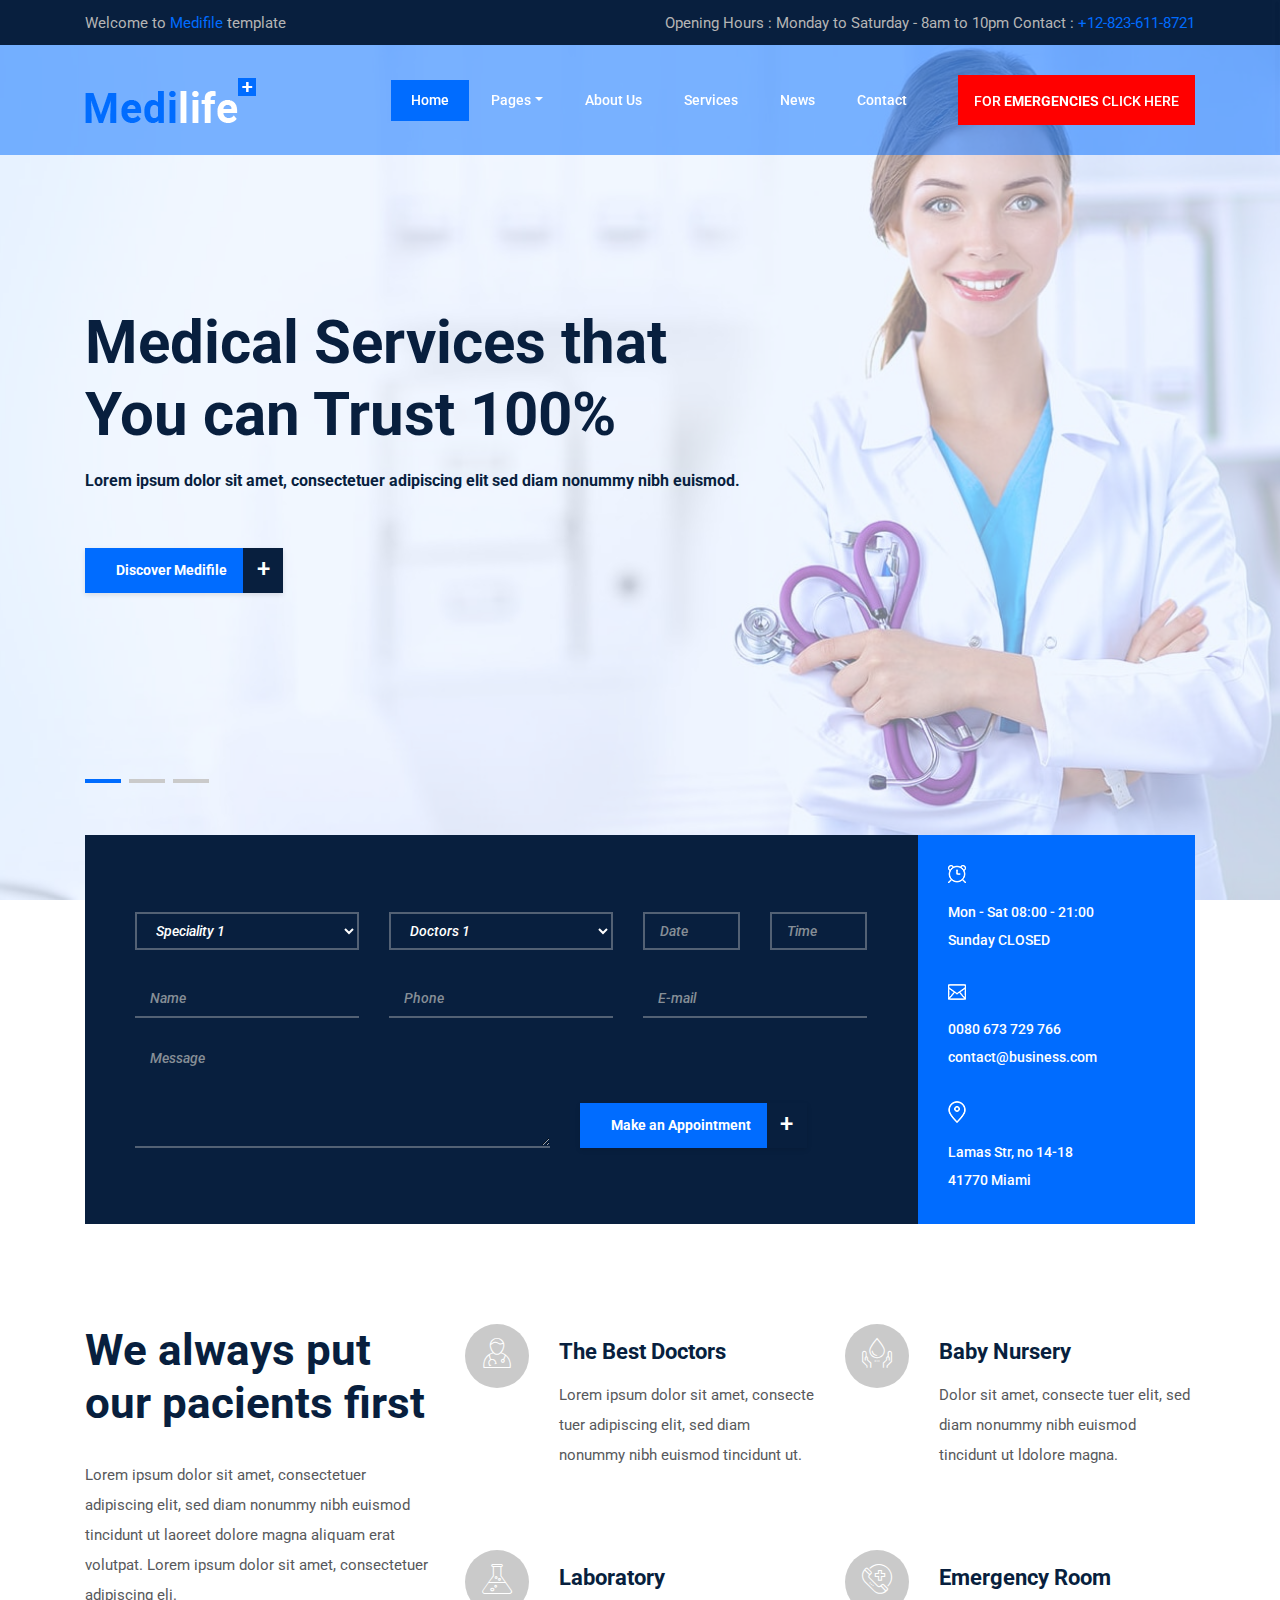
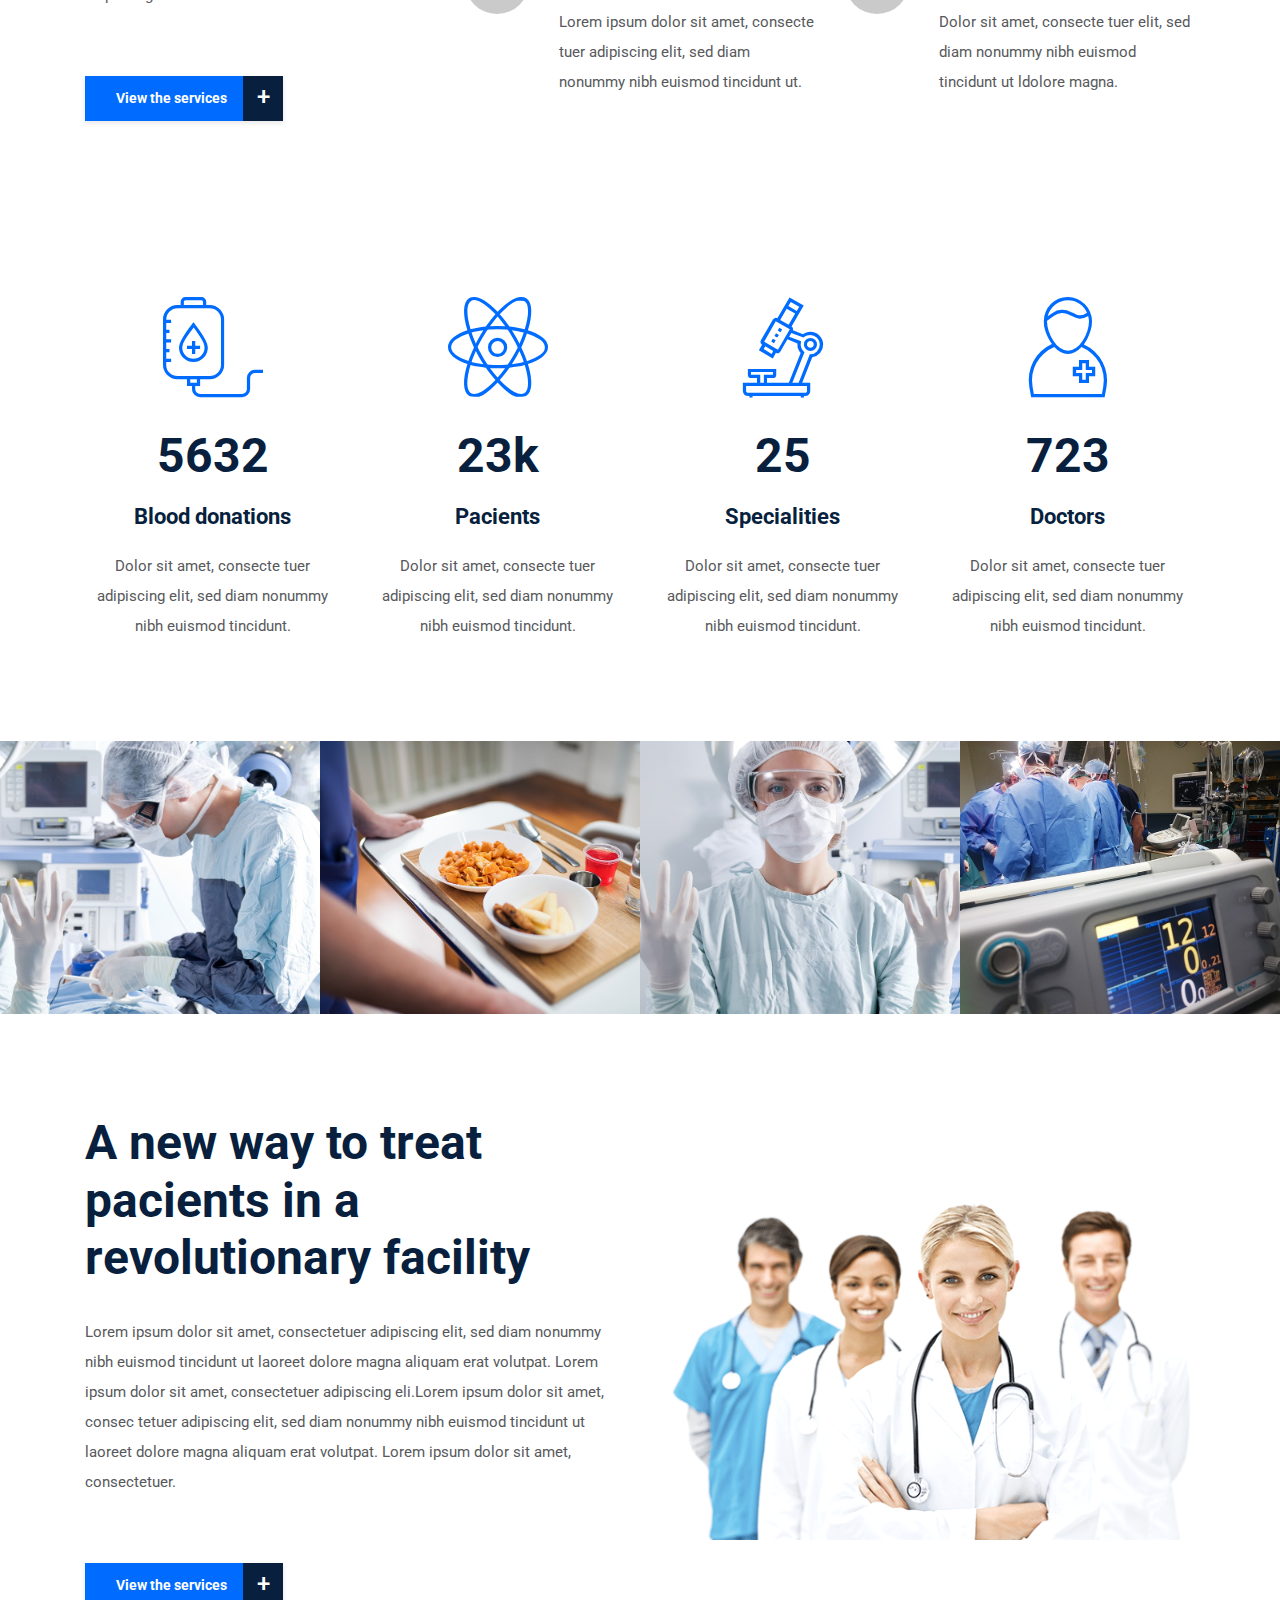
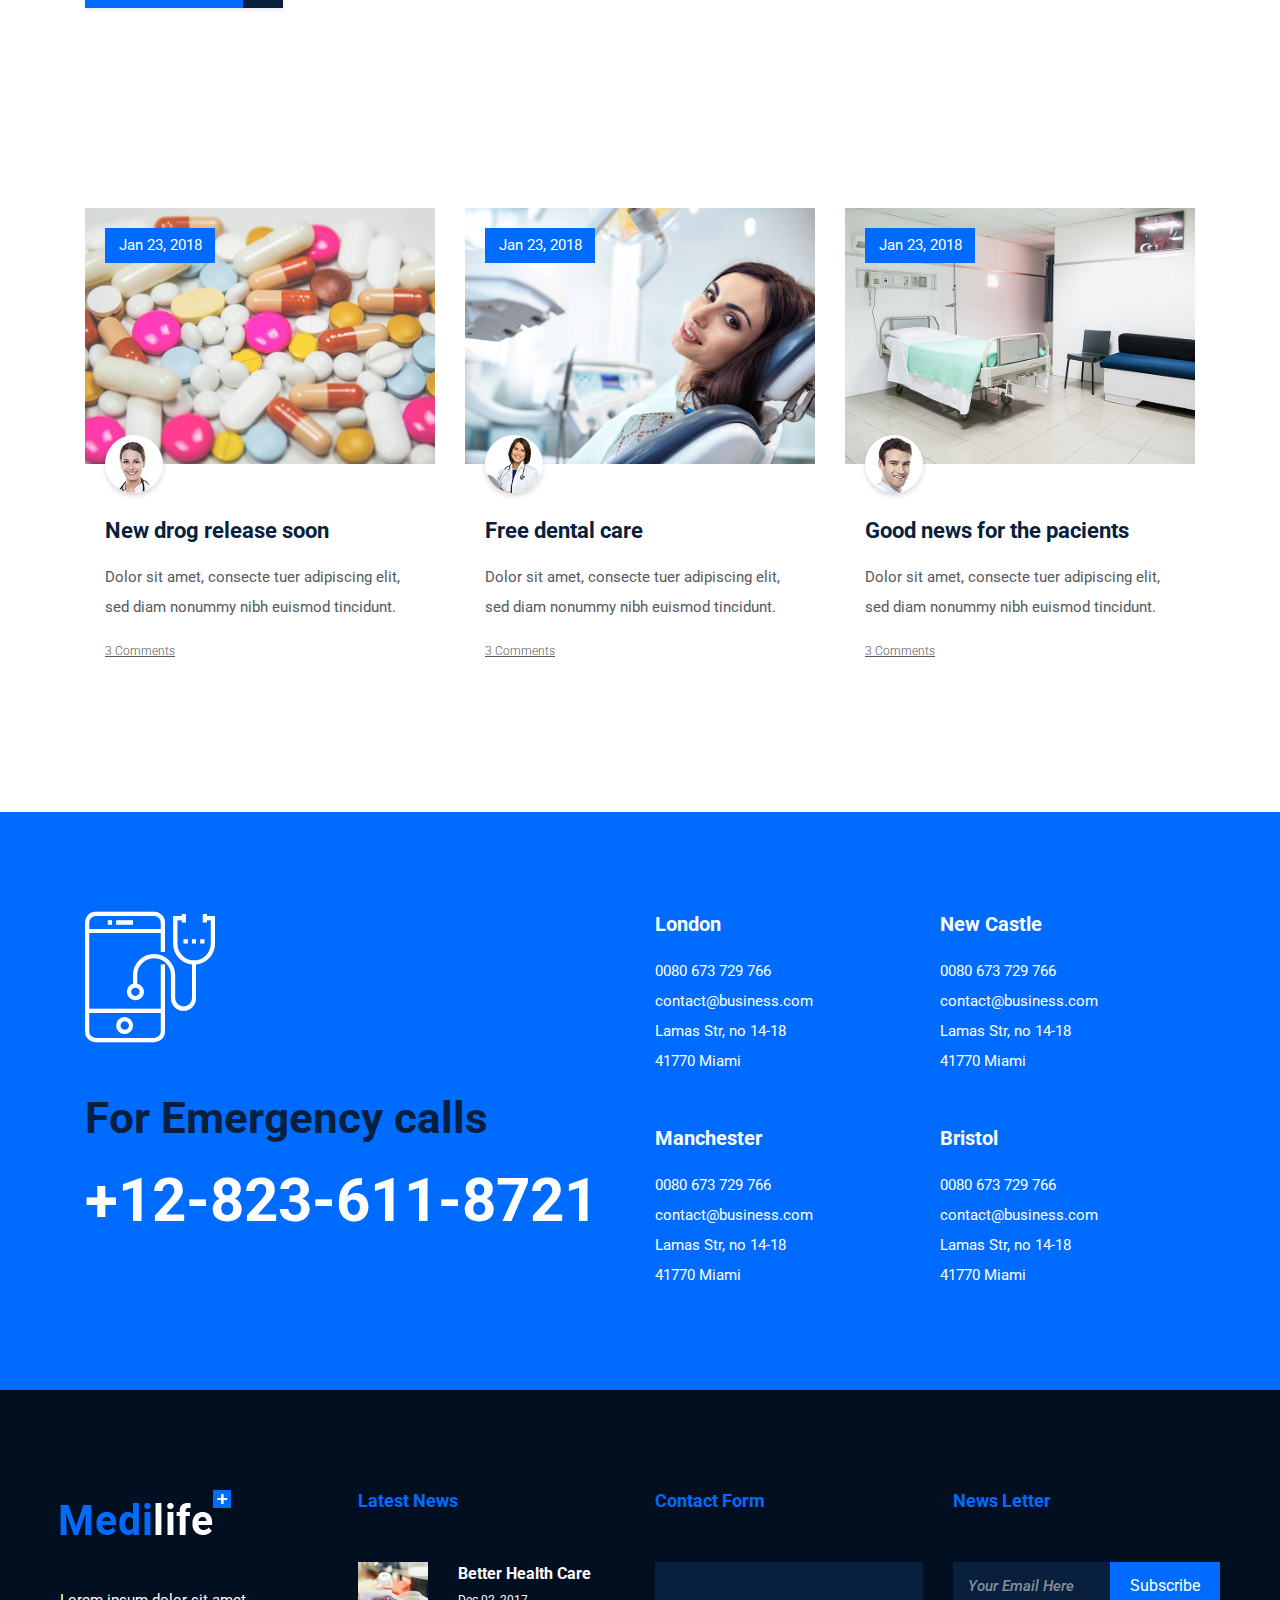
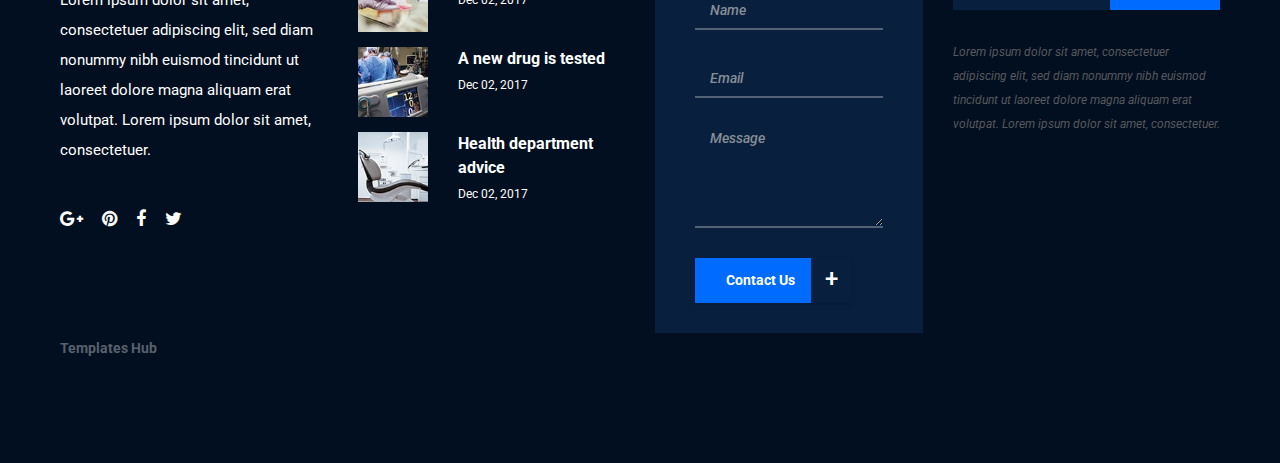
<file: frontend/index.html>
<!DOCTYPE html>
<html lang="en">


<meta http-equiv="content-type" content="text/html;charset=utf-8" />
<head>
    <meta charset="UTF-8">
    <meta name="description" content="">
    <meta http-equiv="X-UA-Compatible" content="IE=edge">
    <meta name="viewport" content="width=device-width, initial-scale=1, shrink-to-fit=no">
    <!-- The above 4 meta tags *must* come first in the head; any other head content must come *after* these tags -->

    <!-- Title  -->
    <title>Medilife - Health &amp; Medical Template | Home</title>

    <!-- Favicon  -->
    <link rel="icon" href="img/core-img/favicon.ico">

    <!-- Style CSS -->
    <link rel="stylesheet" href="style.css">

</head>

<body>
    <!-- Preloader -->
    <div id="preloader">
        <div class="medilife-load"></div>
    </div>

    <!-- ***** Header Area Start ***** -->
    <header class="header-area">
        <!-- Top Header Area -->
        <div class="top-header-area">
            <div class="container h-100">
                <div class="row h-100">
                    <div class="col-12 h-100">
                        <div class="h-100 d-md-flex justify-content-between align-items-center">
                            <p>Welcome to <span>Medifile</span> template</p>
                            <p>Opening Hours : Monday to Saturday - 8am to 10pm Contact : <span>+12-823-611-8721</span></p>
                        </div>
                    </div>
                </div>
            </div>
        </div>

        <!-- Main Header Area -->
        <div class="main-header-area" id="stickyHeader">
            <div class="container h-100">
                <div class="row h-100 align-items-center">
                    <div class="col-12 h-100">
                        <div class="main-menu h-100">
                            <nav class="navbar h-100 navbar-expand-lg">
                                <!-- Logo Area  -->
                                <a class="navbar-brand" href="index-2.html"><img src="img/core-img/logo.png" alt="Logo"></a>

                                <button class="navbar-toggler" type="button" data-toggle="collapse" data-target="#medilifeMenu" aria-controls="medilifeMenu" aria-expanded="false" aria-label="Toggle navigation"><span class="navbar-toggler-icon"></span></button>

                                <div class="collapse navbar-collapse" id="medilifeMenu">
                                    <!-- Menu Area -->
                                    <ul class="navbar-nav ml-auto">
                                        <li class="nav-item active">
                                            <a class="nav-link" href="index-2.html">Home <span class="sr-only">(current)</span></a>
                                        </li>
                                        <li class="nav-item dropdown">
                                            <a class="nav-link dropdown-toggle" href="#" id="navbarDropdown" role="button" data-toggle="dropdown" aria-haspopup="true" aria-expanded="false">Pages</a>
                                            <div class="dropdown-menu" aria-labelledby="navbarDropdown">
                                                <a class="dropdown-item" href="index-2.html">Home</a>
                                                <a class="dropdown-item" href="../about-us.html">About Us</a>
                                                <a class="dropdown-item" href="../services.html">Services</a>
                                                <a class="dropdown-item" href="../blog.html">News</a>
                                                <a class="dropdown-item" href="single-blog.html">News Details</a>
                                                <a class="dropdown-item" href="../contact.html">Contact</a>
                                                <a class="dropdown-item" href="elements.html">Elements</a>
                                                <a class="dropdown-item" href="index-icons.html">All Icons</a>
                                            </div>
                                        </li>
                                        <li class="nav-item">
                                            <a class="nav-link" href="../about-us.html">About Us</a>
                                        </li>
                                        <li class="nav-item">
                                            <a class="nav-link" href="../services.html">Services</a>
                                        </li>
                                        <li class="nav-item">
                                            <a class="nav-link" href="../blog.html">News</a>
                                        </li>
                                        <li class="nav-item">
                                            <a class="nav-link" href="../contact.html">Contact</a>
                                        </li>
                                    </ul>
                                    <!-- Appointment Button -->
                                    <a href="#" class="btn medilife-appoint-btn ml-30">For <span>emergencies</span> Click here</a>
                                </div>
                            </nav>
                        </div>
                    </div>
                </div>
            </div>
        </div>
    </header>
    <!-- ***** Header Area End ***** -->

    <!-- ***** Hero Area Start ***** -->
    <section class="hero-area">
        <div class="hero-slides owl-carousel">
            <!-- Single Hero Slide -->
            <div class="single-hero-slide bg-img bg-overlay-white" style="background-image: url(img/bg-img/hero1.jpg);">
                <div class="container h-100">
                    <div class="row h-100 align-items-center">
                        <div class="col-12">
                            <div class="hero-slides-content">
                                <h2 data-animation="fadeInUp" data-delay="100ms">Medical Services that <br>You can Trust 100%</h2>
                                <h6 data-animation="fadeInUp" data-delay="400ms">Lorem ipsum dolor sit amet, consectetuer adipiscing elit sed diam nonummy nibh euismod.</h6>
                                <a href="#" class="btn medilife-btn mt-50" data-animation="fadeInUp" data-delay="700ms">Discover Medifile <span>+</span></a>
                            </div>
                        </div>
                    </div>
                </div>
            </div>
            <!-- Single Hero Slide -->
            <div class="single-hero-slide bg-img bg-overlay-white" style="background-image: url(img/bg-img/breadcumb3.jpg);">
                <div class="container h-100">
                    <div class="row h-100 align-items-center">
                        <div class="col-12">
                            <div class="hero-slides-content">
                                <h2 data-animation="fadeInUp" data-delay="100ms">Medical Services that <br>You can Trust 100%</h2>
                                <h6 data-animation="fadeInUp" data-delay="400ms">Lorem ipsum dolor sit amet, consectetuer adipiscing elit sed diam nonummy nibh euismod.</h6>
                                <a href="#" class="btn medilife-btn mt-50" data-animation="fadeInUp" data-delay="700ms">Discover Medifile <span>+</span></a>
                            </div>
                        </div>
                    </div>
                </div>
            </div>
            <!-- Single Hero Slide -->
            <div class="single-hero-slide bg-img bg-overlay-white" style="background-image: url(img/bg-img/breadcumb1.jpg);">
                <div class="container h-100">
                    <div class="row h-100 align-items-center">
                        <div class="col-12">
                            <div class="hero-slides-content">
                                <h2 data-animation="fadeInUp" data-delay="100ms">Medical Services that <br>You can Trust 100%</h2>
                                <h6 data-animation="fadeInUp" data-delay="400ms">Lorem ipsum dolor sit amet, consectetuer adipiscing elit sed diam nonummy nibh euismod.</h6>
                                <a href="#" class="btn medilife-btn mt-50" data-animation="fadeInUp" data-delay="700ms">Discover Medifile <span>+</span></a>
                            </div>
                        </div>
                    </div>
                </div>
            </div>
        </div>
    </section>
    <!-- ***** Hero Area End ***** -->

    <!-- ***** Book An Appoinment Area Start ***** -->
    <div class="medilife-book-an-appoinment-area">
        <div class="container">
            <div class="row">
                <div class="col-12">
                    <div class="appointment-form-content">
                        <div class="row no-gutters align-items-center">
                            <div class="col-12 col-lg-9">
                                <div class="medilife-appointment-form">
                                    <form action="#" method="post">
                                        <div class="row align-items-end">
                                            <div class="col-12 col-md-4">
                                                <div class="form-group">
                                                    <select class="form-control" id="speciality">
                                                    <option>Speciality 1</option>
                                                    <option>Speciality 2</option>
                                                    <option>Speciality 3</option>
                                                    <option>Speciality 4</option>
                                                    <option>Speciality 5</option>
                                                </select>
                                                </div>
                                            </div>
                                            <div class="col-12 col-md-4">
                                                <div class="form-group">
                                                    <select class="form-control" id="doctors">
                                                    <option>Doctors 1</option>
                                                    <option>Doctors 2</option>
                                                    <option>Doctors 3</option>
                                                    <option>Doctors 4</option>
                                                    <option>Doctors 5</option>
                                                </select>
                                                </div>
                                            </div>
                                            <div class="col-12 col-md-2">
                                                <div class="form-group">
                                                    <input type="text" class="form-control" name="date" id="date" placeholder="Date">
                                                </div>
                                            </div>
                                            <div class="col-12 col-md-2">
                                                <div class="form-group">
                                                    <input type="text" class="form-control" name="time" id="time" placeholder="Time">
                                                </div>
                                            </div>
                                            <div class="col-12 col-md-4">
                                                <div class="form-group">
                                                    <input type="text" class="form-control border-top-0 border-right-0 border-left-0" name="name" id="name" placeholder="Name">
                                                </div>
                                            </div>
                                            <div class="col-12 col-md-4">
                                                <div class="form-group">
                                                    <input type="text" class="form-control border-top-0 border-right-0 border-left-0" name="number" id="number" placeholder="Phone">
                                                </div>
                                            </div>
                                            <div class="col-12 col-md-4">
                                                <div class="form-group">
                                                    <input type="email" class="form-control border-top-0 border-right-0 border-left-0" name="email" id="email" placeholder="E-mail">
                                                </div>
                                            </div>
                                            <div class="col-12 col-md-7">
                                                <div class="form-group mb-0">
                                                    <textarea name="message" class="form-control mb-0 border-top-0 border-right-0 border-left-0" id="message" cols="30" rows="10" placeholder="Message"></textarea>
                                                </div>
                                            </div>
                                            <div class="col-12 col-md-5 mb-0">
                                                <div class="form-group mb-0">
                                                    <button type="submit" class="btn medilife-btn">Make an Appointment <span>+</span></button>
                                                </div>
                                            </div>
                                        </div>
                                    </form>
                                </div>
                            </div>
                            <div class="col-12 col-lg-3">
                                <div class="medilife-contact-info">
                                    <!-- Single Contact Info -->
                                    <div class="single-contact-info mb-30">
                                        <img src="img/icons/alarm-clock.png" alt="">
                                        <p>Mon - Sat 08:00 - 21:00 <br>Sunday CLOSED</p>
                                    </div>
                                    <!-- Single Contact Info -->
                                    <div class="single-contact-info mb-30">
                                        <img src="img/icons/envelope.png" alt="">
                                        <p>0080 673 729 766 <br>contact@business.com</p>
                                    </div>
                                    <!-- Single Contact Info -->
                                    <div class="single-contact-info">
                                        <img src="img/icons/map-pin.png" alt="">
                                        <p>Lamas Str, no 14-18 <br>41770 Miami</p>
                                    </div>
                                </div>
                            </div>
                        </div>
                    </div>
                </div>
            </div>
        </div>
    </div>
    <!-- ***** Book An Appoinment Area End ***** -->

    <!-- ***** About Us Area Start ***** -->
    <section class="medica-about-us-area section-padding-100-20">
        <div class="container">
            <div class="row">
                <div class="col-12 col-lg-4">
                    <div class="medica-about-content">
                        <h2>We always put our pacients first</h2>
                        <p>Lorem ipsum dolor sit amet, consectetuer adipiscing elit, sed diam nonummy nibh euismod tincidunt ut laoreet dolore magna aliquam erat volutpat. Lorem ipsum dolor sit amet, consectetuer adipiscing eli.</p>
                        <a href="#" class="btn medilife-btn mt-50">View the services <span>+</span></a>
                    </div>
                </div>
                <div class="col-12 col-lg-8">
                    <div class="row">
                        <!-- Single Service Area -->
                        <div class="col-12 col-sm-6">
                            <div class="single-service-area d-flex">
                                <div class="service-icon">
                                    <i class="icon-doctor"></i>
                                </div>
                                <div class="service-content">
                                    <h5>The Best Doctors</h5>
                                    <p>Lorem ipsum dolor sit amet, consecte tuer adipiscing elit, sed diam nonummy nibh euismod tincidunt ut.</p>
                                </div>
                            </div>
                        </div>
                        <!-- Single Service Area -->
                        <div class="col-12 col-sm-6">
                            <div class="single-service-area d-flex">
                                <div class="service-icon">
                                    <i class="icon-blood-donation-1"></i>
                                </div>
                                <div class="service-content">
                                    <h5>Baby Nursery</h5>
                                    <p>Dolor sit amet, consecte tuer elit, sed diam nonummy nibh euismod tincidunt ut ldolore magna.</p>
                                </div>
                            </div>
                        </div>
                        <!-- Single Service Area -->
                        <div class="col-12 col-sm-6">
                            <div class="single-service-area d-flex">
                                <div class="service-icon">
                                    <i class="icon-flask-2"></i>
                                </div>
                                <div class="service-content">
                                    <h5>Laboratory</h5>
                                    <p>Lorem ipsum dolor sit amet, consecte tuer adipiscing elit, sed diam nonummy nibh euismod tincidunt ut.</p>
                                </div>
                            </div>
                        </div>
                        <!-- Single Service Area -->
                        <div class="col-12 col-sm-6">
                            <div class="single-service-area d-flex">
                                <div class="service-icon">
                                    <i class="icon-emergency-call-1"></i>
                                </div>
                                <div class="service-content">
                                    <h5>Emergency Room</h5>
                                    <p>Dolor sit amet, consecte tuer elit, sed diam nonummy nibh euismod tincidunt ut ldolore magna.</p>
                                </div>
                            </div>
                        </div>
                    </div>
                </div>
            </div>
        </div>
    </section>
    <!-- ***** About Us Area End ***** -->

    <!-- ***** Cool Facts Area Start ***** -->
    <section class="medilife-cool-facts-area section-padding-100-0">
        <div class="container">
            <div class="row">
                <!-- Single Cool Fact-->
                <div class="col-12 col-sm-6 col-lg-3">
                    <div class="single-cool-fact-area text-center mb-100">
                        <i class="icon-blood-transfusion-2"></i>
                        <h2><span class="counter">5632</span></h2>
                        <h6>Blood donations</h6>
                        <p>Dolor sit amet, consecte tuer adipiscing elit, sed diam nonummy nibh euismod tincidunt.</p>
                    </div>
                </div>
                <!-- Single Cool Fact-->
                <div class="col-12 col-sm-6 col-lg-3">
                    <div class="single-cool-fact-area text-center mb-100">
                        <i class="icon-atoms"></i>
                        <h2><span class="counter">23</span>k</h2>
                        <h6>Pacients</h6>
                        <p>Dolor sit amet, consecte tuer adipiscing elit, sed diam nonummy nibh euismod tincidunt.</p>
                    </div>
                </div>
                <!-- Single Cool Fact-->
                <div class="col-12 col-sm-6 col-lg-3">
                    <div class="single-cool-fact-area text-center mb-100">
                        <i class="icon-microscope"></i>
                        <h2><span class="counter">25</span></h2>
                        <h6>Specialities</h6>
                        <p>Dolor sit amet, consecte tuer adipiscing elit, sed diam nonummy nibh euismod tincidunt.</p>
                    </div>
                </div>
                <!-- Single Cool Fact-->
                <div class="col-12 col-sm-6 col-lg-3">
                    <div class="single-cool-fact-area text-center mb-100">
                        <i class="icon-doctor-1"></i>
                        <h2><span class="counter">723</span></h2>
                        <h6>Doctors</h6>
                        <p>Dolor sit amet, consecte tuer adipiscing elit, sed diam nonummy nibh euismod tincidunt.</p>
                    </div>
                </div>
            </div>
        </div>
    </section>
    <!-- ***** Cool Facts Area End ***** -->

    <!-- ***** Gallery Area Start ***** -->
    <div class="medilife-gallery-area owl-carousel">
        <!-- Single Gallery Item -->
        <div class="single-gallery-item">
            <img src="img/bg-img/g1.jpg" alt="">
            <div class="view-more-btn">
                <a href="img/bg-img/g1.jpg" class="btn gallery-img">See More +</a>
            </div>
        </div>
        <!-- Single Gallery Item -->
        <div class="single-gallery-item">
            <img src="img/bg-img/g2.jpg" alt="">
            <div class="view-more-btn">
                <a href="img/bg-img/g2.jpg" class="btn gallery-img">See More +</a>
            </div>
        </div>
        <!-- Single Gallery Item -->
        <div class="single-gallery-item">
            <img src="img/bg-img/g3.jpg" alt="">
            <div class="view-more-btn">
                <a href="img/bg-img/g3.jpg" class="btn gallery-img">See More +</a>
            </div>
        </div>

        <!-- Single Gallery Item -->
        <div class="single-gallery-item">
            <img src="img/bg-img/g4.jpg" alt="">
            <div class="view-more-btn">
                <a href="img/bg-img/g4.jpg" class="btn gallery-img">See More +</a>
            </div>
        </div>
    </div>
    <!-- ***** Gallery Area End ***** -->

    <!-- ***** Features Area Start ***** -->
    <div class="medilife-features-area section-padding-100">
        <div class="container">
            <div class="row align-items-center">
                <div class="col-12 col-lg-6">
                    <div class="features-content">
                        <h2>A new way to treat pacients in a revolutionary facility</h2>
                        <p>Lorem ipsum dolor sit amet, consectetuer adipiscing elit, sed diam nonummy nibh euismod tincidunt ut laoreet dolore magna aliquam erat volutpat. Lorem ipsum dolor sit amet, consectetuer adipiscing eli.Lorem ipsum dolor sit amet, consec tetuer adipiscing elit, sed diam nonummy nibh euismod tincidunt ut laoreet dolore magna aliquam erat volutpat. Lorem ipsum dolor sit amet, consectetuer.</p>
                        <a href="#" class="btn medilife-btn mt-50">View the services <span>+</span></a>
                    </div>
                </div>
                <div class="col-12 col-lg-6">
                    <div class="features-thumbnail">
                        <img src="img/bg-img/medical1.png" alt="">
                    </div>
                </div>
            </div>
        </div>
    </div>
    <!-- ***** Features Area End ***** -->

    <!-- ***** Blog Area Start ***** -->
    <div class="medilife-blog-area section-padding-100-0">
        <div class="container">
            <div class="row">
                <!-- Single Blog Area -->
                <div class="col-12 col-md-6 col-lg-4">
                    <div class="single-blog-area mb-100">
                        <!-- Post Thumbnail -->
                        <div class="blog-post-thumbnail">
                            <img src="img/blog-img/1.jpg" alt="">
                            <!-- Post Date -->
                            <div class="post-date">
                                <a href="#">Jan 23, 2018</a>
                            </div>
                        </div>
                        <!-- Post Content -->
                        <div class="post-content">
                            <div class="post-author">
                                <a href="#"><img src="img/blog-img/p1.jpg" alt=""></a>
                            </div>
                            <a href="#" class="headline">New drog release soon</a>
                            <p>Dolor sit amet, consecte tuer adipiscing elit, sed diam nonummy nibh euismod tincidunt.</p>
                            <a href="#" class="comments">3 Comments</a>
                        </div>
                    </div>
                </div>
                <!-- Single Blog Area -->
                <div class="col-12 col-md-6 col-lg-4">
                    <div class="single-blog-area mb-100">
                        <!-- Post Thumbnail -->
                        <div class="blog-post-thumbnail">
                            <img src="img/blog-img/2.jpg" alt="">
                            <!-- Post Date -->
                            <div class="post-date">
                                <a href="#">Jan 23, 2018</a>
                            </div>
                        </div>
                        <!-- Post Content -->
                        <div class="post-content">
                            <div class="post-author">
                                <a href="#"><img src="img/blog-img/p2.jpg" alt=""></a>
                            </div>
                            <a href="#" class="headline">Free dental care</a>
                            <p>Dolor sit amet, consecte tuer adipiscing elit, sed diam nonummy nibh euismod tincidunt.</p>
                            <a href="#" class="comments">3 Comments</a>
                        </div>
                    </div>
                </div>
                <!-- Single Blog Area -->
                <div class="col-12 col-md-6 col-lg-4">
                    <div class="single-blog-area mb-100">
                        <!-- Post Thumbnail -->
                        <div class="blog-post-thumbnail">
                            <img src="img/blog-img/3.jpg" alt="">
                            <!-- Post Date -->
                            <div class="post-date">
                                <a href="#">Jan 23, 2018</a>
                            </div>
                        </div>
                        <!-- Post Content -->
                        <div class="post-content">
                            <div class="post-author">
                                <a href="#"><img src="img/blog-img/p3.jpg" alt=""></a>
                            </div>
                            <a href="#" class="headline">Good news for the pacients</a>
                            <p>Dolor sit amet, consecte tuer adipiscing elit, sed diam nonummy nibh euismod tincidunt.</p>
                            <a href="#" class="comments">3 Comments</a>
                        </div>
                    </div>
                </div>
            </div>
        </div>
    </div>
    <!-- ***** Blog Area End ***** -->

    <!-- ***** Emergency Area Start ***** -->
    <div class="medilife-emergency-area section-padding-100-50">
        <div class="container">
            <div class="row">
                <div class="col-12 col-lg-6">
                    <div class="emergency-content">
                        <i class="icon-smartphone"></i>
                        <h2>For Emergency calls</h2>
                        <h3>+12-823-611-8721</h3>
                    </div>
                </div>
                <div class="col-12 col-lg-6">
                    <div class="row">
                        <!-- Single Emergency Helpline -->
                        <div class="col-12 col-sm-6">
                            <div class="single-emergency-helpline mb-50">
                                <h5>London</h5>
                                <p>0080 673 729 766 <br> contact@business.com <br> Lamas Str, no 14-18 <br> 41770 Miami</p>
                            </div>
                        </div>
                        <!-- Single Emergency Helpline -->
                        <div class="col-12 col-sm-6">
                            <div class="single-emergency-helpline mb-50">
                                <h5>New Castle</h5>
                                <p>0080 673 729 766 <br> contact@business.com <br> Lamas Str, no 14-18 <br> 41770 Miami</p>
                            </div>
                        </div>
                        <!-- Single Emergency Helpline -->
                        <div class="col-12 col-sm-6">
                            <div class="single-emergency-helpline mb-50">
                                <h5>Manchester</h5>
                                <p>0080 673 729 766 <br> contact@business.com <br> Lamas Str, no 14-18 <br> 41770 Miami</p>
                            </div>
                        </div>
                        <!-- Single Emergency Helpline -->
                        <div class="col-12 col-sm-6">
                            <div class="single-emergency-helpline mb-50">
                                <h5>Bristol</h5>
                                <p>0080 673 729 766 <br> contact@business.com <br> Lamas Str, no 14-18 <br> 41770 Miami</p>
                            </div>
                        </div>
                    </div>
                </div>
            </div>
        </div>
    </div>
    <!-- ***** Emergency Area End ***** -->

    <!-- ***** Footer Area Start ***** -->
    <footer class="footer-area section-padding-100">
        <!-- Main Footer Area -->
        <div class="main-footer-area">
            <div class="container-fluid">
                <div class="row">

                    <div class="col-12 col-sm-6 col-xl-3">
                        <div class="footer-widget-area">
                            <div class="footer-logo">
                                <img src="img/core-img/logo.png" alt="">
                            </div>
                            <p>Lorem ipsum dolor sit amet, consectetuer adipiscing elit, sed diam nonummy nibh euismod tincidunt ut laoreet dolore magna aliquam erat volutpat. Lorem ipsum dolor sit amet, consectetuer.</p>
                            <div class="footer-social-info">
                                <a href="#"><i class="fa fa-google-plus" aria-hidden="true"></i></a>
                                <a href="#"><i class="fa fa-pinterest" aria-hidden="true"></i></a>
                                <a href="#"><i class="fa fa-facebook" aria-hidden="true"></i></a>
                                <a href="#"><i class="fa fa-twitter" aria-hidden="true"></i></a>
                            </div>
                        </div>
                    </div>

                    <div class="col-12 col-sm-6 col-xl-3">
                        <div class="footer-widget-area">
                            <div class="widget-title">
                                <h6>Latest News</h6>
                            </div>
                            <div class="widget-blog-post">
                                <!-- Single Blog Post -->
                                <div class="widget-single-blog-post d-flex">
                                    <div class="widget-post-thumbnail">
                                        <img src="img/blog-img/ln1.jpg" alt="">
                                    </div>
                                    <div class="widget-post-content">
                                        <a href="#">Better Health Care</a>
                                        <p>Dec 02, 2017</p>
                                    </div>
                                </div>
                                <!-- Single Blog Post -->
                                <div class="widget-single-blog-post d-flex">
                                    <div class="widget-post-thumbnail">
                                        <img src="img/blog-img/ln2.jpg" alt="">
                                    </div>
                                    <div class="widget-post-content">
                                        <a href="#">A new drug is tested</a>
                                        <p>Dec 02, 2017</p>
                                    </div>
                                </div>
                                <!-- Single Blog Post -->
                                <div class="widget-single-blog-post d-flex">
                                    <div class="widget-post-thumbnail">
                                        <img src="img/blog-img/ln3.jpg" alt="">
                                    </div>
                                    <div class="widget-post-content">
                                        <a href="#">Health department advice</a>
                                        <p>Dec 02, 2017</p>
                                    </div>
                                </div>
                            </div>
                        </div>
                    </div>

                    <div class="col-12 col-sm-6 col-xl-3">
                        <div class="footer-widget-area">
                            <div class="widget-title">
                                <h6>Contact Form</h6>
                            </div>
                            <div class="footer-contact-form">
                                <form action="#" method="post">
                                    <input type="text" class="form-control border-top-0 border-right-0 border-left-0" name="footer-name" id="footer-name" placeholder="Name">
                                    <input type="email" class="form-control border-top-0 border-right-0 border-left-0" name="footer-email" id="footer-email" placeholder="Email">
                                    <textarea name="message" class="form-control border-top-0 border-right-0 border-left-0" id="footerMessage" placeholder="Message"></textarea>
                                    <button type="submit" class="btn medilife-btn">Contact Us <span>+</span></button>
                                </form>
                            </div>
                        </div>
                    </div>

                    <div class="col-12 col-sm-6 col-xl-3">
                        <div class="footer-widget-area">
                            <div class="widget-title">
                                <h6>News Letter</h6>
                            </div>

                            <div class="footer-newsletter-area">
                                <form action="#">
                                    <input type="email" class="form-control border-0 mb-0" name="newsletterEmail" id="newsletterEmail" placeholder="Your Email Here">
                                    <button type="submit">Subscribe</button>
                                </form>
                                <p>Lorem ipsum dolor sit amet, consectetuer adipiscing elit, sed diam nonummy nibh euismod tincidunt ut laoreet dolore magna aliquam erat volutpat. Lorem ipsum dolor sit amet, consectetuer.</p>
                            </div>
                        </div>
                    </div>
                </div>
            </div>
        </div>
        <!-- Bottom Footer Area -->
        <div class="bottom-footer-area">
            <div class="container-fluid">
                <div class="row">
                    <div class="col-12">
                        <div class="bottom-footer-content">
                            <!-- Copywrite Text -->
                            <div class="copywrite-text">
                                <p><a target="_blank" href="https://www.templateshub.net">Templates Hub</a>
</p>                </div>
                        </div>
                    </div>
                </div>
            </div>
        </div>
    </footer>
    <!-- ***** Footer Area End ***** -->

    <!-- jQuery (Necessary for All JavaScript Plugins) -->
    <script src="js/jquery/jquery-2.2.4.min.js"></script>
    <!-- Popper js -->
    <script src="js/popper.min.js"></script>
    <!-- Bootstrap js -->
    <script src="js/bootstrap.min.js"></script>
    <!-- Plugins js -->
    <script src="js/plugins.js"></script>
    <!-- Active js -->
    <script src="js/active.js"></script>

</body>


</html>
</file>
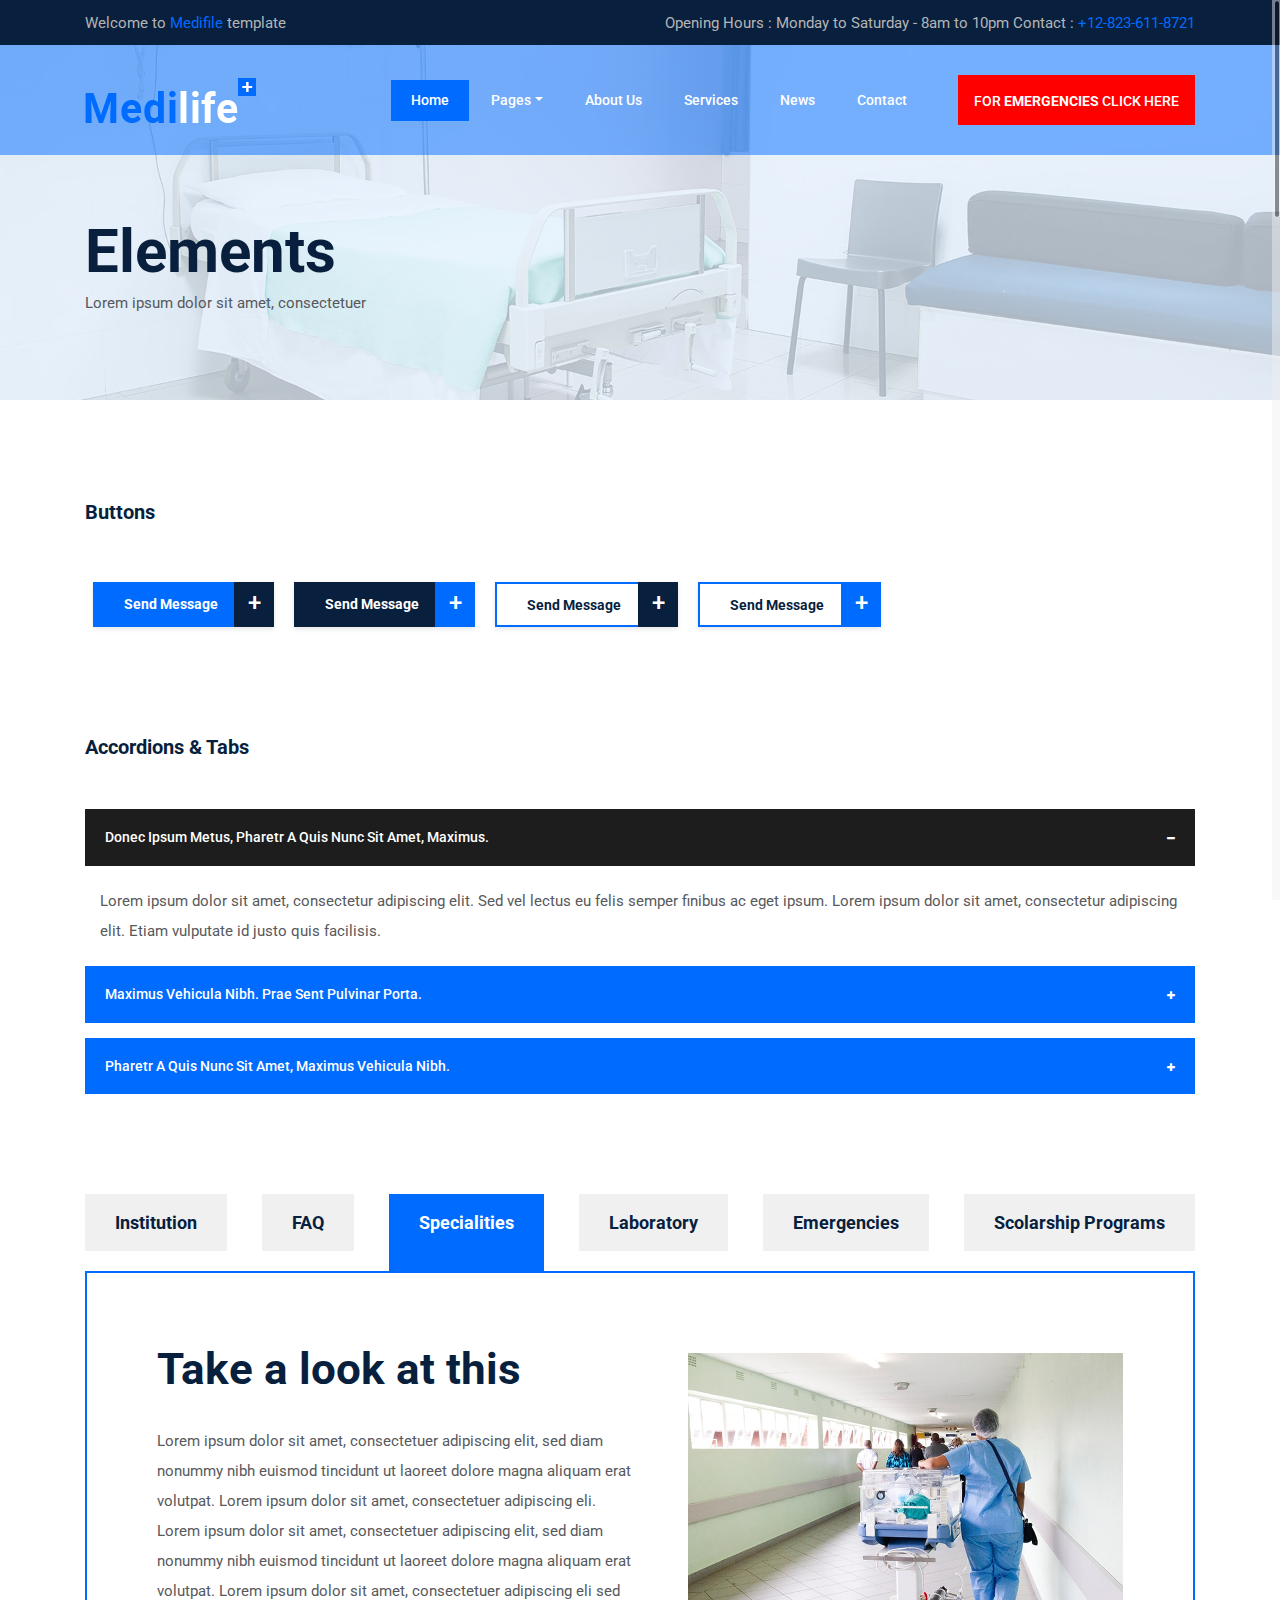
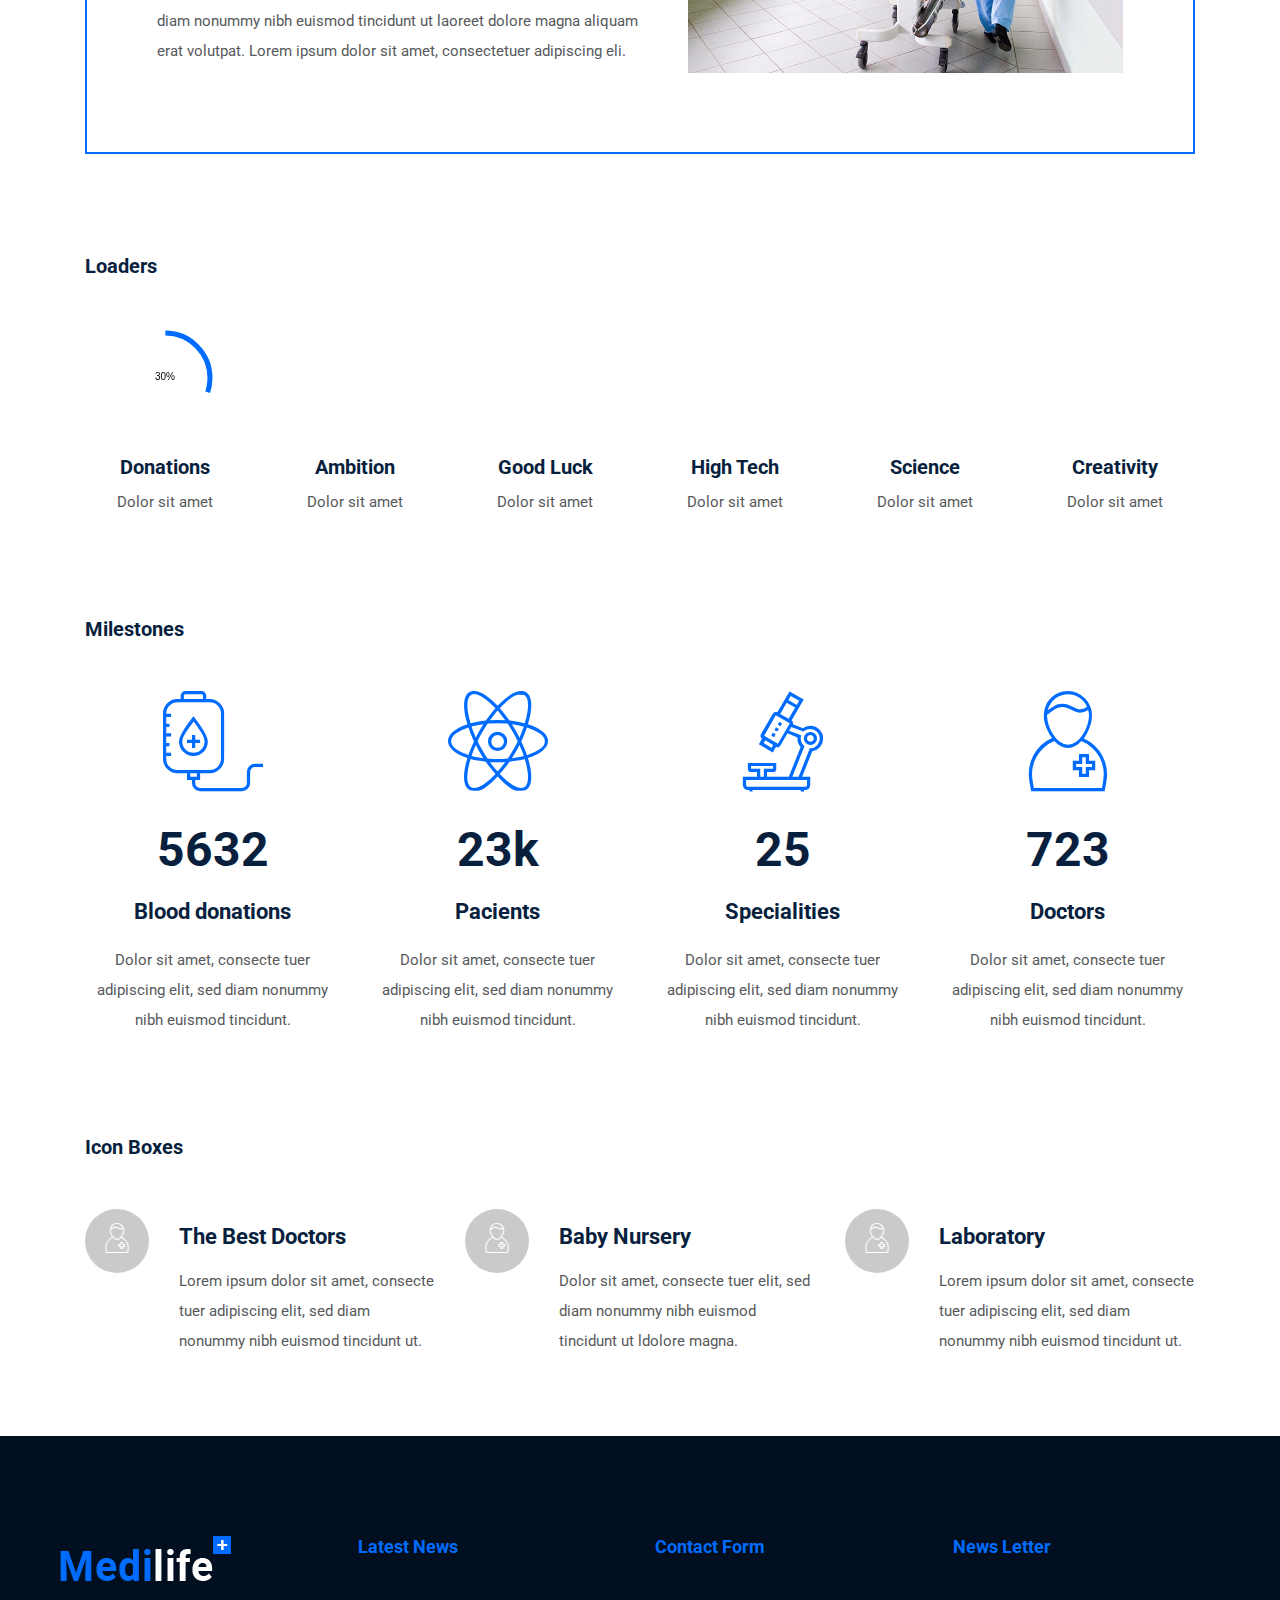
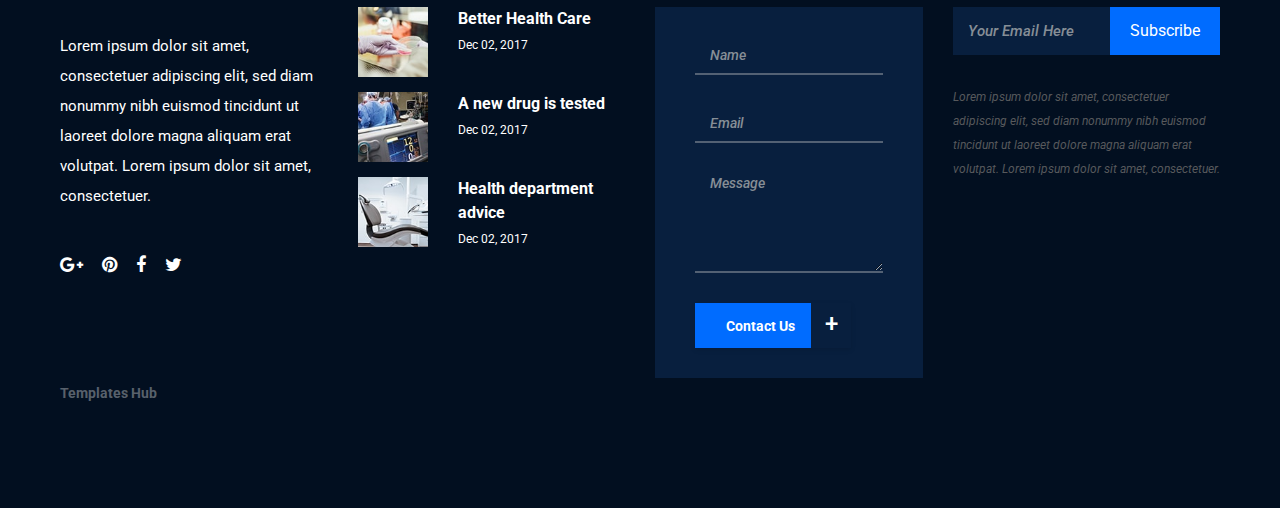
<file: frontend/elements.html>
<!DOCTYPE html>
<html lang="en">


<meta http-equiv="content-type" content="text/html;charset=utf-8" />
<head>
    <meta charset="UTF-8">
    <meta name="description" content="">
    <meta http-equiv="X-UA-Compatible" content="IE=edge">
    <meta name="viewport" content="width=device-width, initial-scale=1, shrink-to-fit=no">
    <!-- The above 4 meta tags *must* come first in the head; any other head content must come *after* these tags -->

    <!-- Title  -->
    <title>Medilife - Health &amp; Medical Template | Elements</title>

    <!-- Favicon  -->
    <link rel="icon" href="img/core-img/favicon.ico">

    <!-- Style CSS -->
    <link rel="stylesheet" href="style.css">

</head>

<body>
    <!-- Preloader -->
    <div id="preloader">
        <div class="medilife-load"></div>
    </div>

    <!-- ***** Header Area Start ***** -->
    <header class="header-area">
        <!-- Top Header Area -->
        <div class="top-header-area">
            <div class="container h-100">
                <div class="row h-100">
                    <div class="col-12 h-100">
                        <div class="h-100 d-md-flex justify-content-between align-items-center">
                            <p>Welcome to <span>Medifile</span> template</p>
                            <p>Opening Hours : Monday to Saturday - 8am to 10pm Contact : <span>+12-823-611-8721</span></p>
                        </div>
                    </div>
                </div>
            </div>
        </div>

        <!-- Main Header Area -->
        <div class="main-header-area" id="stickyHeader">
            <div class="container h-100">
                <div class="row h-100 align-items-center">
                    <div class="col-12 h-100">
                        <div class="main-menu h-100">
                            <nav class="navbar h-100 navbar-expand-lg">
                                <!-- Logo Area  -->
                                <a class="navbar-brand" href="index-2.html"><img src="img/core-img/logo.png" alt="Logo"></a>

                                <button class="navbar-toggler" type="button" data-toggle="collapse" data-target="#medilifeMenu" aria-controls="medilifeMenu" aria-expanded="false" aria-label="Toggle navigation"><span class="navbar-toggler-icon"></span></button>

                                <div class="collapse navbar-collapse" id="medilifeMenu">
                                    <!-- Menu Area -->
                                    <ul class="navbar-nav ml-auto">
                                        <li class="nav-item active">
                                            <a class="nav-link" href="index-2.html">Home <span class="sr-only">(current)</span></a>
                                        </li>
                                        <li class="nav-item dropdown">
                                            <a class="nav-link dropdown-toggle" href="#" id="navbarDropdown" role="button" data-toggle="dropdown" aria-haspopup="true" aria-expanded="false">Pages</a>
                                            <div class="dropdown-menu" aria-labelledby="navbarDropdown">
                                                <a class="dropdown-item" href="index-2.html">Home</a>
                                                <a class="dropdown-item" href="../about-us.html">About Us</a>
                                                <a class="dropdown-item" href="../services.html">Services</a>
                                                <a class="dropdown-item" href="../blog.html">News</a>
                                                <a class="dropdown-item" href="single-blog.html">News Details</a>
                                                <a class="dropdown-item" href="../contact.html">Contact</a>
                                                <a class="dropdown-item" href="elements.html">Elements</a>
                                            </div>
                                        </li>
                                        <li class="nav-item">
                                            <a class="nav-link" href="../about-us.html">About Us</a>
                                        </li>
                                        <li class="nav-item">
                                            <a class="nav-link" href="../services.html">Services</a>
                                        </li>
                                        <li class="nav-item">
                                            <a class="nav-link" href="../blog.html">News</a>
                                        </li>
                                        <li class="nav-item">
                                            <a class="nav-link" href="../contact.html">Contact</a>
                                        </li>
                                    </ul>
                                    <!-- Appointment Button -->
                                    <a href="#" class="btn medilife-appoint-btn ml-30">For <span>emergencies</span> Click here</a>
                                </div>
                            </nav>
                        </div>
                    </div>
                </div>
            </div>
        </div>
    </header>
    <!-- ***** Header Area End ***** -->

    <!-- ***** Breadcumb Area Start ***** -->
    <section class="breadcumb-area bg-img gradient-background-overlay" style="background-image: url(img/bg-img/breadcumb2.jpg);">
        <div class="container h-100">
            <div class="row h-100 align-items-center">
                <div class="col-12">
                    <div class="breadcumb-content">
                        <h3 class="breadcumb-title">Elements</h3>
                        <p>Lorem ipsum dolor sit amet, consectetuer</p>
                    </div>
                </div>
            </div>
        </div>
    </section>
    <!-- ***** Breadcumb Area End ***** -->

    <!-- ***** Elements Area Start ***** -->
    <section class="elements-area section-padding-100-0">
        <div class="container">

            <div class="row">
                <!-- ***** Buttons ***** -->
                <div class="col-12">
                    <div class="elements-title">
                        <h2>Buttons</h2>
                    </div>
                    <!-- Button -->
                    <div class="medilife-buttons-area mb-100">
                        <a href="#" class="btn medilife-btn m-2">Send Message <span>+</span></a>
                        <a href="#" class="btn medilife-btn btn-2 m-2">Send Message <span>+</span></a>
                        <a href="#" class="btn medilife-btn btn-3 m-2">Send Message <span>+</span></a>
                        <a href="#" class="btn medilife-btn btn-4 m-2">Send Message <span>+</span></a>
                    </div>
                </div>
            </div>

            <div class="row">
                <!-- ***** Progress Bars & Accordions ***** -->
                <div class="col-12">
                    <div class="elements-title">
                        <h2>Accordions &amp; Tabs</h2>
                    </div>


                    <div class="accordions mb-100" id="accordion" role="tablist" aria-multiselectable="true">
                        <!-- single accordian area -->
                        <div class="panel single-accordion">
                            <h6><a role="button" class="" aria-expanded="true" aria-controls="collapseOne" data-toggle="collapse" data-parent="#accordion" href="#collapseOne">Donec ipsum metus, pharetr a quis nunc sit amet, maximus.
                                    <span class="accor-open"><i class="fa fa-plus" aria-hidden="true"></i></span>
                                    <span class="accor-close"><i class="fa fa-minus" aria-hidden="true"></i></span>
                                    </a></h6>
                            <div id="collapseOne" class="accordion-content collapse show">
                                <p>Lorem ipsum dolor sit amet, consectetur adipiscing elit. Sed vel lectus eu felis semper finibus ac eget ipsum. Lorem ipsum dolor sit amet, consectetur adipiscing elit. Etiam vulputate id justo quis facilisis.</p>
                            </div>
                        </div>
                        <!-- single accordian area -->
                        <div class="panel single-accordion">
                            <h6>
                                <a role="button" class="collapsed" aria-expanded="true" aria-controls="collapseTwo" data-parent="#accordion" data-toggle="collapse" href="#collapseTwo">Maximus vehicula nibh. Prae sent pulvinar porta.
                                        <span class="accor-open"><i class="fa fa-plus" aria-hidden="true"></i></span>
                                        <span class="accor-close"><i class="fa fa-minus" aria-hidden="true"></i></span>
                                        </a>
                            </h6>
                            <div id="collapseTwo" class="accordion-content collapse">
                                <p>Lorem ipsum dolor sit amet, consectetur adipiscing elit. Sed vel lectus eu felis semper finibus ac eget ipsum. Lorem ipsum dolor sit amet, consectetur adipiscing elit. Etiam vulputate id justo quis facilisis.</p>
                            </div>
                        </div>
                        <!-- single accordian area -->
                        <div class="panel single-accordion">
                            <h6>
                                <a role="button" aria-expanded="true" aria-controls="collapseThree" class="collapsed" data-parent="#accordion" data-toggle="collapse" href="#collapseThree">Pharetr a quis nunc sit amet, maximus vehicula nibh.
                                        <span class="accor-open"><i class="fa fa-plus" aria-hidden="true"></i></span>
                                        <span class="accor-close"><i class="fa fa-minus" aria-hidden="true"></i></span>
                                    </a>
                            </h6>
                            <div id="collapseThree" class="accordion-content collapse">
                                <p>Lorem ipsum dolor sit amet, consectetur adipiscing elit. Sed vel lectus eu felis semper finibus ac eget ipsum. Lorem ipsum dolor sit amet, consectetur adipiscing elit. Etiam vulputate id justo quis facilisis.</p>
                            </div>
                        </div>
                    </div>



                    <div class="medilife-tabs-content">
                        <ul class="nav nav-tabs" id="myTab" role="tablist">
                            <li class="nav-item">
                                <a class="nav-link" id="institution-tab" data-toggle="tab" href="#institution" role="tab" aria-controls="institution" aria-selected="false">Institution</a>
                            </li>
                            <li class="nav-item">
                                <a class="nav-link" id="faq-tab" data-toggle="tab" href="#faq" role="tab" aria-controls="faq" aria-selected="false">FAQ</a>
                            </li>
                            <li class="nav-item">
                                <a class="nav-link active" id="specialities-tab" data-toggle="tab" href="#specialities" role="tab" aria-controls="specialities" aria-selected="true">Specialities</a>
                            </li>
                            <li class="nav-item">
                                <a class="nav-link" id="laboratory-tab" data-toggle="tab" href="#laboratory" role="tab" aria-controls="laboratory" aria-selected="false">Laboratory</a>
                            </li>
                            <li class="nav-item">
                                <a class="nav-link" id="emergencies-tab" data-toggle="tab" href="#emergencies" role="tab" aria-controls="emergencies" aria-selected="false">Emergencies</a>
                            </li>
                            <li class="nav-item">
                                <a class="nav-link" id="scolarship-tab" data-toggle="tab" href="#scolarship" role="tab" aria-controls="scolarship" aria-selected="false">Scolarship Programs</a>
                            </li>
                        </ul>

                        <div class="tab-content mb-100" id="myTabContent">
                            <div class="tab-pane fade" id="institution" role="tabpanel" aria-labelledby="institution-tab">
                                <div class="medilife-tab-content d-md-flex align-items-center">
                                    <!-- Medilife Tab Text  -->
                                    <div class="medilife-tab-text">
                                        <h2>Take a look at this</h2>
                                        <p>Lorem ipsum dolor sit amet, consectetuer adipiscing elit, sed diam nonummy nibh euismod tincidunt ut laoreet dolore magna aliquam erat volutpat. Lorem ipsum dolor sit amet, consectetuer adipiscing eli. Lorem ipsum dolor sit amet, consectetuer adipiscing elit, sed diam nonummy nibh euismod tincidunt ut laoreet dolore magna aliquam erat volutpat. Lorem ipsum dolor sit amet, consectetuer adipiscing eli sed diam nonummy nibh euismod tincidunt ut laoreet dolore magna aliquam erat volutpat. Lorem ipsum dolor sit amet, consectetuer adipiscing eli.</p>
                                    </div>
                                    <!-- Medilife Tab Img  -->
                                    <div class="medilife-tab-img">
                                        <img src="img/bg-img/about1.jpg" alt="">
                                    </div>
                                </div>
                            </div>
                            <div class="tab-pane fade" id="faq" role="tabpanel" aria-labelledby="faq-tab">
                                <div class="medilife-tab-content d-md-flex align-items-center">
                                    <!-- Medilife Tab Text  -->
                                    <div class="medilife-tab-text">
                                        <h2>Take a look at this</h2>
                                        <p>Lorem ipsum dolor sit amet, consectetuer adipiscing elit, sed diam nonummy nibh euismod tincidunt ut laoreet dolore magna aliquam erat volutpat. Lorem ipsum dolor sit amet, consectetuer adipiscing eli. Lorem ipsum dolor sit amet, consectetuer adipiscing elit, sed diam nonummy nibh euismod tincidunt ut laoreet dolore magna aliquam erat volutpat. Lorem ipsum dolor sit amet, consectetuer adipiscing eli sed diam nonummy nibh euismod tincidunt ut laoreet dolore magna aliquam erat volutpat. Lorem ipsum dolor sit amet, consectetuer adipiscing eli.</p>
                                    </div>
                                    <!-- Medilife Tab Img  -->
                                    <div class="medilife-tab-img">
                                        <img src="img/bg-img/medical1.png" alt="">
                                    </div>
                                </div>
                            </div>
                            <div class="tab-pane fade show active" id="specialities" role="tabpanel" aria-labelledby="specialities-tab">
                                <div class="medilife-tab-content d-md-flex align-items-center">
                                    <!-- Medilife Tab Text  -->
                                    <div class="medilife-tab-text">
                                        <h2>Take a look at this</h2>
                                        <p>Lorem ipsum dolor sit amet, consectetuer adipiscing elit, sed diam nonummy nibh euismod tincidunt ut laoreet dolore magna aliquam erat volutpat. Lorem ipsum dolor sit amet, consectetuer adipiscing eli. Lorem ipsum dolor sit amet, consectetuer adipiscing elit, sed diam nonummy nibh euismod tincidunt ut laoreet dolore magna aliquam erat volutpat. Lorem ipsum dolor sit amet, consectetuer adipiscing eli sed diam nonummy nibh euismod tincidunt ut laoreet dolore magna aliquam erat volutpat. Lorem ipsum dolor sit amet, consectetuer adipiscing eli.</p>
                                    </div>
                                    <!-- Medilife Tab Img  -->
                                    <div class="medilife-tab-img">
                                        <img src="img/bg-img/tab.jpg" alt="">
                                    </div>
                                </div>
                            </div>
                            <div class="tab-pane fade" id="laboratory" role="tabpanel" aria-labelledby="laboratory-tab">
                                <div class="medilife-tab-content d-md-flex align-items-center">
                                    <!-- Medilife Tab Text  -->
                                    <div class="medilife-tab-text">
                                        <h2>Take a look at this</h2>
                                        <p>Lorem ipsum dolor sit amet, consectetuer adipiscing elit, sed diam nonummy nibh euismod tincidunt ut laoreet dolore magna aliquam erat volutpat. Lorem ipsum dolor sit amet, consectetuer adipiscing eli. Lorem ipsum dolor sit amet, consectetuer adipiscing elit, sed diam nonummy nibh euismod tincidunt ut laoreet dolore magna aliquam erat volutpat. Lorem ipsum dolor sit amet, consectetuer adipiscing eli sed diam nonummy nibh euismod tincidunt ut laoreet dolore magna aliquam erat volutpat. Lorem ipsum dolor sit amet, consectetuer adipiscing eli.</p>
                                    </div>
                                    <!-- Medilife Tab Img  -->
                                    <div class="medilife-tab-img">
                                        <img src="img/bg-img/medical1.png" alt="">
                                    </div>
                                </div>
                            </div>
                            <div class="tab-pane fade" id="emergencies" role="tabpanel" aria-labelledby="emergencies-tab">
                                <div class="medilife-tab-content d-md-flex align-items-center">
                                    <!-- Medilife Tab Text  -->
                                    <div class="medilife-tab-text">
                                        <h2>Take a look at this</h2>
                                        <p>Lorem ipsum dolor sit amet, consectetuer adipiscing elit, sed diam nonummy nibh euismod tincidunt ut laoreet dolore magna aliquam erat volutpat. Lorem ipsum dolor sit amet, consectetuer adipiscing eli. Lorem ipsum dolor sit amet, consectetuer adipiscing elit, sed diam nonummy nibh euismod tincidunt ut laoreet dolore magna aliquam erat volutpat. Lorem ipsum dolor sit amet, consectetuer adipiscing eli sed diam nonummy nibh euismod tincidunt ut laoreet dolore magna aliquam erat volutpat. Lorem ipsum dolor sit amet, consectetuer adipiscing eli.</p>
                                    </div>
                                    <!-- Medilife Tab Img  -->
                                    <div class="medilife-tab-img">
                                        <img src="img/bg-img/about1.jpg" alt="">
                                    </div>
                                </div>
                            </div>
                            <div class="tab-pane fade" id="scolarship" role="tabpanel" aria-labelledby="scolarship-tab">
                                <div class="medilife-tab-content d-md-flex align-items-center">
                                    <!-- Medilife Tab Text  -->
                                    <div class="medilife-tab-text">
                                        <h2>Take a look at this</h2>
                                        <p>Lorem ipsum dolor sit amet, consectetuer adipiscing elit, sed diam nonummy nibh euismod tincidunt ut laoreet dolore magna aliquam erat volutpat. Lorem ipsum dolor sit amet, consectetuer adipiscing eli. Lorem ipsum dolor sit amet, consectetuer adipiscing elit, sed diam nonummy nibh euismod tincidunt ut laoreet dolore magna aliquam erat volutpat. Lorem ipsum dolor sit amet, consectetuer adipiscing eli sed diam nonummy nibh euismod tincidunt ut laoreet dolore magna aliquam erat volutpat. Lorem ipsum dolor sit amet, consectetuer adipiscing eli.</p>
                                    </div>
                                    <!-- Medilife Tab Img  -->
                                    <div class="medilife-tab-img">
                                        <img src="img/bg-img/medical1.png" alt="">
                                    </div>
                                </div>
                            </div>
                        </div>
                    </div>

                </div>
            </div>

            <div class="row">
                <!-- ***** Loaders ***** -->
                <div class="col-12">
                    <div class="elements-title">
                        <h2>Loaders</h2>
                    </div>

                    <div class="our-skills-area text-center">
                        <div class="row">
                            <div class="col-12 col-sm-6 col-md-3 col-lg-2">
                                <div class="single-pie-bar" data-percent="90">
                                    <canvas class="bar-circle" width="100" height="100"></canvas>
                                    <h5>Donations</h5>
                                    <p>Dolor sit amet</p>
                                </div>
                            </div>
                            <div class="col-12 col-sm-6 col-md-3 col-lg-2">
                                <div class="single-pie-bar" data-percent="65">
                                    <canvas class="bar-circle" width="100" height="100"></canvas>
                                    <h5>Ambition</h5>
                                    <p>Dolor sit amet</p>
                                </div>
                            </div>
                            <div class="col-12 col-sm-6 col-md-3 col-lg-2">
                                <div class="single-pie-bar" data-percent="25">
                                    <canvas class="bar-circle" width="100" height="100"></canvas>
                                    <h5>Good Luck</h5>
                                    <p>Dolor sit amet</p>
                                </div>
                            </div>
                            <div class="col-12 col-sm-6 col-md-3 col-lg-2">
                                <div class="single-pie-bar" data-percent="69">
                                    <canvas class="bar-circle" width="100" height="100"></canvas>
                                    <h5>High Tech</h5>
                                    <p>Dolor sit amet</p>
                                </div>
                            </div>
                            <div class="col-12 col-sm-6 col-md-3 col-lg-2">
                                <div class="single-pie-bar" data-percent="83">
                                    <canvas class="bar-circle" width="100" height="100"></canvas>
                                    <h5>Science</h5>
                                    <p>Dolor sit amet</p>
                                </div>
                            </div>
                            <div class="col-12 col-sm-6 col-md-3 col-lg-2">
                                <div class="single-pie-bar" data-percent="38">
                                    <canvas class="bar-circle" width="100" height="100"></canvas>
                                    <h5>Creativity</h5>
                                    <p>Dolor sit amet</p>
                                </div>
                            </div>
                        </div>
                    </div>

                </div>
            </div>

            <div class="row">
                <!-- ***** Milestones ***** -->
                <div class="col-12">
                    <div class="elements-title">
                        <h2>Milestones</h2>
                    </div>
                </div>

                <!-- Single Cool Fact-->
                <div class="col-12 col-sm-6 col-lg-3">
                    <div class="single-cool-fact-area text-center mb-100">
                        <i class="icon-blood-transfusion-2"></i>
                        <h2><span class="counter">5632</span></h2>
                        <h6>Blood donations</h6>
                        <p>Dolor sit amet, consecte tuer adipiscing elit, sed diam nonummy nibh euismod tincidunt.</p>
                    </div>
                </div>
                <!-- Single Cool Fact-->
                <div class="col-12 col-sm-6 col-lg-3">
                    <div class="single-cool-fact-area text-center mb-100">
                        <i class="icon-atoms"></i>
                        <h2><span class="counter">23</span>k</h2>
                        <h6>Pacients</h6>
                        <p>Dolor sit amet, consecte tuer adipiscing elit, sed diam nonummy nibh euismod tincidunt.</p>
                    </div>
                </div>
                <!-- Single Cool Fact-->
                <div class="col-12 col-sm-6 col-lg-3">
                    <div class="single-cool-fact-area text-center mb-100">
                        <i class="icon-microscope"></i>
                        <h2><span class="counter">25</span></h2>
                        <h6>Specialities</h6>
                        <p>Dolor sit amet, consecte tuer adipiscing elit, sed diam nonummy nibh euismod tincidunt.</p>
                    </div>
                </div>
                <!-- Single Cool Fact-->
                <div class="col-12 col-sm-6 col-lg-3">
                    <div class="single-cool-fact-area text-center mb-100">
                        <i class="icon-doctor-1"></i>
                        <h2><span class="counter">723</span></h2>
                        <h6>Doctors</h6>
                        <p>Dolor sit amet, consecte tuer adipiscing elit, sed diam nonummy nibh euismod tincidunt.</p>
                    </div>
                </div>
            </div>

            <div class="row">
                <!-- ***** Icon Boxes ***** -->
                <div class="col-12">
                    <div class="elements-title">
                        <h2>Icon boxes</h2>
                    </div>
                </div>

                <!-- Single Service Area -->
                <div class="col-12 col-md-6 col-lg-4">
                    <div class="single-service-area d-flex">
                        <div class="service-icon">
                            <i class="icon-doctor-1"></i>
                        </div>
                        <div class="service-content">
                            <h5>The Best Doctors</h5>
                            <p>Lorem ipsum dolor sit amet, consecte tuer adipiscing elit, sed diam nonummy nibh euismod tincidunt ut.</p>
                        </div>
                    </div>
                </div>
                <!-- Single Service Area -->
                <div class="col-12 col-md-6 col-lg-4">
                    <div class="single-service-area d-flex">
                        <div class="service-icon">
                            <i class="icon-doctor-1"></i>
                        </div>
                        <div class="service-content">
                            <h5>Baby Nursery</h5>
                            <p>Dolor sit amet, consecte tuer elit, sed diam nonummy nibh euismod tincidunt ut ldolore magna.</p>
                        </div>
                    </div>
                </div>
                <!-- Single Service Area -->
                <div class="col-12 col-md-6 col-lg-4">
                    <div class="single-service-area d-flex">
                        <div class="service-icon">
                            <i class="icon-doctor-1"></i>
                        </div>
                        <div class="service-content">
                            <h5>Laboratory</h5>
                            <p>Lorem ipsum dolor sit amet, consecte tuer adipiscing elit, sed diam nonummy nibh euismod tincidunt ut.</p>
                        </div>
                    </div>
                </div>
            </div>

        </div>
    </section>
    <!-- ***** Elements Area End ***** -->

    <!-- ***** Footer Area Start ***** -->
    <footer class="footer-area section-padding-100">
        <!-- Main Footer Area -->
        <div class="main-footer-area">
            <div class="container-fluid">
                <div class="row">

                    <div class="col-12 col-sm-6 col-xl-3">
                        <div class="footer-widget-area">
                            <div class="footer-logo">
                                <img src="img/core-img/logo.png" alt="">
                            </div>
                            <p>Lorem ipsum dolor sit amet, consectetuer adipiscing elit, sed diam nonummy nibh euismod tincidunt ut laoreet dolore magna aliquam erat volutpat. Lorem ipsum dolor sit amet, consectetuer.</p>
                            <div class="footer-social-info">
                                <a href="#"><i class="fa fa-google-plus" aria-hidden="true"></i></a>
                                <a href="#"><i class="fa fa-pinterest" aria-hidden="true"></i></a>
                                <a href="#"><i class="fa fa-facebook" aria-hidden="true"></i></a>
                                <a href="#"><i class="fa fa-twitter" aria-hidden="true"></i></a>
                            </div>
                        </div>
                    </div>

                    <div class="col-12 col-sm-6 col-xl-3">
                        <div class="footer-widget-area">
                            <div class="widget-title">
                                <h6>Latest News</h6>
                            </div>
                            <div class="widget-blog-post">
                                <!-- Single Blog Post -->
                                <div class="widget-single-blog-post d-flex">
                                    <div class="widget-post-thumbnail">
                                        <img src="img/blog-img/ln1.jpg" alt="">
                                    </div>
                                    <div class="widget-post-content">
                                        <a href="#">Better Health Care</a>
                                        <p>Dec 02, 2017</p>
                                    </div>
                                </div>
                                <!-- Single Blog Post -->
                                <div class="widget-single-blog-post d-flex">
                                    <div class="widget-post-thumbnail">
                                        <img src="img/blog-img/ln2.jpg" alt="">
                                    </div>
                                    <div class="widget-post-content">
                                        <a href="#">A new drug is tested</a>
                                        <p>Dec 02, 2017</p>
                                    </div>
                                </div>
                                <!-- Single Blog Post -->
                                <div class="widget-single-blog-post d-flex">
                                    <div class="widget-post-thumbnail">
                                        <img src="img/blog-img/ln3.jpg" alt="">
                                    </div>
                                    <div class="widget-post-content">
                                        <a href="#">Health department advice</a>
                                        <p>Dec 02, 2017</p>
                                    </div>
                                </div>
                            </div>
                        </div>
                    </div>

                    <div class="col-12 col-sm-6 col-xl-3">
                        <div class="footer-widget-area">
                            <div class="widget-title">
                                <h6>Contact Form</h6>
                            </div>
                            <div class="footer-contact-form">
                                <form action="#" method="post">
                                    <input type="text" class="form-control border-top-0 border-right-0 border-left-0" name="footer-name" id="footer-name" placeholder="Name">
                                    <input type="email" class="form-control border-top-0 border-right-0 border-left-0" name="footer-email" id="footer-email" placeholder="Email">
                                    <textarea name="message" class="form-control border-top-0 border-right-0 border-left-0" id="footerMessage" placeholder="Message"></textarea>
                                    <button type="submit" class="btn medilife-btn">Contact Us <span>+</span></button>
                                </form>
                            </div>
                        </div>
                    </div>

                    <div class="col-12 col-sm-6 col-xl-3">
                        <div class="footer-widget-area">
                            <div class="widget-title">
                                <h6>News Letter</h6>
                            </div>

                            <div class="footer-newsletter-area">
                                <form action="#">
                                    <input type="email" class="form-control border-0 mb-0" name="newsletterEmail" id="newsletterEmail" placeholder="Your Email Here">
                                    <button type="submit">Subscribe</button>
                                </form>
                                <p>Lorem ipsum dolor sit amet, consectetuer adipiscing elit, sed diam nonummy nibh euismod tincidunt ut laoreet dolore magna aliquam erat volutpat. Lorem ipsum dolor sit amet, consectetuer.</p>
                            </div>
                        </div>
                    </div>
                </div>
            </div>
        </div>
        <!-- Bottom Footer Area -->
        <div class="bottom-footer-area">
            <div class="container-fluid">
                <div class="row">
                    <div class="col-12">
                        <div class="bottom-footer-content">
                            <!-- Copywrite Text -->
                            <div class="copywrite-text">
                                 <p><a target="_blank" href="https://www.templateshub.net">Templates Hub</a>
</p>
                            </div>
                        </div>
                    </div>
                </div>
            </div>
        </div>
    </footer>
    <!-- ***** Footer Area End ***** -->

    <!-- jQuery (Necessary for All JavaScript Plugins) -->
    <script src="js/jquery/jquery-2.2.4.min.js"></script>
    <!-- Popper js -->
    <script src="js/popper.min.js"></script>
    <!-- Bootstrap js -->
    <script src="js/bootstrap.min.js"></script>
    <!-- Plugins js -->
    <script src="js/plugins.js"></script>
    <!-- Active js -->
    <script src="js/active.js"></script>

</body>


</html>
</file>
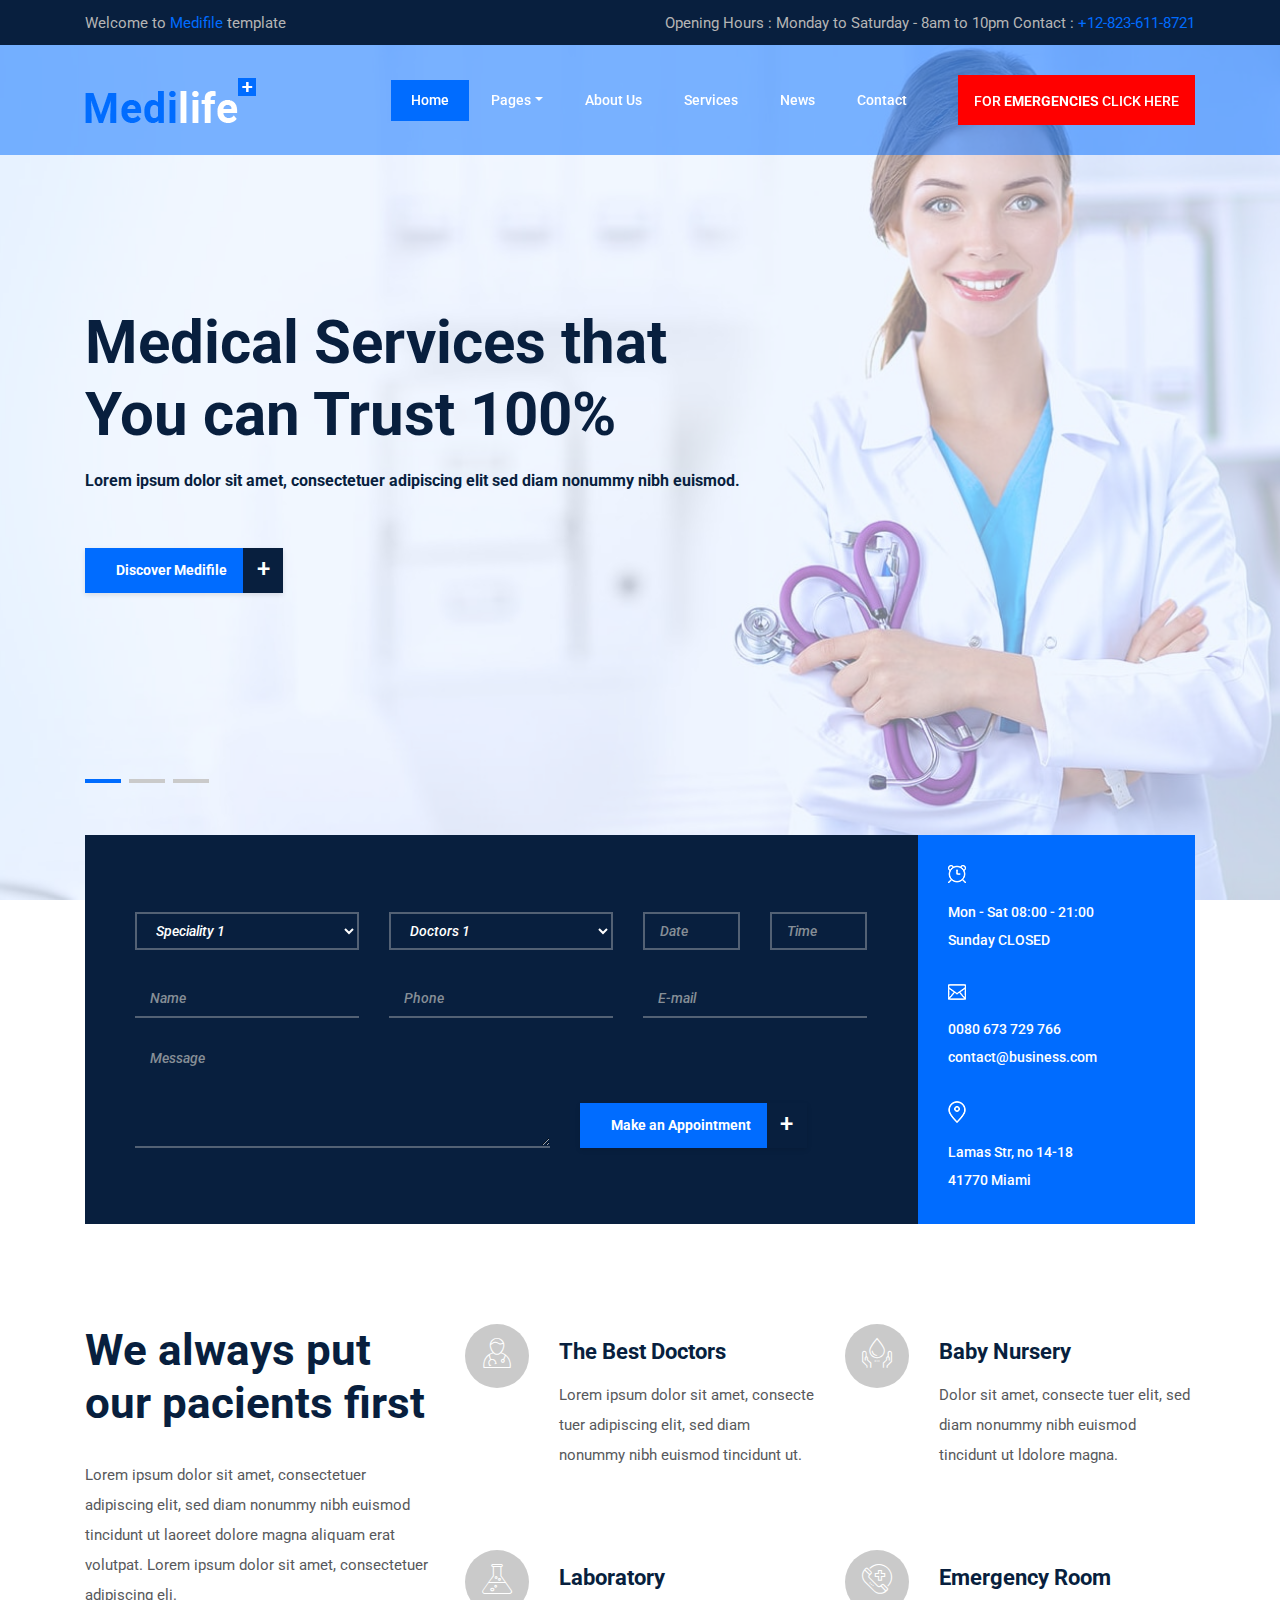
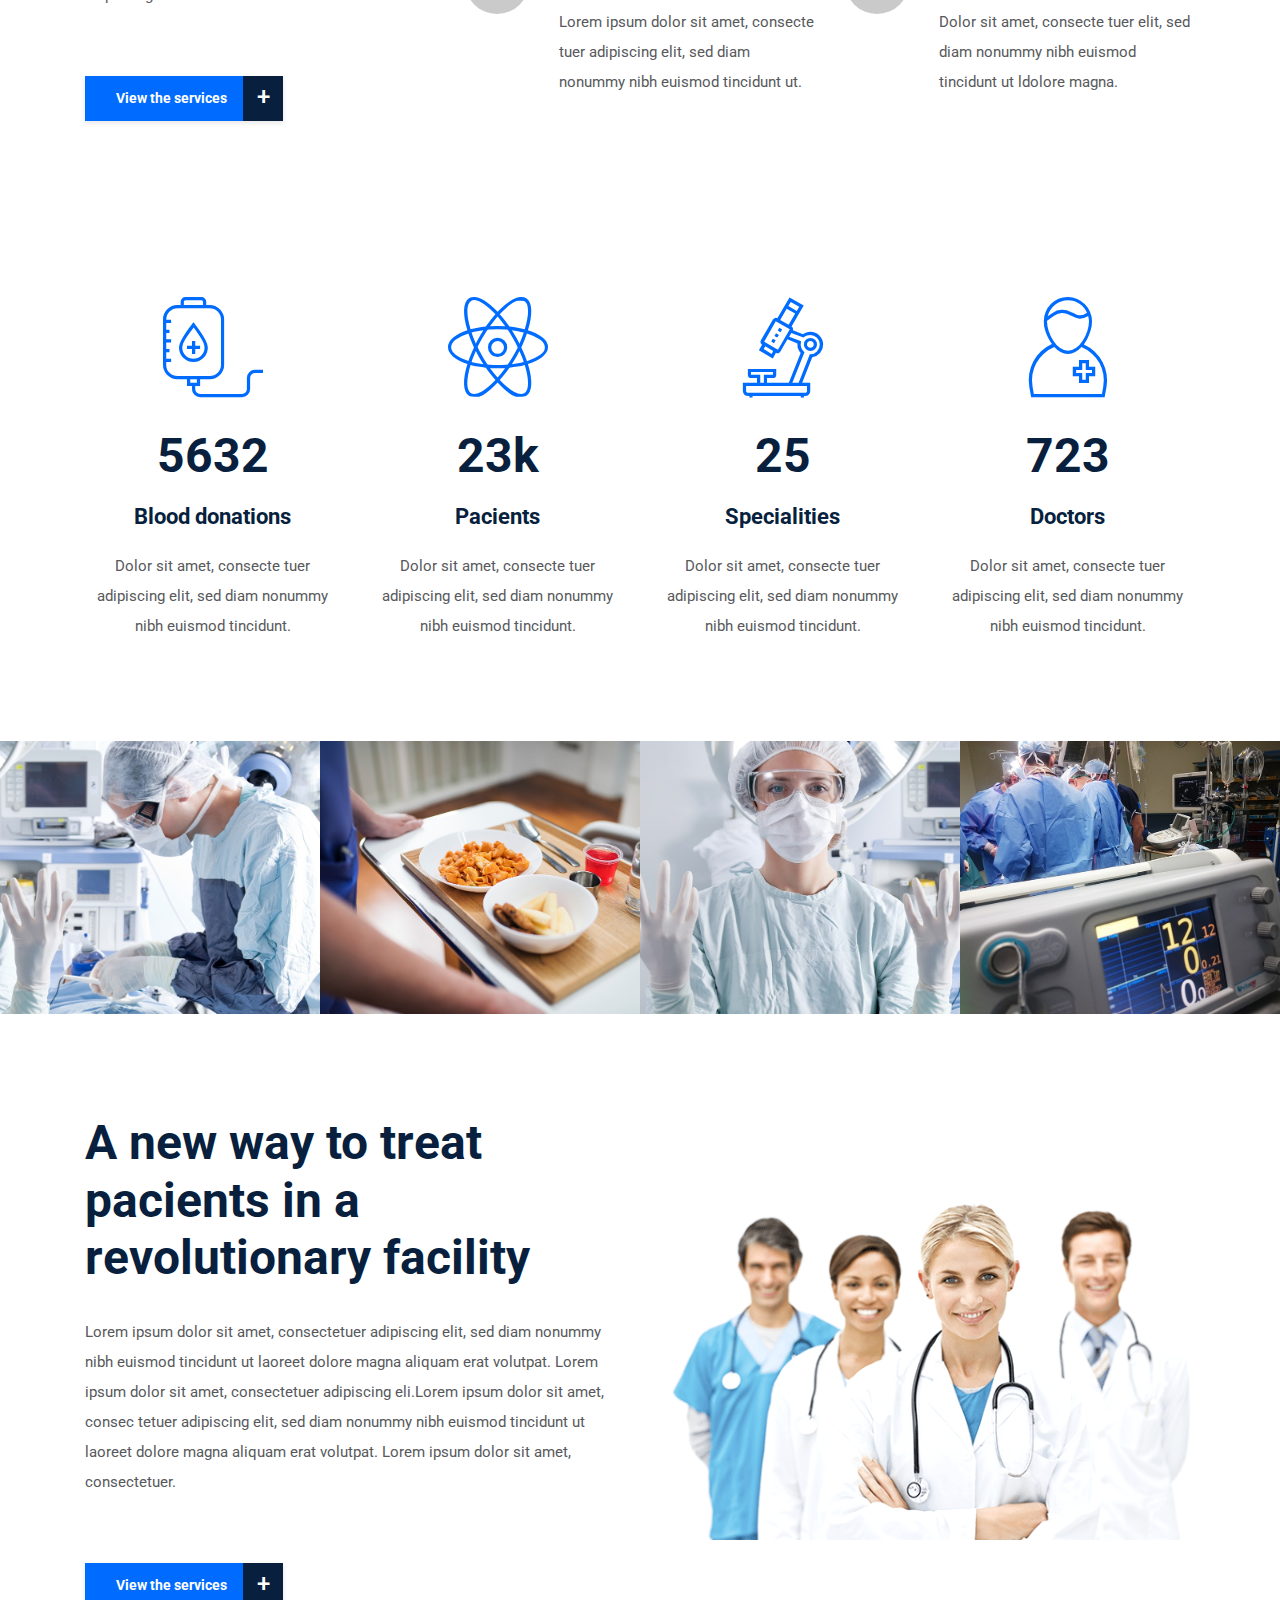
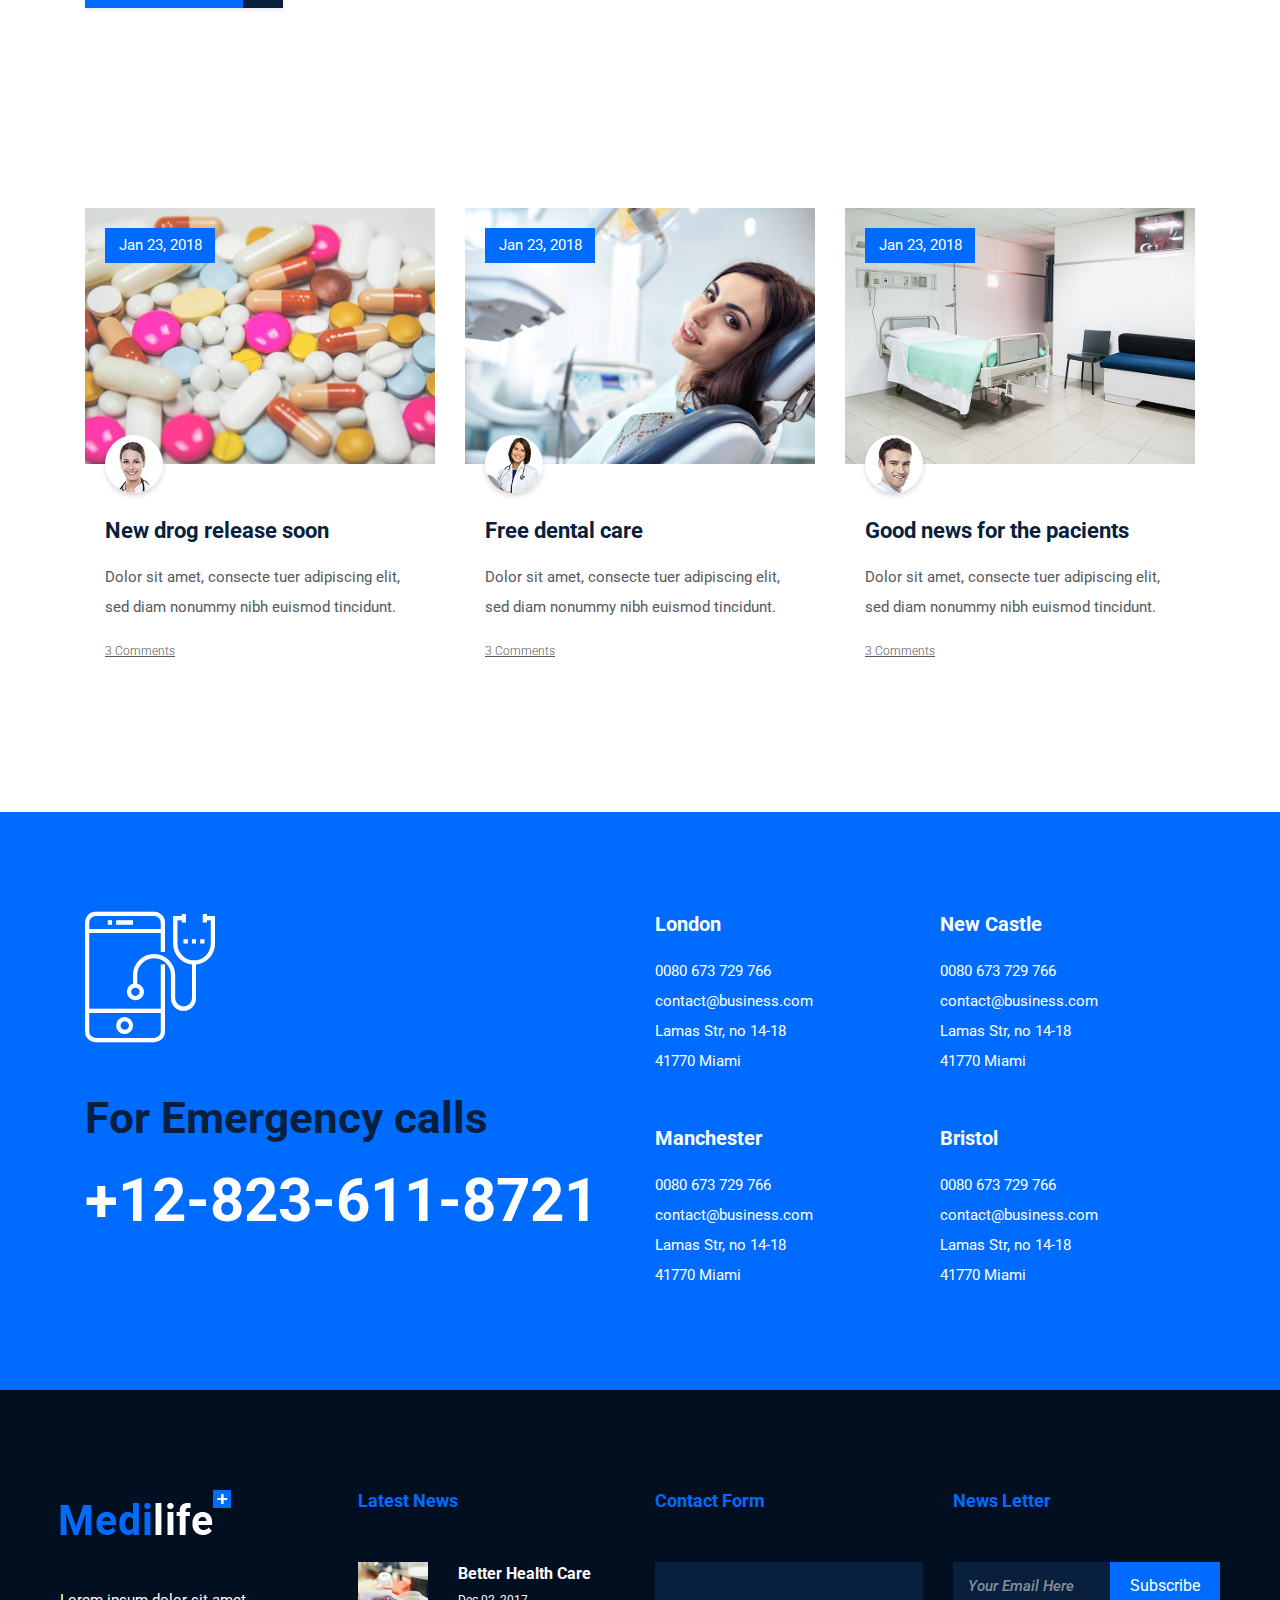
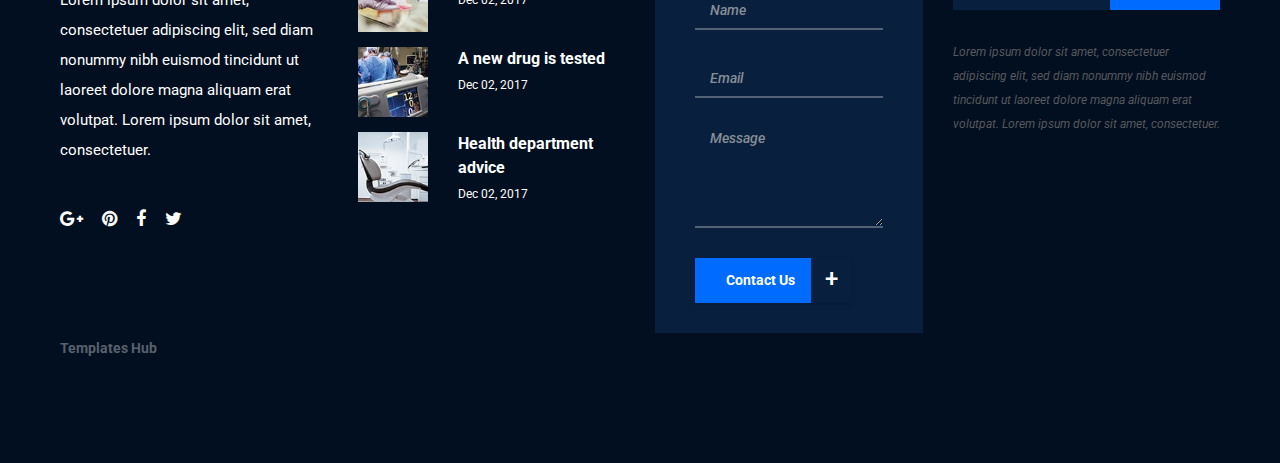
<file: frontend/index-2.html>
<!DOCTYPE html>
<html lang="en">

<meta http-equiv="content-type" content="text/html;charset=utf-8" />
<head>
    <meta charset="UTF-8">
    <meta name="description" content="">
    <meta http-equiv="X-UA-Compatible" content="IE=edge">
    <meta name="viewport" content="width=device-width, initial-scale=1, shrink-to-fit=no">
    <!-- The above 4 meta tags *must* come first in the head; any other head content must come *after* these tags -->

    <!-- Title  -->
    <title>Medilife - Health &amp; Medical Template | Home</title>

    <!-- Favicon  -->
    <link rel="icon" href="img/core-img/favicon.ico">

    <!-- Style CSS -->
    <link rel="stylesheet" href="style.css">

</head>

<body>
    <!-- Preloader -->
    <div id="preloader">
        <div class="medilife-load"></div>
    </div>

    <!-- ***** Header Area Start ***** -->
    <header class="header-area">
        <!-- Top Header Area -->
        <div class="top-header-area">
            <div class="container h-100">
                <div class="row h-100">
                    <div class="col-12 h-100">
                        <div class="h-100 d-md-flex justify-content-between align-items-center">
                            <p>Welcome to <span>Medifile</span> template</p>
                            <p>Opening Hours : Monday to Saturday - 8am to 10pm Contact : <span>+12-823-611-8721</span></p>
                        </div>
                    </div>
                </div>
            </div>
        </div>

        <!-- Main Header Area -->
        <div class="main-header-area" id="stickyHeader">
            <div class="container h-100">
                <div class="row h-100 align-items-center">
                    <div class="col-12 h-100">
                        <div class="main-menu h-100">
                            <nav class="navbar h-100 navbar-expand-lg">
                                <!-- Logo Area  -->
                                <a class="navbar-brand" href="index-2.html"><img src="img/core-img/logo.png" alt="Logo"></a>

                                <button class="navbar-toggler" type="button" data-toggle="collapse" data-target="#medilifeMenu" aria-controls="medilifeMenu" aria-expanded="false" aria-label="Toggle navigation"><span class="navbar-toggler-icon"></span></button>

                                <div class="collapse navbar-collapse" id="medilifeMenu">
                                    <!-- Menu Area -->
                                    <ul class="navbar-nav ml-auto">
                                        <li class="nav-item active">
                                            <a class="nav-link" href="index-2.html">Home <span class="sr-only">(current)</span></a>
                                        </li>
                                        <li class="nav-item dropdown">
                                            <a class="nav-link dropdown-toggle" href="#" id="navbarDropdown" role="button" data-toggle="dropdown" aria-haspopup="true" aria-expanded="false">Pages</a>
                                            <div class="dropdown-menu" aria-labelledby="navbarDropdown">
                                                <a class="dropdown-item" href="index-2.html">Home</a>
                                                <a class="dropdown-item" href="../about-us.html">About Us</a>
                                                <a class="dropdown-item" href="../services.html">Services</a>
                                                <a class="dropdown-item" href="../blog.html">News</a>
                                                <a class="dropdown-item" href="single-blog.html">News Details</a>
                                                <a class="dropdown-item" href="../contact.html">Contact</a>
                                                <a class="dropdown-item" href="elements.html">Elements</a>
                                                <a class="dropdown-item" href="index-icons.html">All Icons</a>
                                            </div>
                                        </li>
                                        <li class="nav-item">
                                            <a class="nav-link" href="../about-us.html">About Us</a>
                                        </li>
                                        <li class="nav-item">
                                            <a class="nav-link" href="../services.html">Services</a>
                                        </li>
                                        <li class="nav-item">
                                            <a class="nav-link" href="../blog.html">News</a>
                                        </li>
                                        <li class="nav-item">
                                            <a class="nav-link" href="../contact.html">Contact</a>
                                        </li>
                                    </ul>
                                    <!-- Appointment Button -->
                                    <a href="#" class="btn medilife-appoint-btn ml-30">For <span>emergencies</span> Click here</a>
                                </div>
                            </nav>
                        </div>
                    </div>
                </div>
            </div>
        </div>
    </header>
    <!-- ***** Header Area End ***** -->

    <!-- ***** Hero Area Start ***** -->
    <section class="hero-area">
        <div class="hero-slides owl-carousel">
            <!-- Single Hero Slide -->
            <div class="single-hero-slide bg-img bg-overlay-white" style="background-image: url(img/bg-img/hero1.jpg);">
                <div class="container h-100">
                    <div class="row h-100 align-items-center">
                        <div class="col-12">
                            <div class="hero-slides-content">
                                <h2 data-animation="fadeInUp" data-delay="100ms">Medical Services that <br>You can Trust 100%</h2>
                                <h6 data-animation="fadeInUp" data-delay="400ms">Lorem ipsum dolor sit amet, consectetuer adipiscing elit sed diam nonummy nibh euismod.</h6>
                                <a href="#" class="btn medilife-btn mt-50" data-animation="fadeInUp" data-delay="700ms">Discover Medifile <span>+</span></a>
                            </div>
                        </div>
                    </div>
                </div>
            </div>
            <!-- Single Hero Slide -->
            <div class="single-hero-slide bg-img bg-overlay-white" style="background-image: url(img/bg-img/breadcumb3.jpg);">
                <div class="container h-100">
                    <div class="row h-100 align-items-center">
                        <div class="col-12">
                            <div class="hero-slides-content">
                                <h2 data-animation="fadeInUp" data-delay="100ms">Medical Services that <br>You can Trust 100%</h2>
                                <h6 data-animation="fadeInUp" data-delay="400ms">Lorem ipsum dolor sit amet, consectetuer adipiscing elit sed diam nonummy nibh euismod.</h6>
                                <a href="#" class="btn medilife-btn mt-50" data-animation="fadeInUp" data-delay="700ms">Discover Medifile <span>+</span></a>
                            </div>
                        </div>
                    </div>
                </div>
            </div>
            <!-- Single Hero Slide -->
            <div class="single-hero-slide bg-img bg-overlay-white" style="background-image: url(img/bg-img/breadcumb1.jpg);">
                <div class="container h-100">
                    <div class="row h-100 align-items-center">
                        <div class="col-12">
                            <div class="hero-slides-content">
                                <h2 data-animation="fadeInUp" data-delay="100ms">Medical Services that <br>You can Trust 100%</h2>
                                <h6 data-animation="fadeInUp" data-delay="400ms">Lorem ipsum dolor sit amet, consectetuer adipiscing elit sed diam nonummy nibh euismod.</h6>
                                <a href="#" class="btn medilife-btn mt-50" data-animation="fadeInUp" data-delay="700ms">Discover Medifile <span>+</span></a>
                            </div>
                        </div>
                    </div>
                </div>
            </div>
        </div>
    </section>
    <!-- ***** Hero Area End ***** -->

    <!-- ***** Book An Appoinment Area Start ***** -->
    <div class="medilife-book-an-appoinment-area">
        <div class="container">
            <div class="row">
                <div class="col-12">
                    <div class="appointment-form-content">
                        <div class="row no-gutters align-items-center">
                            <div class="col-12 col-lg-9">
                                <div class="medilife-appointment-form">
                                    <form action="#" method="post">
                                        <div class="row align-items-end">
                                            <div class="col-12 col-md-4">
                                                <div class="form-group">
                                                    <select class="form-control" id="speciality">
                                                    <option>Speciality 1</option>
                                                    <option>Speciality 2</option>
                                                    <option>Speciality 3</option>
                                                    <option>Speciality 4</option>
                                                    <option>Speciality 5</option>
                                                </select>
                                                </div>
                                            </div>
                                            <div class="col-12 col-md-4">
                                                <div class="form-group">
                                                    <select class="form-control" id="doctors">
                                                    <option>Doctors 1</option>
                                                    <option>Doctors 2</option>
                                                    <option>Doctors 3</option>
                                                    <option>Doctors 4</option>
                                                    <option>Doctors 5</option>
                                                </select>
                                                </div>
                                            </div>
                                            <div class="col-12 col-md-2">
                                                <div class="form-group">
                                                    <input type="text" class="form-control" name="date" id="date" placeholder="Date">
                                                </div>
                                            </div>
                                            <div class="col-12 col-md-2">
                                                <div class="form-group">
                                                    <input type="text" class="form-control" name="time" id="time" placeholder="Time">
                                                </div>
                                            </div>
                                            <div class="col-12 col-md-4">
                                                <div class="form-group">
                                                    <input type="text" class="form-control border-top-0 border-right-0 border-left-0" name="name" id="name" placeholder="Name">
                                                </div>
                                            </div>
                                            <div class="col-12 col-md-4">
                                                <div class="form-group">
                                                    <input type="text" class="form-control border-top-0 border-right-0 border-left-0" name="number" id="number" placeholder="Phone">
                                                </div>
                                            </div>
                                            <div class="col-12 col-md-4">
                                                <div class="form-group">
                                                    <input type="email" class="form-control border-top-0 border-right-0 border-left-0" name="email" id="email" placeholder="E-mail">
                                                </div>
                                            </div>
                                            <div class="col-12 col-md-7">
                                                <div class="form-group mb-0">
                                                    <textarea name="message" class="form-control mb-0 border-top-0 border-right-0 border-left-0" id="message" cols="30" rows="10" placeholder="Message"></textarea>
                                                </div>
                                            </div>
                                            <div class="col-12 col-md-5 mb-0">
                                                <div class="form-group mb-0">
                                                    <button type="submit" class="btn medilife-btn">Make an Appointment <span>+</span></button>
                                                </div>
                                            </div>
                                        </div>
                                    </form>
                                </div>
                            </div>
                            <div class="col-12 col-lg-3">
                                <div class="medilife-contact-info">
                                    <!-- Single Contact Info -->
                                    <div class="single-contact-info mb-30">
                                        <img src="img/icons/alarm-clock.png" alt="">
                                        <p>Mon - Sat 08:00 - 21:00 <br>Sunday CLOSED</p>
                                    </div>
                                    <!-- Single Contact Info -->
                                    <div class="single-contact-info mb-30">
                                        <img src="img/icons/envelope.png" alt="">
                                        <p>0080 673 729 766 <br>contact@business.com</p>
                                    </div>
                                    <!-- Single Contact Info -->
                                    <div class="single-contact-info">
                                        <img src="img/icons/map-pin.png" alt="">
                                        <p>Lamas Str, no 14-18 <br>41770 Miami</p>
                                    </div>
                                </div>
                            </div>
                        </div>
                    </div>
                </div>
            </div>
        </div>
    </div>
    <!-- ***** Book An Appoinment Area End ***** -->

    <!-- ***** About Us Area Start ***** -->
    <section class="medica-about-us-area section-padding-100-20">
        <div class="container">
            <div class="row">
                <div class="col-12 col-lg-4">
                    <div class="medica-about-content">
                        <h2>We always put our pacients first</h2>
                        <p>Lorem ipsum dolor sit amet, consectetuer adipiscing elit, sed diam nonummy nibh euismod tincidunt ut laoreet dolore magna aliquam erat volutpat. Lorem ipsum dolor sit amet, consectetuer adipiscing eli.</p>
                        <a href="#" class="btn medilife-btn mt-50">View the services <span>+</span></a>
                    </div>
                </div>
                <div class="col-12 col-lg-8">
                    <div class="row">
                        <!-- Single Service Area -->
                        <div class="col-12 col-sm-6">
                            <div class="single-service-area d-flex">
                                <div class="service-icon">
                                    <i class="icon-doctor"></i>
                                </div>
                                <div class="service-content">
                                    <h5>The Best Doctors</h5>
                                    <p>Lorem ipsum dolor sit amet, consecte tuer adipiscing elit, sed diam nonummy nibh euismod tincidunt ut.</p>
                                </div>
                            </div>
                        </div>
                        <!-- Single Service Area -->
                        <div class="col-12 col-sm-6">
                            <div class="single-service-area d-flex">
                                <div class="service-icon">
                                    <i class="icon-blood-donation-1"></i>
                                </div>
                                <div class="service-content">
                                    <h5>Baby Nursery</h5>
                                    <p>Dolor sit amet, consecte tuer elit, sed diam nonummy nibh euismod tincidunt ut ldolore magna.</p>
                                </div>
                            </div>
                        </div>
                        <!-- Single Service Area -->
                        <div class="col-12 col-sm-6">
                            <div class="single-service-area d-flex">
                                <div class="service-icon">
                                    <i class="icon-flask-2"></i>
                                </div>
                                <div class="service-content">
                                    <h5>Laboratory</h5>
                                    <p>Lorem ipsum dolor sit amet, consecte tuer adipiscing elit, sed diam nonummy nibh euismod tincidunt ut.</p>
                                </div>
                            </div>
                        </div>
                        <!-- Single Service Area -->
                        <div class="col-12 col-sm-6">
                            <div class="single-service-area d-flex">
                                <div class="service-icon">
                                    <i class="icon-emergency-call-1"></i>
                                </div>
                                <div class="service-content">
                                    <h5>Emergency Room</h5>
                                    <p>Dolor sit amet, consecte tuer elit, sed diam nonummy nibh euismod tincidunt ut ldolore magna.</p>
                                </div>
                            </div>
                        </div>
                    </div>
                </div>
            </div>
        </div>
    </section>
    <!-- ***** About Us Area End ***** -->

    <!-- ***** Cool Facts Area Start ***** -->
    <section class="medilife-cool-facts-area section-padding-100-0">
        <div class="container">
            <div class="row">
                <!-- Single Cool Fact-->
                <div class="col-12 col-sm-6 col-lg-3">
                    <div class="single-cool-fact-area text-center mb-100">
                        <i class="icon-blood-transfusion-2"></i>
                        <h2><span class="counter">5632</span></h2>
                        <h6>Blood donations</h6>
                        <p>Dolor sit amet, consecte tuer adipiscing elit, sed diam nonummy nibh euismod tincidunt.</p>
                    </div>
                </div>
                <!-- Single Cool Fact-->
                <div class="col-12 col-sm-6 col-lg-3">
                    <div class="single-cool-fact-area text-center mb-100">
                        <i class="icon-atoms"></i>
                        <h2><span class="counter">23</span>k</h2>
                        <h6>Pacients</h6>
                        <p>Dolor sit amet, consecte tuer adipiscing elit, sed diam nonummy nibh euismod tincidunt.</p>
                    </div>
                </div>
                <!-- Single Cool Fact-->
                <div class="col-12 col-sm-6 col-lg-3">
                    <div class="single-cool-fact-area text-center mb-100">
                        <i class="icon-microscope"></i>
                        <h2><span class="counter">25</span></h2>
                        <h6>Specialities</h6>
                        <p>Dolor sit amet, consecte tuer adipiscing elit, sed diam nonummy nibh euismod tincidunt.</p>
                    </div>
                </div>
                <!-- Single Cool Fact-->
                <div class="col-12 col-sm-6 col-lg-3">
                    <div class="single-cool-fact-area text-center mb-100">
                        <i class="icon-doctor-1"></i>
                        <h2><span class="counter">723</span></h2>
                        <h6>Doctors</h6>
                        <p>Dolor sit amet, consecte tuer adipiscing elit, sed diam nonummy nibh euismod tincidunt.</p>
                    </div>
                </div>
            </div>
        </div>
    </section>
    <!-- ***** Cool Facts Area End ***** -->

    <!-- ***** Gallery Area Start ***** -->
    <div class="medilife-gallery-area owl-carousel">
        <!-- Single Gallery Item -->
        <div class="single-gallery-item">
            <img src="img/bg-img/g1.jpg" alt="">
            <div class="view-more-btn">
                <a href="img/bg-img/g1.jpg" class="btn gallery-img">See More +</a>
            </div>
        </div>
        <!-- Single Gallery Item -->
        <div class="single-gallery-item">
            <img src="img/bg-img/g2.jpg" alt="">
            <div class="view-more-btn">
                <a href="img/bg-img/g2.jpg" class="btn gallery-img">See More +</a>
            </div>
        </div>
        <!-- Single Gallery Item -->
        <div class="single-gallery-item">
            <img src="img/bg-img/g3.jpg" alt="">
            <div class="view-more-btn">
                <a href="img/bg-img/g3.jpg" class="btn gallery-img">See More +</a>
            </div>
        </div>

        <!-- Single Gallery Item -->
        <div class="single-gallery-item">
            <img src="img/bg-img/g4.jpg" alt="">
            <div class="view-more-btn">
                <a href="img/bg-img/g4.jpg" class="btn gallery-img">See More +</a>
            </div>
        </div>
    </div>
    <!-- ***** Gallery Area End ***** -->

    <!-- ***** Features Area Start ***** -->
    <div class="medilife-features-area section-padding-100">
        <div class="container">
            <div class="row align-items-center">
                <div class="col-12 col-lg-6">
                    <div class="features-content">
                        <h2>A new way to treat pacients in a revolutionary facility</h2>
                        <p>Lorem ipsum dolor sit amet, consectetuer adipiscing elit, sed diam nonummy nibh euismod tincidunt ut laoreet dolore magna aliquam erat volutpat. Lorem ipsum dolor sit amet, consectetuer adipiscing eli.Lorem ipsum dolor sit amet, consec tetuer adipiscing elit, sed diam nonummy nibh euismod tincidunt ut laoreet dolore magna aliquam erat volutpat. Lorem ipsum dolor sit amet, consectetuer.</p>
                        <a href="#" class="btn medilife-btn mt-50">View the services <span>+</span></a>
                    </div>
                </div>
                <div class="col-12 col-lg-6">
                    <div class="features-thumbnail">
                        <img src="img/bg-img/medical1.png" alt="">
                    </div>
                </div>
            </div>
        </div>
    </div>
    <!-- ***** Features Area End ***** -->

    <!-- ***** Blog Area Start ***** -->
    <div class="medilife-blog-area section-padding-100-0">
        <div class="container">
            <div class="row">
                <!-- Single Blog Area -->
                <div class="col-12 col-md-6 col-lg-4">
                    <div class="single-blog-area mb-100">
                        <!-- Post Thumbnail -->
                        <div class="blog-post-thumbnail">
                            <img src="img/blog-img/1.jpg" alt="">
                            <!-- Post Date -->
                            <div class="post-date">
                                <a href="#">Jan 23, 2018</a>
                            </div>
                        </div>
                        <!-- Post Content -->
                        <div class="post-content">
                            <div class="post-author">
                                <a href="#"><img src="img/blog-img/p1.jpg" alt=""></a>
                            </div>
                            <a href="#" class="headline">New drog release soon</a>
                            <p>Dolor sit amet, consecte tuer adipiscing elit, sed diam nonummy nibh euismod tincidunt.</p>
                            <a href="#" class="comments">3 Comments</a>
                        </div>
                    </div>
                </div>
                <!-- Single Blog Area -->
                <div class="col-12 col-md-6 col-lg-4">
                    <div class="single-blog-area mb-100">
                        <!-- Post Thumbnail -->
                        <div class="blog-post-thumbnail">
                            <img src="img/blog-img/2.jpg" alt="">
                            <!-- Post Date -->
                            <div class="post-date">
                                <a href="#">Jan 23, 2018</a>
                            </div>
                        </div>
                        <!-- Post Content -->
                        <div class="post-content">
                            <div class="post-author">
                                <a href="#"><img src="img/blog-img/p2.jpg" alt=""></a>
                            </div>
                            <a href="#" class="headline">Free dental care</a>
                            <p>Dolor sit amet, consecte tuer adipiscing elit, sed diam nonummy nibh euismod tincidunt.</p>
                            <a href="#" class="comments">3 Comments</a>
                        </div>
                    </div>
                </div>
                <!-- Single Blog Area -->
                <div class="col-12 col-md-6 col-lg-4">
                    <div class="single-blog-area mb-100">
                        <!-- Post Thumbnail -->
                        <div class="blog-post-thumbnail">
                            <img src="img/blog-img/3.jpg" alt="">
                            <!-- Post Date -->
                            <div class="post-date">
                                <a href="#">Jan 23, 2018</a>
                            </div>
                        </div>
                        <!-- Post Content -->
                        <div class="post-content">
                            <div class="post-author">
                                <a href="#"><img src="img/blog-img/p3.jpg" alt=""></a>
                            </div>
                            <a href="#" class="headline">Good news for the pacients</a>
                            <p>Dolor sit amet, consecte tuer adipiscing elit, sed diam nonummy nibh euismod tincidunt.</p>
                            <a href="#" class="comments">3 Comments</a>
                        </div>
                    </div>
                </div>
            </div>
        </div>
    </div>
    <!-- ***** Blog Area End ***** -->

    <!-- ***** Emergency Area Start ***** -->
    <div class="medilife-emergency-area section-padding-100-50">
        <div class="container">
            <div class="row">
                <div class="col-12 col-lg-6">
                    <div class="emergency-content">
                        <i class="icon-smartphone"></i>
                        <h2>For Emergency calls</h2>
                        <h3>+12-823-611-8721</h3>
                    </div>
                </div>
                <div class="col-12 col-lg-6">
                    <div class="row">
                        <!-- Single Emergency Helpline -->
                        <div class="col-12 col-sm-6">
                            <div class="single-emergency-helpline mb-50">
                                <h5>London</h5>
                                <p>0080 673 729 766 <br> contact@business.com <br> Lamas Str, no 14-18 <br> 41770 Miami</p>
                            </div>
                        </div>
                        <!-- Single Emergency Helpline -->
                        <div class="col-12 col-sm-6">
                            <div class="single-emergency-helpline mb-50">
                                <h5>New Castle</h5>
                                <p>0080 673 729 766 <br> contact@business.com <br> Lamas Str, no 14-18 <br> 41770 Miami</p>
                            </div>
                        </div>
                        <!-- Single Emergency Helpline -->
                        <div class="col-12 col-sm-6">
                            <div class="single-emergency-helpline mb-50">
                                <h5>Manchester</h5>
                                <p>0080 673 729 766 <br> contact@business.com <br> Lamas Str, no 14-18 <br> 41770 Miami</p>
                            </div>
                        </div>
                        <!-- Single Emergency Helpline -->
                        <div class="col-12 col-sm-6">
                            <div class="single-emergency-helpline mb-50">
                                <h5>Bristol</h5>
                                <p>0080 673 729 766 <br> contact@business.com <br> Lamas Str, no 14-18 <br> 41770 Miami</p>
                            </div>
                        </div>
                    </div>
                </div>
            </div>
        </div>
    </div>
    <!-- ***** Emergency Area End ***** -->

    <!-- ***** Footer Area Start ***** -->
    <footer class="footer-area section-padding-100">
        <!-- Main Footer Area -->
        <div class="main-footer-area">
            <div class="container-fluid">
                <div class="row">

                    <div class="col-12 col-sm-6 col-xl-3">
                        <div class="footer-widget-area">
                            <div class="footer-logo">
                                <img src="img/core-img/logo.png" alt="">
                            </div>
                            <p>Lorem ipsum dolor sit amet, consectetuer adipiscing elit, sed diam nonummy nibh euismod tincidunt ut laoreet dolore magna aliquam erat volutpat. Lorem ipsum dolor sit amet, consectetuer.</p>
                            <div class="footer-social-info">
                                <a href="#"><i class="fa fa-google-plus" aria-hidden="true"></i></a>
                                <a href="#"><i class="fa fa-pinterest" aria-hidden="true"></i></a>
                                <a href="#"><i class="fa fa-facebook" aria-hidden="true"></i></a>
                                <a href="#"><i class="fa fa-twitter" aria-hidden="true"></i></a>
                            </div>
                        </div>
                    </div>

                    <div class="col-12 col-sm-6 col-xl-3">
                        <div class="footer-widget-area">
                            <div class="widget-title">
                                <h6>Latest News</h6>
                            </div>
                            <div class="widget-blog-post">
                                <!-- Single Blog Post -->
                                <div class="widget-single-blog-post d-flex">
                                    <div class="widget-post-thumbnail">
                                        <img src="img/blog-img/ln1.jpg" alt="">
                                    </div>
                                    <div class="widget-post-content">
                                        <a href="#">Better Health Care</a>
                                        <p>Dec 02, 2017</p>
                                    </div>
                                </div>
                                <!-- Single Blog Post -->
                                <div class="widget-single-blog-post d-flex">
                                    <div class="widget-post-thumbnail">
                                        <img src="img/blog-img/ln2.jpg" alt="">
                                    </div>
                                    <div class="widget-post-content">
                                        <a href="#">A new drug is tested</a>
                                        <p>Dec 02, 2017</p>
                                    </div>
                                </div>
                                <!-- Single Blog Post -->
                                <div class="widget-single-blog-post d-flex">
                                    <div class="widget-post-thumbnail">
                                        <img src="img/blog-img/ln3.jpg" alt="">
                                    </div>
                                    <div class="widget-post-content">
                                        <a href="#">Health department advice</a>
                                        <p>Dec 02, 2017</p>
                                    </div>
                                </div>
                            </div>
                        </div>
                    </div>

                    <div class="col-12 col-sm-6 col-xl-3">
                        <div class="footer-widget-area">
                            <div class="widget-title">
                                <h6>Contact Form</h6>
                            </div>
                            <div class="footer-contact-form">
                                <form action="#" method="post">
                                    <input type="text" class="form-control border-top-0 border-right-0 border-left-0" name="footer-name" id="footer-name" placeholder="Name">
                                    <input type="email" class="form-control border-top-0 border-right-0 border-left-0" name="footer-email" id="footer-email" placeholder="Email">
                                    <textarea name="message" class="form-control border-top-0 border-right-0 border-left-0" id="footerMessage" placeholder="Message"></textarea>
                                    <button type="submit" class="btn medilife-btn">Contact Us <span>+</span></button>
                                </form>
                            </div>
                        </div>
                    </div>

                    <div class="col-12 col-sm-6 col-xl-3">
                        <div class="footer-widget-area">
                            <div class="widget-title">
                                <h6>News Letter</h6>
                            </div>

                            <div class="footer-newsletter-area">
                                <form action="#">
                                    <input type="email" class="form-control border-0 mb-0" name="newsletterEmail" id="newsletterEmail" placeholder="Your Email Here">
                                    <button type="submit">Subscribe</button>
                                </form>
                                <p>Lorem ipsum dolor sit amet, consectetuer adipiscing elit, sed diam nonummy nibh euismod tincidunt ut laoreet dolore magna aliquam erat volutpat. Lorem ipsum dolor sit amet, consectetuer.</p>
                            </div>
                        </div>
                    </div>
                </div>
            </div>
        </div>
        <!-- Bottom Footer Area -->
        <div class="bottom-footer-area">
            <div class="container-fluid">
                <div class="row">
                    <div class="col-12">
                        <div class="bottom-footer-content">
                            <!-- Copywrite Text -->
                            <div class="copywrite-text">
                                 <p><a target="_blank" href="https://www.templateshub.net">Templates Hub</a>
</p>              </div>
                        </div>
                    </div>
                </div>
            </div>
        </div>
    </footer>
    <!-- ***** Footer Area End ***** -->

    <!-- jQuery (Necessary for All JavaScript Plugins) -->
    <script src="js/jquery/jquery-2.2.4.min.js"></script>
    <!-- Popper js -->
    <script src="js/popper.min.js"></script>
    <!-- Bootstrap js -->
    <script src="js/bootstrap.min.js"></script>
    <!-- Plugins js -->
    <script src="js/plugins.js"></script>
    <!-- Active js -->
    <script src="js/active.js"></script>

</body>


</html>
</file>
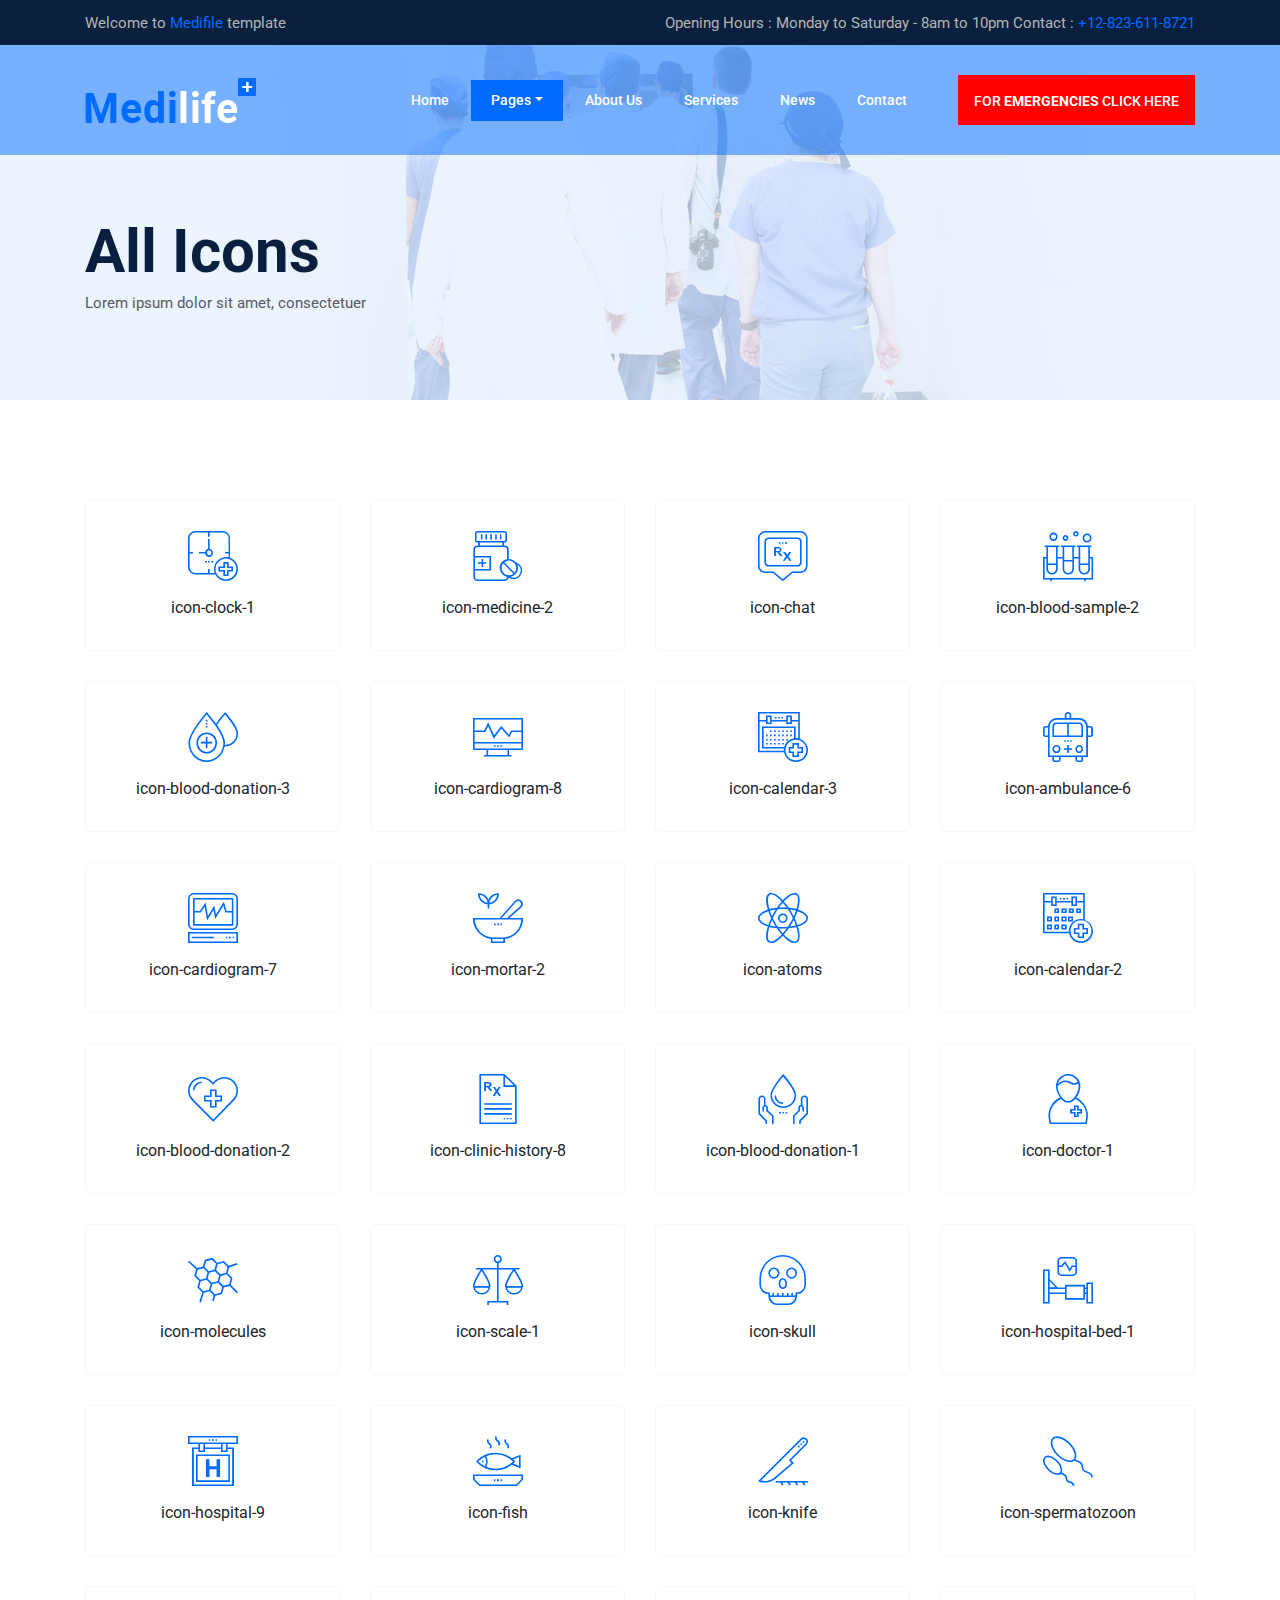
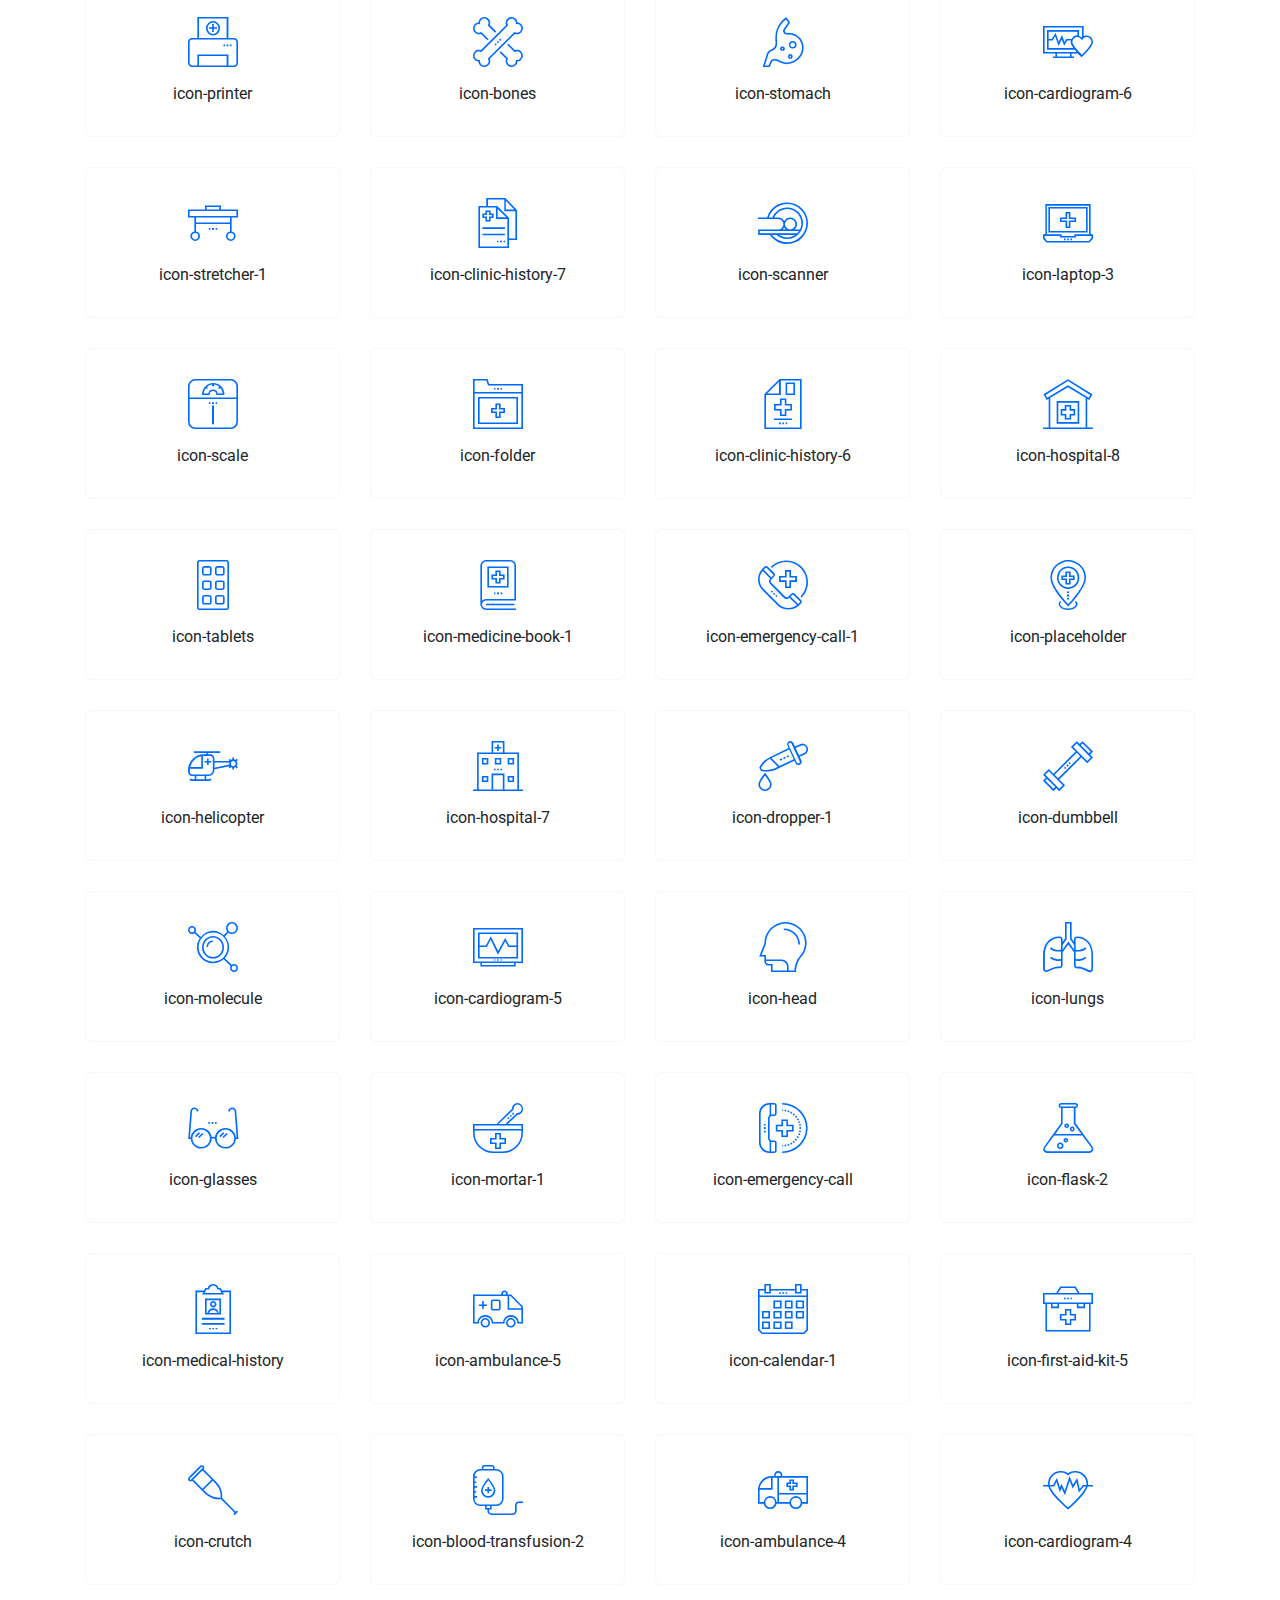
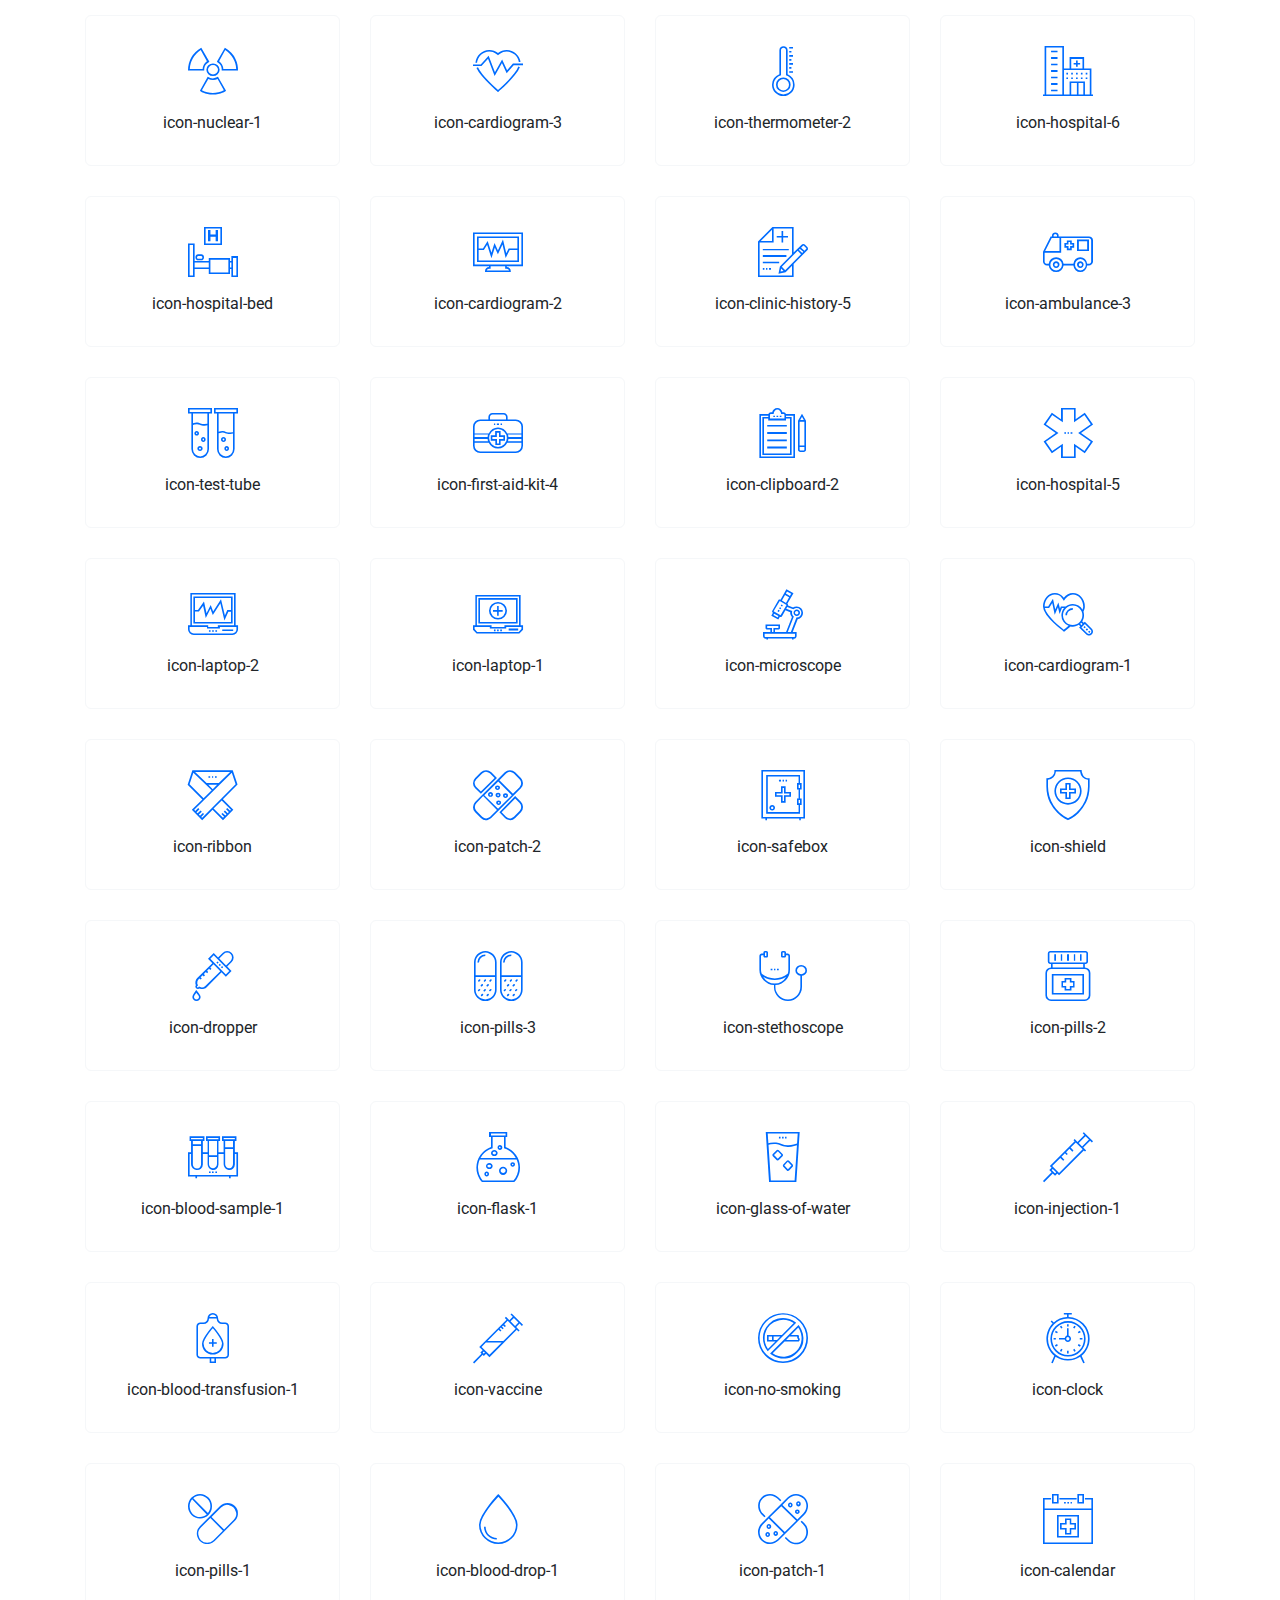
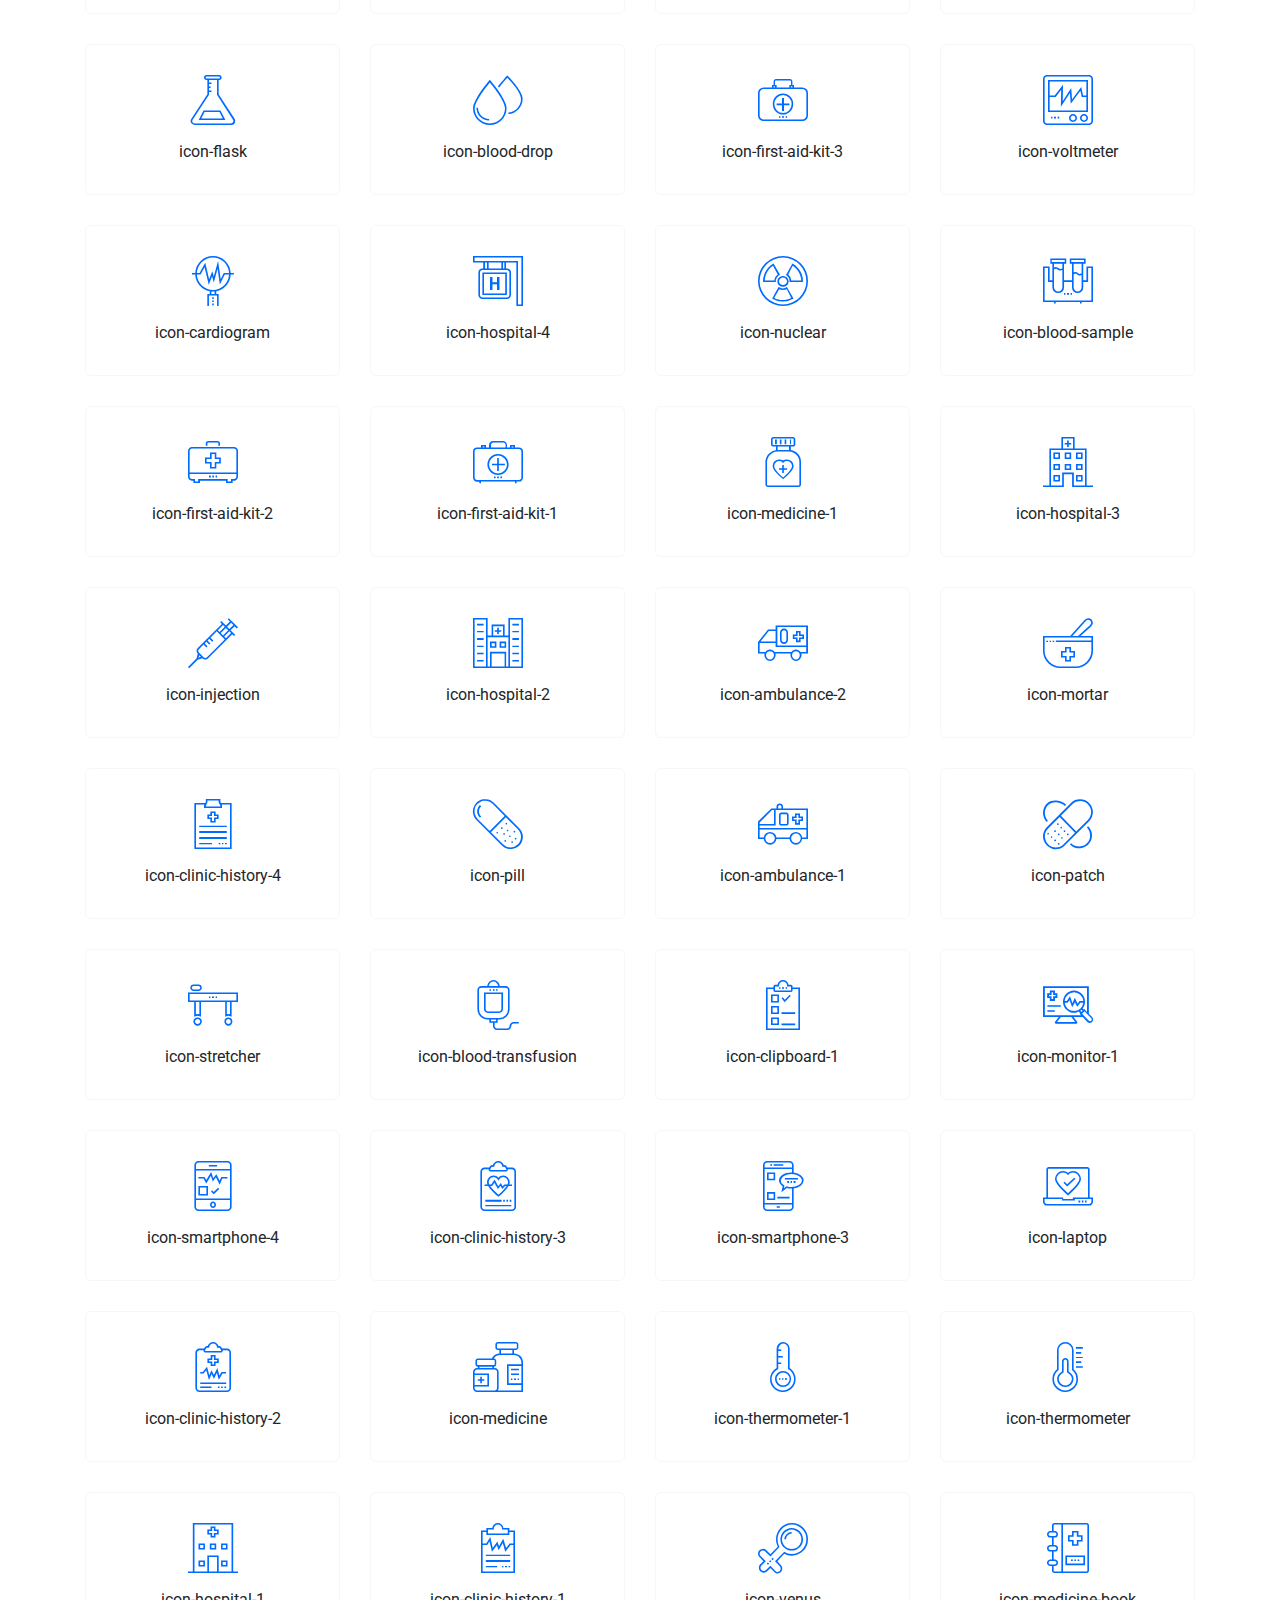
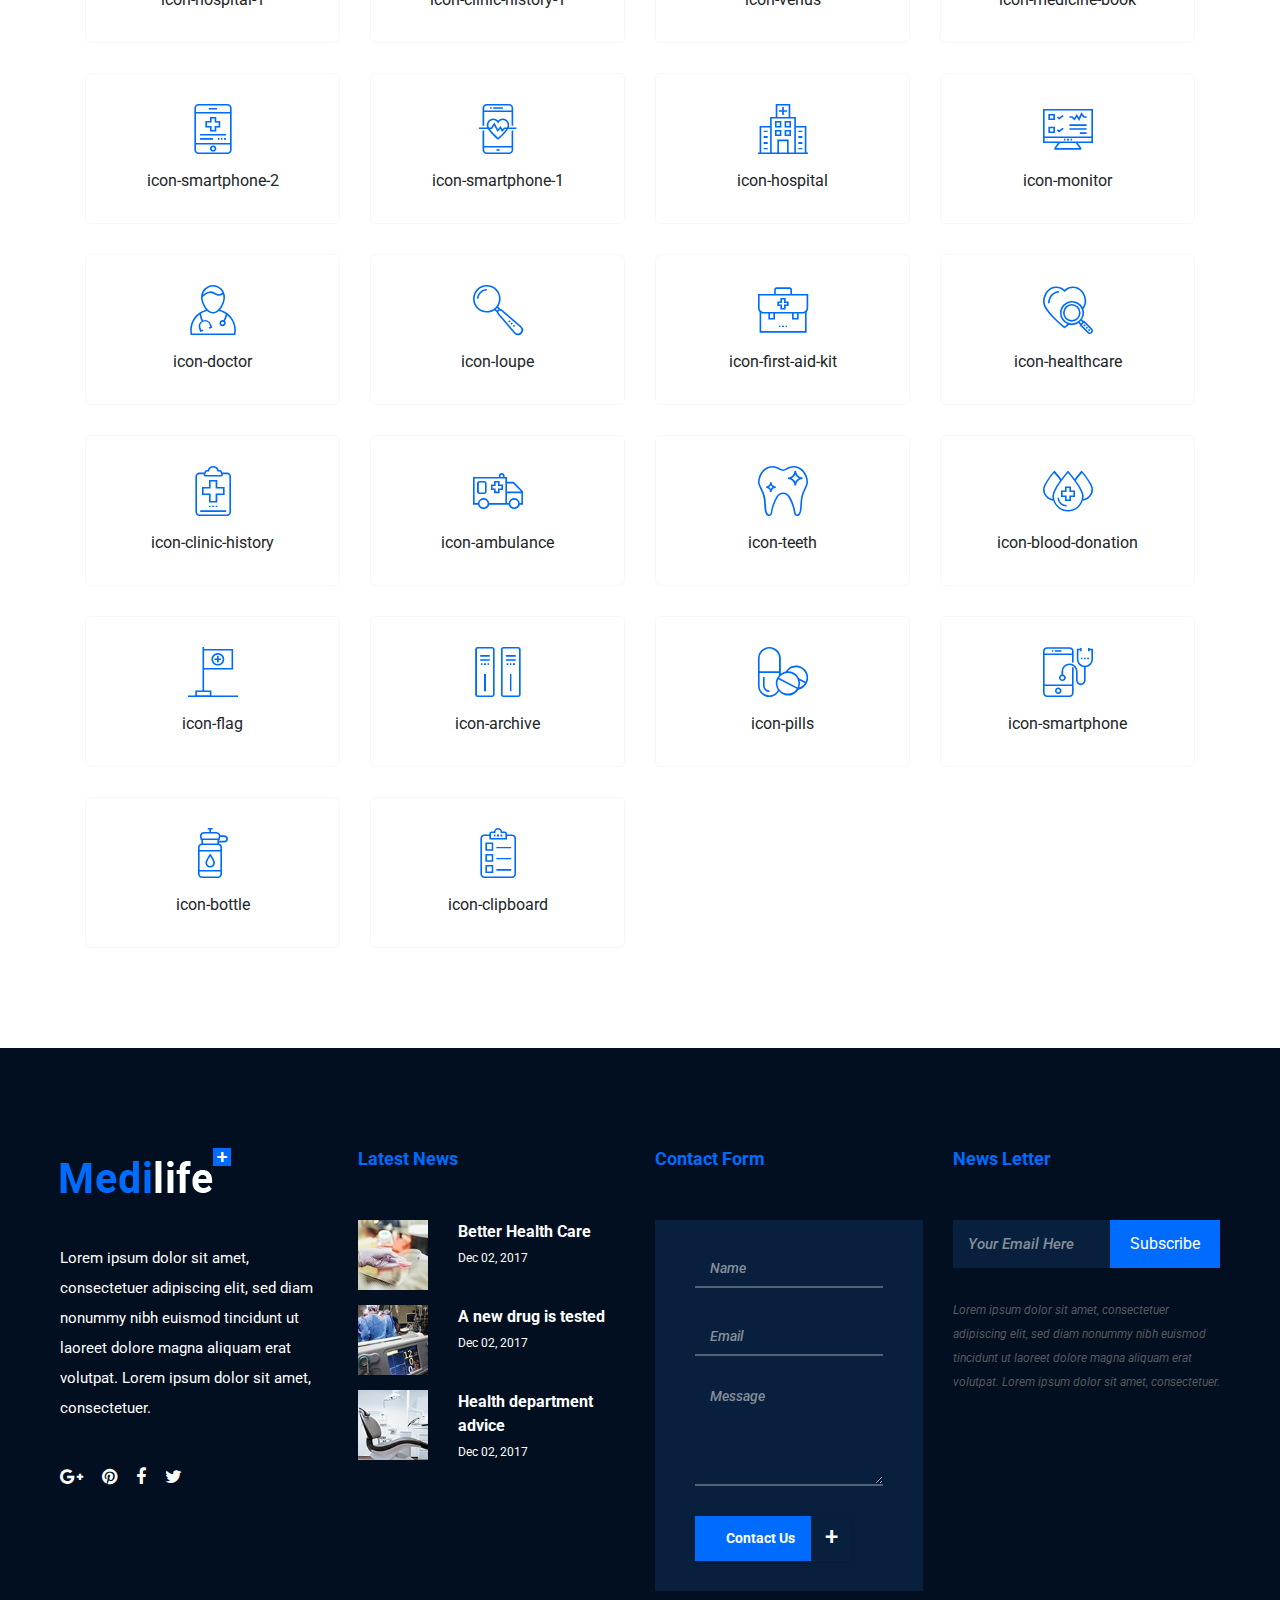
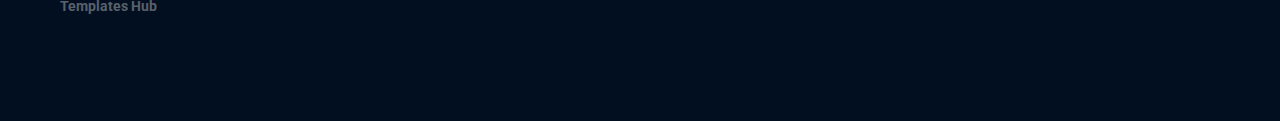
<file: frontend/index-icons.html>
<!DOCTYPE html>
<html lang="en">

<meta http-equiv="content-type" content="text/html;charset=utf-8" />
<head>
    <meta charset="UTF-8">
    <meta name="description" content="">
    <meta http-equiv="X-UA-Compatible" content="IE=edge">
    <meta name="viewport" content="width=device-width, initial-scale=1, shrink-to-fit=no">
    <!-- The above 4 meta tags *must* come first in the head; any other head content must come *after* these tags -->

    <!-- Title  -->
    <title>Medilife - Health &amp; Medical Template | About Us</title>

    <!-- Favicon  -->
    <link rel="icon" href="img/core-img/favicon.ico">

    <!-- Style CSS -->
    <link rel="stylesheet" href="style.css">

</head>

<body>
    <!-- Preloader -->
    <div id="preloader">
        <div class="medilife-load"></div>
    </div>

    <!-- ***** Header Area Start ***** -->
    <header class="header-area">
        <!-- Top Header Area -->
        <div class="top-header-area">
            <div class="container h-100">
                <div class="row h-100">
                    <div class="col-12 h-100">
                        <div class="h-100 d-md-flex justify-content-between align-items-center">
                            <p>Welcome to <span>Medifile</span> template</p>
                            <p>Opening Hours : Monday to Saturday - 8am to 10pm Contact : <span>+12-823-611-8721</span></p>
                        </div>
                    </div>
                </div>
            </div>
        </div>

        <!-- Main Header Area -->
        <div class="main-header-area" id="stickyHeader">
            <div class="container h-100">
                <div class="row h-100 align-items-center">
                    <div class="col-12 h-100">
                        <div class="main-menu h-100">
                            <nav class="navbar h-100 navbar-expand-lg">
                                <!-- Logo Area  -->
                                <a class="navbar-brand" href="index-2.html"><img src="img/core-img/logo.png" alt="Logo"></a>

                                <button class="navbar-toggler" type="button" data-toggle="collapse" data-target="#medilifeMenu" aria-controls="medilifeMenu" aria-expanded="false" aria-label="Toggle navigation"><span class="navbar-toggler-icon"></span></button>

                                <div class="collapse navbar-collapse" id="medilifeMenu">
                                    <!-- Menu Area -->
                                    <ul class="navbar-nav ml-auto">
                                        <li class="nav-item">
                                            <a class="nav-link" href="index-2.html">Home <span class="sr-only">(current)</span></a>
                                        </li>
                                        <li class="nav-item dropdown active">
                                            <a class="nav-link dropdown-toggle" href="#" id="navbarDropdown" role="button" data-toggle="dropdown" aria-haspopup="true" aria-expanded="false">Pages</a>
                                            <div class="dropdown-menu" aria-labelledby="navbarDropdown">
                                                <a class="dropdown-item" href="index-2.html">Home</a>
                                                <a class="dropdown-item" href="../about-us.html">About Us</a>
                                                <a class="dropdown-item" href="../services.html">Services</a>
                                                <a class="dropdown-item" href="../blog.html">News</a>
                                                <a class="dropdown-item" href="single-blog.html">News Details</a>
                                                <a class="dropdown-item" href="../contact.html">Contact</a>
                                                <a class="dropdown-item" href="elements.html">Elements</a>
                                                <a class="dropdown-item" href="index-icons.html">All Icons</a>
                                            </div>
                                        </li>
                                        <li class="nav-item">
                                            <a class="nav-link" href="../about-us.html">About Us</a>
                                        </li>
                                        <li class="nav-item">
                                            <a class="nav-link" href="../services.html">Services</a>
                                        </li>
                                        <li class="nav-item">
                                            <a class="nav-link" href="../blog.html">News</a>
                                        </li>
                                        <li class="nav-item">
                                            <a class="nav-link" href="../contact.html">Contact</a>
                                        </li>
                                    </ul>
                                    <!-- Appointment Button -->
                                    <a href="#" class="btn medilife-appoint-btn ml-30">For <span>emergencies</span> Click here</a>
                                </div>
                            </nav>
                        </div>
                    </div>
                </div>
            </div>
        </div>
    </header>
    <!-- ***** Header Area End ***** -->

    <!-- ***** Breadcumb Area Start ***** -->
    <section class="breadcumb-area bg-img gradient-background-overlay" style="background-image: url(img/bg-img/breadcumb1.jpg);">
        <div class="container h-100">
            <div class="row h-100 align-items-center">
                <div class="col-12">
                    <div class="breadcumb-content">
                        <h3 class="breadcumb-title">All Icons</h3>
                        <p>Lorem ipsum dolor sit amet, consectetuer</p>
                    </div>
                </div>
            </div>
        </div>
    </section>
    <!-- ***** Breadcumb Area End ***** -->

    <div class="all-icons-area section-padding-100-70">
        <div class="container">
            <div class="row">
                <div class="col-12 col-sm-6 col-md-4 col-lg-3">
                    <div class="medilife-single-icon">
                        <i class="icon-clock-1"></i>
                        <span>icon-clock-1</span>
                    </div>
                </div>
                
                <div class="col-12 col-sm-6 col-md-4 col-lg-3">
                    <div class="medilife-single-icon">
                        <i class="icon-medicine-2"></i>
                        <span>icon-medicine-2</span>
                    </div>
                </div>
                
                <div class="col-12 col-sm-6 col-md-4 col-lg-3">
                    <div class="medilife-single-icon">
                        <i class="icon-chat"></i>
                        <span>icon-chat</span>
                    </div>
                </div>
                
                <div class="col-12 col-sm-6 col-md-4 col-lg-3">
                    <div class="medilife-single-icon">
                        <i class="icon-blood-sample-2"></i>
                        <span>icon-blood-sample-2</span>
                    </div>
                </div>
                
                <div class="col-12 col-sm-6 col-md-4 col-lg-3">
                    <div class="medilife-single-icon">
                        <i class="icon-blood-donation-3"></i>
                        <span>icon-blood-donation-3</span>
                    </div>
                </div>
                
                <div class="col-12 col-sm-6 col-md-4 col-lg-3">
                    <div class="medilife-single-icon">
                        <i class="icon-cardiogram-8"></i>
                        <span>icon-cardiogram-8</span>
                    </div>
                </div>
                
                <div class="col-12 col-sm-6 col-md-4 col-lg-3">
                    <div class="medilife-single-icon">
                        <i class="icon-calendar-3"></i>
                        <span>icon-calendar-3</span>
                    </div>
                </div>
                
                <div class="col-12 col-sm-6 col-md-4 col-lg-3">
                    <div class="medilife-single-icon">
                        <i class="icon-ambulance-6"></i>
                        <span>icon-ambulance-6</span>
                    </div>
                </div>
                
                <div class="col-12 col-sm-6 col-md-4 col-lg-3">
                    <div class="medilife-single-icon">
                        <i class="icon-cardiogram-7"></i>
                        <span>icon-cardiogram-7</span>
                    </div>
                </div>
                
                <div class="col-12 col-sm-6 col-md-4 col-lg-3">
                    <div class="medilife-single-icon">
                        <i class="icon-mortar-2"></i>
                        <span>icon-mortar-2</span>
                    </div>
                </div>
                
                <div class="col-12 col-sm-6 col-md-4 col-lg-3">
                    <div class="medilife-single-icon">
                        <i class="icon-atoms"></i>
                        <span>icon-atoms</span>
                    </div>
                </div>
                
                <div class="col-12 col-sm-6 col-md-4 col-lg-3">
                    <div class="medilife-single-icon">
                        <i class="icon-calendar-2"></i>
                        <span>icon-calendar-2</span>
                    </div>
                </div>
                
                <div class="col-12 col-sm-6 col-md-4 col-lg-3">
                    <div class="medilife-single-icon">
                        <i class="icon-blood-donation-2"></i>
                        <span>icon-blood-donation-2</span>
                    </div>
                </div>
                
                <div class="col-12 col-sm-6 col-md-4 col-lg-3">
                    <div class="medilife-single-icon">
                        <i class="icon-clinic-history-8"></i>
                        <span>icon-clinic-history-8</span>
                    </div>
                </div>
                
                <div class="col-12 col-sm-6 col-md-4 col-lg-3">
                    <div class="medilife-single-icon">
                        <i class="icon-blood-donation-1"></i>
                        <span>icon-blood-donation-1</span>
                    </div>
                </div>
                
                <div class="col-12 col-sm-6 col-md-4 col-lg-3">
                    <div class="medilife-single-icon">
                        <i class="icon-doctor-1"></i>
                        <span>icon-doctor-1</span>
                    </div>
                </div>
                <div class="col-12 col-sm-6 col-md-4 col-lg-3">
                    <div class="medilife-single-icon">
                        <i class="icon-molecules"></i>
                        <span>icon-molecules</span>
                    </div>
                </div>
                <div class="col-12 col-sm-6 col-md-4 col-lg-3">
                    <div class="medilife-single-icon">
                        <i class="icon-scale-1"></i>
                        <span>icon-scale-1</span>
                    </div>
                </div>
                <div class="col-12 col-sm-6 col-md-4 col-lg-3">
                    <div class="medilife-single-icon">
                        <i class="icon-skull"></i>
                        <span>icon-skull</span>
                    </div>
                </div>
                <div class="col-12 col-sm-6 col-md-4 col-lg-3">
                    <div class="medilife-single-icon">
                        <i class="icon-hospital-bed-1"></i>
                        <span>icon-hospital-bed-1</span>
                    </div>
                </div>
                <div class="col-12 col-sm-6 col-md-4 col-lg-3">
                    <div class="medilife-single-icon">
                        <i class="icon-hospital-9"></i>
                        <span>icon-hospital-9</span>
                    </div>
                </div>
                <div class="col-12 col-sm-6 col-md-4 col-lg-3">
                    <div class="medilife-single-icon">
                        <i class="icon-fish"></i>
                        <span>icon-fish</span>
                    </div>
                </div>
                <div class="col-12 col-sm-6 col-md-4 col-lg-3">
                    <div class="medilife-single-icon">
                        <i class="icon-knife"></i>
                        <span>icon-knife</span>
                    </div>
                </div>
                <div class="col-12 col-sm-6 col-md-4 col-lg-3">
                    <div class="medilife-single-icon">
                        <i class="icon-spermatozoon"></i>
                        <span>icon-spermatozoon</span>
                    </div>
                </div>
                <div class="col-12 col-sm-6 col-md-4 col-lg-3">
                    <div class="medilife-single-icon">
                        <i class="icon-printer"></i>
                        <span>icon-printer</span>
                    </div>
                </div>
                <div class="col-12 col-sm-6 col-md-4 col-lg-3">
                    <div class="medilife-single-icon">
                        <i class="icon-bones"></i>
                        <span>icon-bones</span>
                    </div>
                </div>
                <div class="col-12 col-sm-6 col-md-4 col-lg-3">
                    <div class="medilife-single-icon">
                        <i class="icon-stomach"></i>
                        <span>icon-stomach</span>
                    </div>
                </div>
                <div class="col-12 col-sm-6 col-md-4 col-lg-3">
                    <div class="medilife-single-icon">
                        <i class="icon-cardiogram-6"></i>
                        <span>icon-cardiogram-6</span>
                    </div>
                </div>
                <div class="col-12 col-sm-6 col-md-4 col-lg-3">
                    <div class="medilife-single-icon">
                        <i class="icon-stretcher-1"></i>
                        <span>icon-stretcher-1</span>
                    </div>
                </div>
                <div class="col-12 col-sm-6 col-md-4 col-lg-3">
                    <div class="medilife-single-icon">
                        <i class="icon-clinic-history-7"></i>
                        <span>icon-clinic-history-7</span>
                    </div>
                </div>
                <div class="col-12 col-sm-6 col-md-4 col-lg-3">
                    <div class="medilife-single-icon">
                        <i class="icon-scanner"></i>
                        <span>icon-scanner</span>
                    </div>
                </div>
                <div class="col-12 col-sm-6 col-md-4 col-lg-3">
                    <div class="medilife-single-icon">
                        <i class="icon-laptop-3"></i>
                        <span>icon-laptop-3</span>
                    </div>
                </div>
                <div class="col-12 col-sm-6 col-md-4 col-lg-3">
                    <div class="medilife-single-icon">
                        <i class="icon-scale"></i>
                        <span>icon-scale</span>
                    </div>
                </div>
                <div class="col-12 col-sm-6 col-md-4 col-lg-3">
                    <div class="medilife-single-icon">
                        <i class="icon-folder"></i>
                        <span>icon-folder</span>
                    </div>
                </div>
                <div class="col-12 col-sm-6 col-md-4 col-lg-3">
                    <div class="medilife-single-icon">
                        <i class="icon-clinic-history-6"></i>
                        <span>icon-clinic-history-6</span>
                    </div>
                </div>
                <div class="col-12 col-sm-6 col-md-4 col-lg-3">
                    <div class="medilife-single-icon">
                        <i class="icon-hospital-8"></i>
                        <span>icon-hospital-8</span>
                    </div>
                </div>
                <div class="col-12 col-sm-6 col-md-4 col-lg-3">
                    <div class="medilife-single-icon">
                        <i class="icon-tablets"></i>
                        <span>icon-tablets</span>
                    </div>
                </div>
                <div class="col-12 col-sm-6 col-md-4 col-lg-3">
                    <div class="medilife-single-icon">
                        <i class="icon-medicine-book-1"></i>
                        <span>icon-medicine-book-1</span>
                    </div>
                </div>
                <div class="col-12 col-sm-6 col-md-4 col-lg-3">
                    <div class="medilife-single-icon">
                        <i class="icon-emergency-call-1"></i>
                        <span>icon-emergency-call-1</span>
                    </div>
                </div>
                <div class="col-12 col-sm-6 col-md-4 col-lg-3">
                    <div class="medilife-single-icon">
                        <i class="icon-placeholder"></i>
                        <span>icon-placeholder</span>
                    </div>
                </div>
                
                <div class="col-12 col-sm-6 col-md-4 col-lg-3">
                    <div class="medilife-single-icon">
                        <i class="icon-helicopter"></i>
                        <span>icon-helicopter</span>
                    </div>
                </div>
                <div class="col-12 col-sm-6 col-md-4 col-lg-3">
                    <div class="medilife-single-icon">
                        <i class="icon-hospital-7"></i>
                        <span>icon-hospital-7</span>
                    </div>
                </div>
                <div class="col-12 col-sm-6 col-md-4 col-lg-3">
                    <div class="medilife-single-icon">
                        <i class="icon-dropper-1"></i>
                        <span>icon-dropper-1</span>
                    </div>
                </div>
                
                <div class="col-12 col-sm-6 col-md-4 col-lg-3">
                    <div class="medilife-single-icon">
                        <i class="icon-dumbbell"></i>
                        <span>icon-dumbbell</span>
                    </div>
                </div>
                <div class="col-12 col-sm-6 col-md-4 col-lg-3">
                    <div class="medilife-single-icon">
                        <i class="icon-molecule"></i>
                        <span>icon-molecule</span>
                    </div>
                </div>
                <div class="col-12 col-sm-6 col-md-4 col-lg-3">
                    <div class="medilife-single-icon">
                        <i class="icon-cardiogram-5"></i>
                        <span>icon-cardiogram-5</span>
                    </div>
                </div>
                
                <div class="col-12 col-sm-6 col-md-4 col-lg-3">
                    <div class="medilife-single-icon">
                        <i class="icon-head"></i>
                        <span>icon-head</span>
                    </div>
                </div>
                <div class="col-12 col-sm-6 col-md-4 col-lg-3">
                    <div class="medilife-single-icon">
                        <i class="icon-lungs"></i>
                        <span>icon-lungs</span>
                    </div>
                </div>
                <div class="col-12 col-sm-6 col-md-4 col-lg-3">
                    <div class="medilife-single-icon">
                        <i class="icon-glasses"></i>
                        <span>icon-glasses</span>
                    </div>
                </div>
                
                <div class="col-12 col-sm-6 col-md-4 col-lg-3">
                    <div class="medilife-single-icon">
                        <i class="icon-mortar-1"></i>
                        <span>icon-mortar-1</span>
                    </div>
                </div>
                <div class="col-12 col-sm-6 col-md-4 col-lg-3">
                    <div class="medilife-single-icon">
                        <i class="icon-emergency-call"></i>
                        <span>icon-emergency-call</span>
                    </div>
                </div>
                <div class="col-12 col-sm-6 col-md-4 col-lg-3">
                    <div class="medilife-single-icon">
                        <i class="icon-flask-2"></i>
                        <span>icon-flask-2</span>
                    </div>
                </div>
                
                <div class="col-12 col-sm-6 col-md-4 col-lg-3">
                    <div class="medilife-single-icon">
                        <i class="icon-medical-history"></i>
                        <span>icon-medical-history</span>
                    </div>
                </div>
                <div class="col-12 col-sm-6 col-md-4 col-lg-3">
                    <div class="medilife-single-icon">
                        <i class="icon-ambulance-5"></i>
                        <span>icon-ambulance-5</span>
                    </div>
                </div>
                <div class="col-12 col-sm-6 col-md-4 col-lg-3">
                    <div class="medilife-single-icon">
                        <i class="icon-calendar-1"></i>
                        <span>icon-calendar-1</span>
                    </div>
                </div>
                
                <div class="col-12 col-sm-6 col-md-4 col-lg-3">
                    <div class="medilife-single-icon">
                        <i class="icon-first-aid-kit-5"></i>
                        <span>icon-first-aid-kit-5</span>
                    </div>
                </div>
                <div class="col-12 col-sm-6 col-md-4 col-lg-3">
                    <div class="medilife-single-icon">
                        <i class="icon-crutch"></i>
                        <span>icon-crutch</span>
                    </div>
                </div>
                <div class="col-12 col-sm-6 col-md-4 col-lg-3">
                    <div class="medilife-single-icon">
                        <i class="icon-blood-transfusion-2"></i>
                        <span>icon-blood-transfusion-2</span>
                    </div>
                </div>
                
                <div class="col-12 col-sm-6 col-md-4 col-lg-3">
                    <div class="medilife-single-icon">
                        <i class="icon-ambulance-4"></i>
                        <span>icon-ambulance-4</span>
                    </div>
                </div>
                <div class="col-12 col-sm-6 col-md-4 col-lg-3">
                    <div class="medilife-single-icon">
                        <i class="icon-cardiogram-4"></i>
                        <span>icon-cardiogram-4</span>
                    </div>
                </div>
                <div class="col-12 col-sm-6 col-md-4 col-lg-3">
                    <div class="medilife-single-icon">
                        <i class="icon-nuclear-1"></i>
                        <span>icon-nuclear-1</span>
                    </div>
                </div>
                
                <div class="col-12 col-sm-6 col-md-4 col-lg-3">
                    <div class="medilife-single-icon">
                        <i class="icon-cardiogram-3"></i>
                        <span>icon-cardiogram-3</span>
                    </div>
                </div>
                <div class="col-12 col-sm-6 col-md-4 col-lg-3">
                    <div class="medilife-single-icon">
                        <i class="icon-thermometer-2"></i>
                        <span>icon-thermometer-2</span>
                    </div>
                </div>
                <div class="col-12 col-sm-6 col-md-4 col-lg-3">
                    <div class="medilife-single-icon">
                        <i class="icon-hospital-6"></i>
                        <span>icon-hospital-6</span>
                    </div>
                </div>
                
                <div class="col-12 col-sm-6 col-md-4 col-lg-3">
                    <div class="medilife-single-icon">
                        <i class="icon-hospital-bed"></i>
                        <span>icon-hospital-bed</span>
                    </div>
                </div>
                <div class="col-12 col-sm-6 col-md-4 col-lg-3">
                    <div class="medilife-single-icon">
                        <i class="icon-cardiogram-2"></i>
                        <span>icon-cardiogram-2</span>
                    </div>
                </div>
                <div class="col-12 col-sm-6 col-md-4 col-lg-3">
                    <div class="medilife-single-icon">
                        <i class="icon-clinic-history-5"></i>
                        <span>icon-clinic-history-5</span>
                    </div>
                </div>
                
                <div class="col-12 col-sm-6 col-md-4 col-lg-3">
                    <div class="medilife-single-icon">
                        <i class="icon-ambulance-3"></i>
                        <span>icon-ambulance-3</span>
                    </div>
                </div>
                <div class="col-12 col-sm-6 col-md-4 col-lg-3">
                    <div class="medilife-single-icon">
                        <i class="icon-test-tube"></i>
                        <span>icon-test-tube</span>
                    </div>
                </div>
                <div class="col-12 col-sm-6 col-md-4 col-lg-3">
                    <div class="medilife-single-icon">
                        <i class="icon-first-aid-kit-4"></i>
                        <span>icon-first-aid-kit-4</span>
                    </div>
                </div>
                
                <div class="col-12 col-sm-6 col-md-4 col-lg-3">
                    <div class="medilife-single-icon">
                        <i class="icon-clipboard-2"></i>
                        <span>icon-clipboard-2</span>
                    </div>
                </div>
                <div class="col-12 col-sm-6 col-md-4 col-lg-3">
                    <div class="medilife-single-icon">
                        <i class="icon-hospital-5"></i>
                        <span>icon-hospital-5</span>
                    </div>
                </div>
                <div class="col-12 col-sm-6 col-md-4 col-lg-3">
                    <div class="medilife-single-icon">
                        <i class="icon-laptop-2"></i>
                        <span>icon-laptop-2</span>
                    </div>
                </div>
                
                <div class="col-12 col-sm-6 col-md-4 col-lg-3">
                    <div class="medilife-single-icon">
                        <i class="icon-laptop-1"></i>
                        <span>icon-laptop-1</span>
                    </div>
                </div>
                <div class="col-12 col-sm-6 col-md-4 col-lg-3">
                    <div class="medilife-single-icon">
                        <i class="icon-microscope"></i>
                        <span>icon-microscope</span>
                    </div>
                </div>
                <div class="col-12 col-sm-6 col-md-4 col-lg-3">
                    <div class="medilife-single-icon">
                        <i class="icon-cardiogram-1"></i>
                        <span>icon-cardiogram-1</span>
                    </div>
                </div>
                
                <div class="col-12 col-sm-6 col-md-4 col-lg-3">
                    <div class="medilife-single-icon">
                        <i class="icon-ribbon"></i>
                        <span>icon-ribbon</span>
                    </div>
                </div>
                <div class="col-12 col-sm-6 col-md-4 col-lg-3">
                    <div class="medilife-single-icon">
                        <i class="icon-patch-2"></i>
                        <span>icon-patch-2</span>
                    </div>
                </div>
                <div class="col-12 col-sm-6 col-md-4 col-lg-3">
                    <div class="medilife-single-icon">
                        <i class="icon-safebox"></i>
                        <span>icon-safebox</span>
                    </div>
                </div>
                
                <div class="col-12 col-sm-6 col-md-4 col-lg-3">
                    <div class="medilife-single-icon">
                        <i class="icon-shield"></i>
                        <span>icon-shield</span>
                    </div>
                </div>
                <div class="col-12 col-sm-6 col-md-4 col-lg-3">
                    <div class="medilife-single-icon">
                        <i class="icon-dropper"></i>
                        <span>icon-dropper</span>
                    </div>
                </div>
                <div class="col-12 col-sm-6 col-md-4 col-lg-3">
                    <div class="medilife-single-icon">
                        <i class="icon-pills-3"></i>
                        <span>icon-pills-3</span>
                    </div>
                </div>
                
                <div class="col-12 col-sm-6 col-md-4 col-lg-3">
                    <div class="medilife-single-icon">
                        <i class="icon-stethoscope"></i>
                        <span>icon-stethoscope</span>
                    </div>
                </div>
                <div class="col-12 col-sm-6 col-md-4 col-lg-3">
                    <div class="medilife-single-icon">
                        <i class="icon-pills-2"></i>
                        <span>icon-pills-2</span>
                    </div>
                </div>
                <div class="col-12 col-sm-6 col-md-4 col-lg-3">
                    <div class="medilife-single-icon">
                        <i class="icon-blood-sample-1"></i>
                        <span>icon-blood-sample-1</span>
                    </div>
                </div>
                
                <div class="col-12 col-sm-6 col-md-4 col-lg-3">
                    <div class="medilife-single-icon">
                        <i class="icon-flask-1"></i>
                        <span>icon-flask-1</span>
                    </div>
                </div>
                <div class="col-12 col-sm-6 col-md-4 col-lg-3">
                    <div class="medilife-single-icon">
                        <i class="icon-glass-of-water"></i>
                        <span>icon-glass-of-water</span>
                    </div>
                </div>
                <div class="col-12 col-sm-6 col-md-4 col-lg-3">
                    <div class="medilife-single-icon">
                        <i class="icon-injection-1"></i>
                        <span>icon-injection-1</span>
                    </div>
                </div>
                
                <div class="col-12 col-sm-6 col-md-4 col-lg-3">
                    <div class="medilife-single-icon">
                        <i class="icon-blood-transfusion-1"></i>
                        <span>icon-blood-transfusion-1</span>
                    </div>
                </div>
                <div class="col-12 col-sm-6 col-md-4 col-lg-3">
                    <div class="medilife-single-icon">
                        <i class="icon-vaccine"></i>
                        <span>icon-vaccine</span>
                    </div>
                </div>
                <div class="col-12 col-sm-6 col-md-4 col-lg-3">
                    <div class="medilife-single-icon">
                        <i class="icon-no-smoking"></i>
                        <span>icon-no-smoking</span>
                    </div>
                </div>
                
                <div class="col-12 col-sm-6 col-md-4 col-lg-3">
                    <div class="medilife-single-icon">
                        <i class="icon-clock"></i>
                        <span>icon-clock</span>
                    </div>
                </div>
                <div class="col-12 col-sm-6 col-md-4 col-lg-3">
                    <div class="medilife-single-icon">
                        <i class="icon-pills-1"></i>
                        <span>icon-pills-1</span>
                    </div>
                </div>
                <div class="col-12 col-sm-6 col-md-4 col-lg-3">
                    <div class="medilife-single-icon">
                        <i class="icon-blood-drop-1"></i>
                        <span>icon-blood-drop-1</span>
                    </div>
                </div>
                
                <div class="col-12 col-sm-6 col-md-4 col-lg-3">
                    <div class="medilife-single-icon">
                        <i class="icon-patch-1"></i>
                        <span>icon-patch-1</span>
                    </div>
                </div>
                <div class="col-12 col-sm-6 col-md-4 col-lg-3">
                    <div class="medilife-single-icon">
                        <i class="icon-calendar"></i>
                        <span>icon-calendar</span>
                    </div>
                </div>
                <div class="col-12 col-sm-6 col-md-4 col-lg-3">
                    <div class="medilife-single-icon">
                        <i class="icon-flask"></i>
                        <span>icon-flask</span>
                    </div>
                </div>
                
                <div class="col-12 col-sm-6 col-md-4 col-lg-3">
                    <div class="medilife-single-icon">
                        <i class="icon-blood-drop"></i>
                        <span>icon-blood-drop</span>
                    </div>
                </div>
                <div class="col-12 col-sm-6 col-md-4 col-lg-3">
                    <div class="medilife-single-icon">
                        <i class="icon-first-aid-kit-3"></i>
                        <span>icon-first-aid-kit-3</span>
                    </div>
                </div>
                <div class="col-12 col-sm-6 col-md-4 col-lg-3">
                    <div class="medilife-single-icon">
                        <i class="icon-voltmeter"></i>
                        <span>icon-voltmeter</span>
                    </div>
                </div>
                
                <div class="col-12 col-sm-6 col-md-4 col-lg-3">
                    <div class="medilife-single-icon">
                        <i class="icon-cardiogram"></i>
                        <span>icon-cardiogram</span>
                    </div>
                </div>
                <div class="col-12 col-sm-6 col-md-4 col-lg-3">
                    <div class="medilife-single-icon">
                        <i class="icon-hospital-4"></i>
                        <span>icon-hospital-4</span>
                    </div>
                </div>
                <div class="col-12 col-sm-6 col-md-4 col-lg-3">
                    <div class="medilife-single-icon">
                        <i class="icon-nuclear"></i>
                        <span>icon-nuclear</span>
                    </div>
                </div>
                
                <div class="col-12 col-sm-6 col-md-4 col-lg-3">
                    <div class="medilife-single-icon">
                        <i class="icon-blood-sample"></i>
                        <span>icon-blood-sample</span>
                    </div>
                </div>
                <div class="col-12 col-sm-6 col-md-4 col-lg-3">
                    <div class="medilife-single-icon">
                        <i class="icon-first-aid-kit-2"></i>
                        <span>icon-first-aid-kit-2</span>
                    </div>
                </div>
                <div class="col-12 col-sm-6 col-md-4 col-lg-3">
                    <div class="medilife-single-icon">
                        <i class="icon-first-aid-kit-1"></i>
                        <span>icon-first-aid-kit-1</span>
                    </div>
                </div>
                
                <div class="col-12 col-sm-6 col-md-4 col-lg-3">
                    <div class="medilife-single-icon">
                        <i class="icon-medicine-1"></i>
                        <span>icon-medicine-1</span>
                    </div>
                </div>
                <div class="col-12 col-sm-6 col-md-4 col-lg-3">
                    <div class="medilife-single-icon">
                        <i class="icon-hospital-3"></i>
                        <span>icon-hospital-3</span>
                    </div>
                </div>
                <div class="col-12 col-sm-6 col-md-4 col-lg-3">
                    <div class="medilife-single-icon">
                        <i class="icon-injection"></i>
                        <span>icon-injection</span>
                    </div>
                </div>
                
                <div class="col-12 col-sm-6 col-md-4 col-lg-3">
                    <div class="medilife-single-icon">
                        <i class="icon-hospital-2"></i>
                        <span>icon-hospital-2</span>
                    </div>
                </div>
                <div class="col-12 col-sm-6 col-md-4 col-lg-3">
                    <div class="medilife-single-icon">
                        <i class="icon-ambulance-2"></i>
                        <span>icon-ambulance-2</span>
                    </div>
                </div>
                <div class="col-12 col-sm-6 col-md-4 col-lg-3">
                    <div class="medilife-single-icon">
                        <i class="icon-mortar"></i>
                        <span>icon-mortar</span>
                    </div>
                </div>
                
                <div class="col-12 col-sm-6 col-md-4 col-lg-3">
                    <div class="medilife-single-icon">
                        <i class="icon-clinic-history-4"></i>
                        <span>icon-clinic-history-4</span>
                    </div>
                </div>
                <div class="col-12 col-sm-6 col-md-4 col-lg-3">
                    <div class="medilife-single-icon">
                        <i class="icon-pill"></i>
                        <span>icon-pill</span>
                    </div>
                </div>
                <div class="col-12 col-sm-6 col-md-4 col-lg-3">
                    <div class="medilife-single-icon">
                        <i class="icon-ambulance-1"></i>
                        <span>icon-ambulance-1</span>
                    </div>
                </div>
                
                <div class="col-12 col-sm-6 col-md-4 col-lg-3">
                    <div class="medilife-single-icon">
                        <i class="icon-patch"></i>
                        <span>icon-patch</span>
                    </div>
                </div>
                <div class="col-12 col-sm-6 col-md-4 col-lg-3">
                    <div class="medilife-single-icon">
                        <i class="icon-stretcher"></i>
                        <span>icon-stretcher</span>
                    </div>
                </div>
                <div class="col-12 col-sm-6 col-md-4 col-lg-3">
                    <div class="medilife-single-icon">
                        <i class="icon-blood-transfusion"></i>
                        <span>icon-blood-transfusion</span>
                    </div>
                </div>
                
                <div class="col-12 col-sm-6 col-md-4 col-lg-3">
                    <div class="medilife-single-icon">
                        <i class="icon-clipboard-1"></i>
                        <span>icon-clipboard-1</span>
                    </div>
                </div>
                <div class="col-12 col-sm-6 col-md-4 col-lg-3">
                    <div class="medilife-single-icon">
                        <i class="icon-monitor-1"></i>
                        <span>icon-monitor-1</span>
                    </div>
                </div>
                <div class="col-12 col-sm-6 col-md-4 col-lg-3">
                    <div class="medilife-single-icon">
                        <i class="icon-smartphone-4"></i>
                        <span>icon-smartphone-4</span>
                    </div>
                </div>
                
                <div class="col-12 col-sm-6 col-md-4 col-lg-3">
                    <div class="medilife-single-icon">
                        <i class="icon-clinic-history-3"></i>
                        <span>icon-clinic-history-3</span>
                    </div>
                </div>
                <div class="col-12 col-sm-6 col-md-4 col-lg-3">
                    <div class="medilife-single-icon">
                        <i class="icon-smartphone-3"></i>
                        <span>icon-smartphone-3</span>
                    </div>
                </div>
                <div class="col-12 col-sm-6 col-md-4 col-lg-3">
                    <div class="medilife-single-icon">
                        <i class="icon-laptop"></i>
                        <span>icon-laptop</span>
                    </div>
                </div>
                
                <div class="col-12 col-sm-6 col-md-4 col-lg-3">
                    <div class="medilife-single-icon">
                        <i class="icon-clinic-history-2"></i>
                        <span>icon-clinic-history-2</span>
                    </div>
                </div>
                <div class="col-12 col-sm-6 col-md-4 col-lg-3">
                    <div class="medilife-single-icon">
                        <i class="icon-medicine"></i>
                        <span>icon-medicine</span>
                    </div>
                </div>
                <div class="col-12 col-sm-6 col-md-4 col-lg-3">
                    <div class="medilife-single-icon">
                        <i class="icon-thermometer-1"></i>
                        <span>icon-thermometer-1</span>
                    </div>
                </div>
                
                <div class="col-12 col-sm-6 col-md-4 col-lg-3">
                    <div class="medilife-single-icon">
                        <i class="icon-thermometer"></i>
                        <span>icon-thermometer</span>
                    </div>
                </div>
                <div class="col-12 col-sm-6 col-md-4 col-lg-3">
                    <div class="medilife-single-icon">
                        <i class="icon-hospital-1"></i>
                        <span>icon-hospital-1</span>
                    </div>
                </div>
                <div class="col-12 col-sm-6 col-md-4 col-lg-3">
                    <div class="medilife-single-icon">
                        <i class="icon-clinic-history-1"></i>
                        <span>icon-clinic-history-1</span>
                    </div>
                </div>
                
                <div class="col-12 col-sm-6 col-md-4 col-lg-3">
                    <div class="medilife-single-icon">
                        <i class="icon-venus"></i>
                        <span>icon-venus</span>
                    </div>
                </div>
                <div class="col-12 col-sm-6 col-md-4 col-lg-3">
                    <div class="medilife-single-icon">
                        <i class="icon-medicine-book"></i>
                        <span>icon-medicine-book</span>
                    </div>
                </div>
                <div class="col-12 col-sm-6 col-md-4 col-lg-3">
                    <div class="medilife-single-icon">
                        <i class="icon-smartphone-2"></i>
                        <span>icon-smartphone-2</span>
                    </div>
                </div>
                
                <div class="col-12 col-sm-6 col-md-4 col-lg-3">
                    <div class="medilife-single-icon">
                        <i class="icon-smartphone-1"></i>
                        <span>icon-smartphone-1</span>
                    </div>
                </div>
                <div class="col-12 col-sm-6 col-md-4 col-lg-3">
                    <div class="medilife-single-icon">
                        <i class="icon-hospital"></i>
                        <span>icon-hospital</span>
                    </div>
                </div>
                <div class="col-12 col-sm-6 col-md-4 col-lg-3">
                    <div class="medilife-single-icon">
                        <i class="icon-monitor"></i>
                        <span>icon-monitor</span>
                    </div>
                </div>
                
                <div class="col-12 col-sm-6 col-md-4 col-lg-3">
                    <div class="medilife-single-icon">
                        <i class="icon-doctor"></i>
                        <span>icon-doctor</span>
                    </div>
                </div>
                <div class="col-12 col-sm-6 col-md-4 col-lg-3">
                    <div class="medilife-single-icon">
                        <i class="icon-loupe"></i>
                        <span>icon-loupe</span>
                    </div>
                </div>
                <div class="col-12 col-sm-6 col-md-4 col-lg-3">
                    <div class="medilife-single-icon">
                        <i class="icon-first-aid-kit"></i>
                        <span>icon-first-aid-kit</span>
                    </div>
                </div>
                
                <div class="col-12 col-sm-6 col-md-4 col-lg-3">
                    <div class="medilife-single-icon">
                        <i class="icon-healthcare"></i>
                        <span>icon-healthcare</span>
                    </div>
                </div>
                <div class="col-12 col-sm-6 col-md-4 col-lg-3">
                    <div class="medilife-single-icon">
                        <i class="icon-clinic-history"></i>
                        <span>icon-clinic-history</span>
                    </div>
                </div>
                <div class="col-12 col-sm-6 col-md-4 col-lg-3">
                    <div class="medilife-single-icon">
                        <i class="icon-ambulance"></i>
                        <span>icon-ambulance</span>
                    </div>
                </div>
                
                <div class="col-12 col-sm-6 col-md-4 col-lg-3">
                    <div class="medilife-single-icon">
                        <i class="icon-teeth"></i>
                        <span>icon-teeth</span>
                    </div>
                </div>
                <div class="col-12 col-sm-6 col-md-4 col-lg-3">
                    <div class="medilife-single-icon">
                        <i class="icon-blood-donation"></i>
                        <span>icon-blood-donation</span>
                    </div>
                </div>
                <div class="col-12 col-sm-6 col-md-4 col-lg-3">
                    <div class="medilife-single-icon">
                        <i class="icon-flag"></i>
                        <span>icon-flag</span>
                    </div>
                </div>
                
                <div class="col-12 col-sm-6 col-md-4 col-lg-3">
                    <div class="medilife-single-icon">
                        <i class="icon-archive"></i>
                        <span>icon-archive</span>
                    </div>
                </div>
                <div class="col-12 col-sm-6 col-md-4 col-lg-3">
                    <div class="medilife-single-icon">
                        <i class="icon-pills"></i>
                        <span>icon-pills</span>
                    </div>
                </div>
                <div class="col-12 col-sm-6 col-md-4 col-lg-3">
                    <div class="medilife-single-icon">
                        <i class="icon-smartphone"></i>
                        <span>icon-smartphone</span>
                    </div>
                </div>
                
                <div class="col-12 col-sm-6 col-md-4 col-lg-3">
                    <div class="medilife-single-icon">
                        <i class="icon-bottle"></i>
                        <span>icon-bottle</span>
                    </div>
                </div>
                <div class="col-12 col-sm-6 col-md-4 col-lg-3">
                    <div class="medilife-single-icon">
                        <i class="icon-clipboard"></i>
                        <span>icon-clipboard</span>
                    </div>
                </div>
            </div>
        </div>
    </div>

    <!-- ***** Footer Area Start ***** -->
    <footer class="footer-area section-padding-100">
        <!-- Main Footer Area -->
        <div class="main-footer-area">
            <div class="container-fluid">
                <div class="row">

                    <div class="col-12 col-sm-6 col-xl-3">
                        <div class="footer-widget-area">
                            <div class="footer-logo">
                                <img src="img/core-img/logo.png" alt="">
                            </div>
                            <p>Lorem ipsum dolor sit amet, consectetuer adipiscing elit, sed diam nonummy nibh euismod tincidunt ut laoreet dolore magna aliquam erat volutpat. Lorem ipsum dolor sit amet, consectetuer.</p>
                            <div class="footer-social-info">
                                <a href="#"><i class="fa fa-google-plus" aria-hidden="true"></i></a>
                                <a href="#"><i class="fa fa-pinterest" aria-hidden="true"></i></a>
                                <a href="#"><i class="fa fa-facebook" aria-hidden="true"></i></a>
                                <a href="#"><i class="fa fa-twitter" aria-hidden="true"></i></a>
                            </div>
                        </div>
                    </div>

                    <div class="col-12 col-sm-6 col-xl-3">
                        <div class="footer-widget-area">
                            <div class="widget-title">
                                <h6>Latest News</h6>
                            </div>
                            <div class="widget-blog-post">
                                <!-- Single Blog Post -->
                                <div class="widget-single-blog-post d-flex">
                                    <div class="widget-post-thumbnail">
                                        <img src="img/blog-img/ln1.jpg" alt="">
                                    </div>
                                    <div class="widget-post-content">
                                        <a href="#">Better Health Care</a>
                                        <p>Dec 02, 2017</p>
                                    </div>
                                </div>
                                <!-- Single Blog Post -->
                                <div class="widget-single-blog-post d-flex">
                                    <div class="widget-post-thumbnail">
                                        <img src="img/blog-img/ln2.jpg" alt="">
                                    </div>
                                    <div class="widget-post-content">
                                        <a href="#">A new drug is tested</a>
                                        <p>Dec 02, 2017</p>
                                    </div>
                                </div>
                                <!-- Single Blog Post -->
                                <div class="widget-single-blog-post d-flex">
                                    <div class="widget-post-thumbnail">
                                        <img src="img/blog-img/ln3.jpg" alt="">
                                    </div>
                                    <div class="widget-post-content">
                                        <a href="#">Health department advice</a>
                                        <p>Dec 02, 2017</p>
                                    </div>
                                </div>
                            </div>
                        </div>
                    </div>

                    <div class="col-12 col-sm-6 col-xl-3">
                        <div class="footer-widget-area">
                            <div class="widget-title">
                                <h6>Contact Form</h6>
                            </div>
                            <div class="footer-contact-form">
                                <form action="#" method="post">
                                    <input type="text" class="form-control border-top-0 border-right-0 border-left-0" name="footer-name" id="footer-name" placeholder="Name">
                                    <input type="email" class="form-control border-top-0 border-right-0 border-left-0" name="footer-email" id="footer-email" placeholder="Email">
                                    <textarea name="message" class="form-control border-top-0 border-right-0 border-left-0" id="footerMessage" placeholder="Message"></textarea>
                                    <button type="submit" class="btn medilife-btn">Contact Us <span>+</span></button>
                                </form>
                            </div>
                        </div>
                    </div>

                    <div class="col-12 col-sm-6 col-xl-3">
                        <div class="footer-widget-area">
                            <div class="widget-title">
                                <h6>News Letter</h6>
                            </div>

                            <div class="footer-newsletter-area">
                                <form action="#">
                                    <input type="email" class="form-control border-0 mb-0" name="newsletterEmail" id="newsletterEmail" placeholder="Your Email Here">
                                    <button type="submit">Subscribe</button>
                                </form>
                                <p>Lorem ipsum dolor sit amet, consectetuer adipiscing elit, sed diam nonummy nibh euismod tincidunt ut laoreet dolore magna aliquam erat volutpat. Lorem ipsum dolor sit amet, consectetuer.</p>
                            </div>
                        </div>
                    </div>
                </div>
            </div>
        </div>
        <!-- Bottom Footer Area -->
        <div class="bottom-footer-area">
            <div class="container-fluid">
                <div class="row">
                    <div class="col-12">
                        <div class="bottom-footer-content">
                            <!-- Copywrite Text -->
                            <div class="copywrite-text">
                                 <p><a target="_blank" href="https://www.templateshub.net">Templates Hub</a>
</p>
                            </div>
                        </div>
                    </div>
                </div>
            </div>
        </div>
    </footer>
    <!-- ***** Footer Area End ***** -->

    <!-- jQuery (Necessary for All JavaScript Plugins) -->
    <script src="js/jquery/jquery-2.2.4.min.js"></script>
    <!-- Popper js -->
    <script src="js/popper.min.js"></script>
    <!-- Bootstrap js -->
    <script src="js/bootstrap.min.js"></script>
    <!-- Plugins js -->
    <script src="js/plugins.js"></script>
    <!-- Active js -->
    <script src="js/active.js"></script>

</body>


</html>
</file>
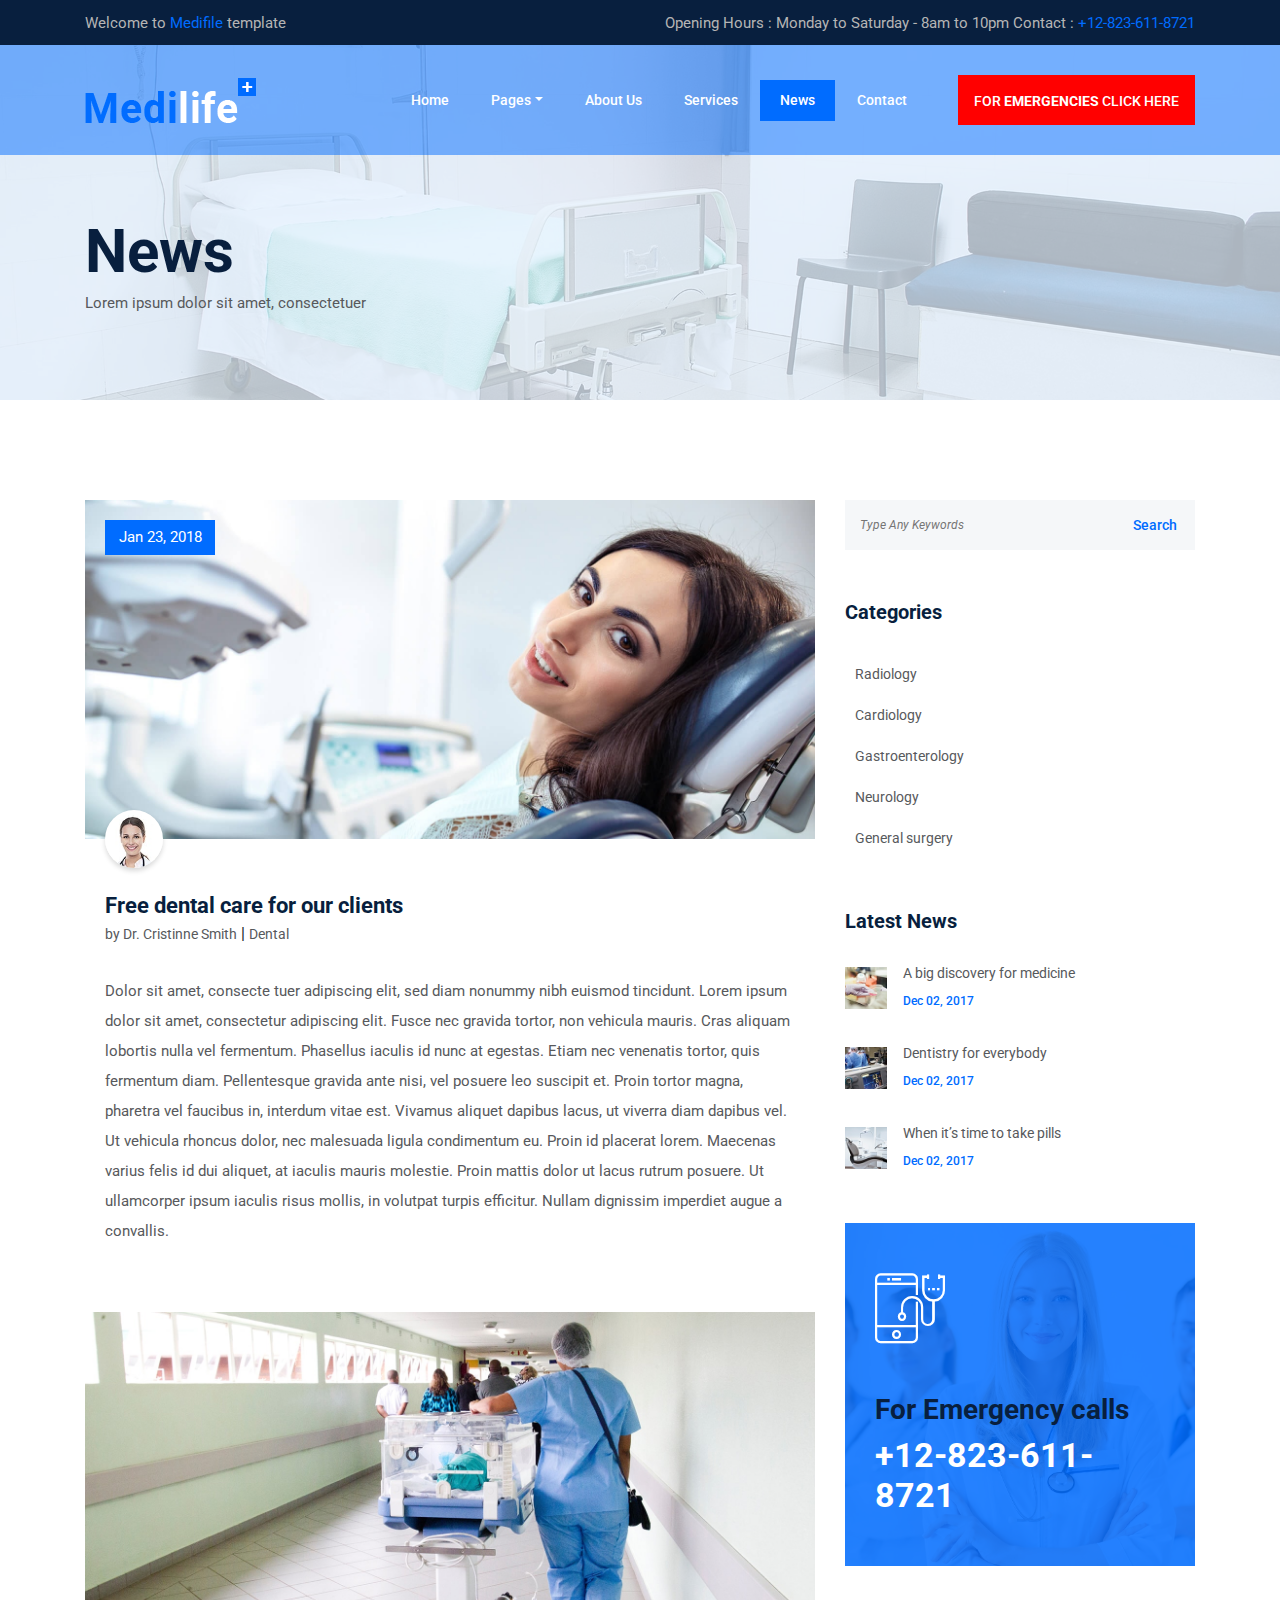
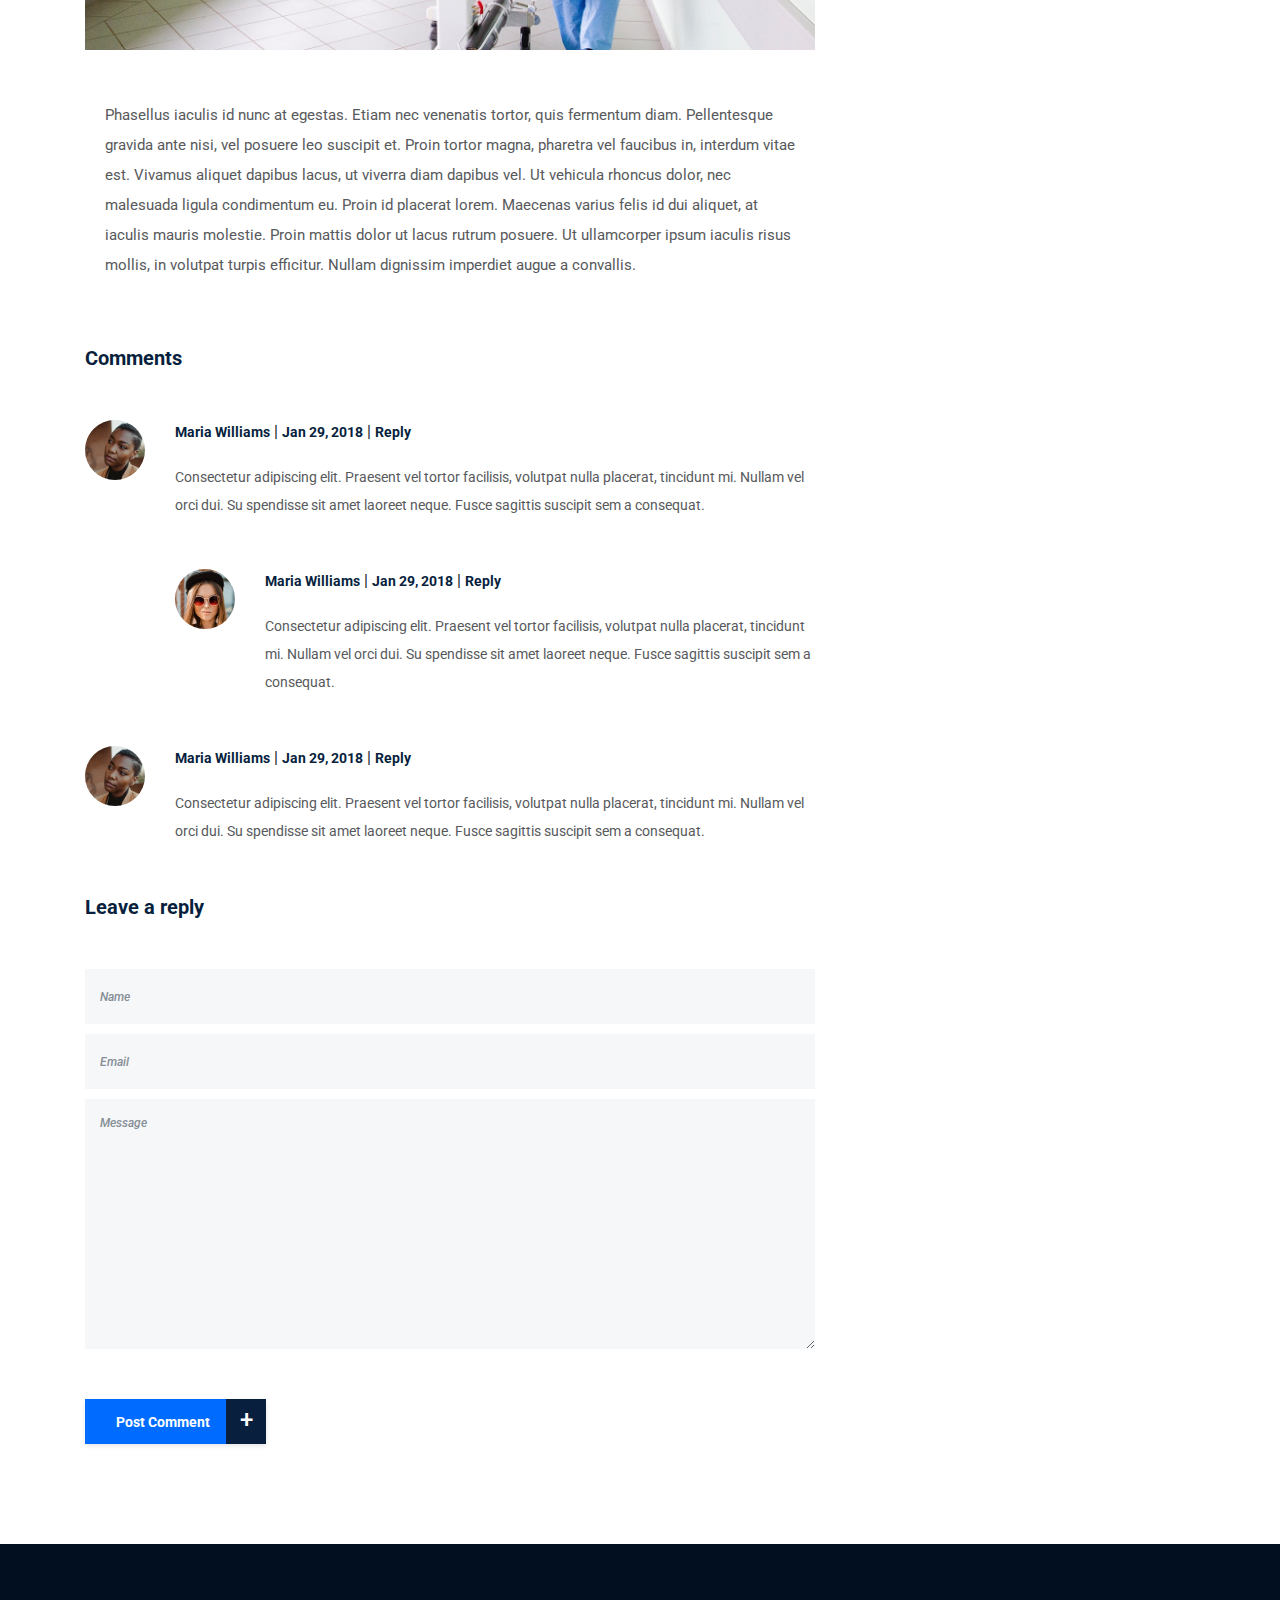
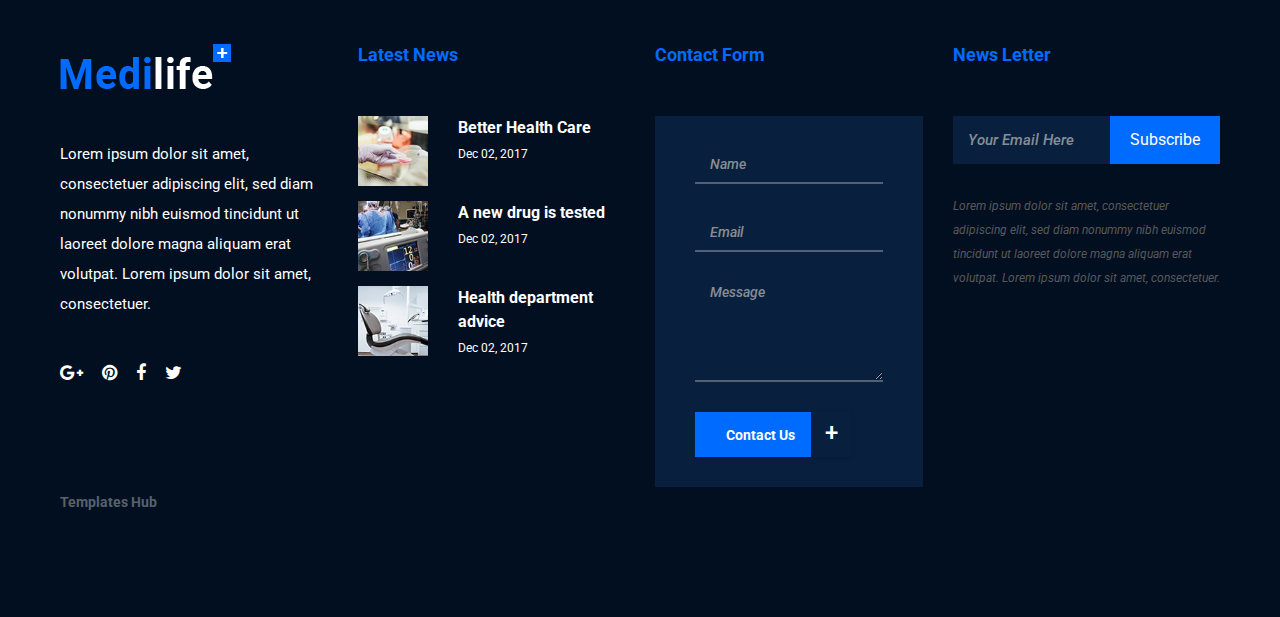
<file: frontend/single-blog.html>
<!DOCTYPE html>
<html lang="en">

<meta http-equiv="content-type" content="text/html;charset=utf-8" />
<head>
    <meta charset="UTF-8">
    <meta name="description" content="">
    <meta http-equiv="X-UA-Compatible" content="IE=edge">
    <meta name="viewport" content="width=device-width, initial-scale=1, shrink-to-fit=no">
    <!-- The above 4 meta tags *must* come first in the head; any other head content must come *after* these tags -->

    <!-- Title  -->
    <title>Medilife - Health &amp; Medical Template | News</title>

    <!-- Favicon  -->
    <link rel="icon" href="img/core-img/favicon.ico">

    <!-- Style CSS -->
    <link rel="stylesheet" href="style.css">

</head>

<body>
    <!-- Preloader -->
    <div id="preloader">
        <div class="medilife-load"></div>
    </div>

    <!-- ***** Header Area Start ***** -->
    <header class="header-area">
        <!-- Top Header Area -->
        <div class="top-header-area">
            <div class="container h-100">
                <div class="row h-100">
                    <div class="col-12 h-100">
                        <div class="h-100 d-md-flex justify-content-between align-items-center">
                            <p>Welcome to <span>Medifile</span> template</p>
                            <p>Opening Hours : Monday to Saturday - 8am to 10pm Contact : <span>+12-823-611-8721</span></p>
                        </div>
                    </div>
                </div>
            </div>
        </div>

        <!-- Main Header Area -->
        <div class="main-header-area" id="stickyHeader">
            <div class="container h-100">
                <div class="row h-100 align-items-center">
                    <div class="col-12 h-100">
                        <div class="main-menu h-100">
                            <nav class="navbar h-100 navbar-expand-lg">
                                <!-- Logo Area  -->
                                <a class="navbar-brand" href="index-2.html"><img src="img/core-img/logo.png" alt="Logo"></a>

                                <button class="navbar-toggler" type="button" data-toggle="collapse" data-target="#medilifeMenu" aria-controls="medilifeMenu" aria-expanded="false" aria-label="Toggle navigation"><span class="navbar-toggler-icon"></span></button>

                                <div class="collapse navbar-collapse" id="medilifeMenu">
                                    <!-- Menu Area -->
                                    <ul class="navbar-nav ml-auto">
                                        <li class="nav-item">
                                            <a class="nav-link" href="index-2.html">Home <span class="sr-only">(current)</span></a>
                                        </li>
                                        <li class="nav-item dropdown">
                                            <a class="nav-link dropdown-toggle" href="#" id="navbarDropdown" role="button" data-toggle="dropdown" aria-haspopup="true" aria-expanded="false">Pages</a>
                                            <div class="dropdown-menu" aria-labelledby="navbarDropdown">
                                                <a class="dropdown-item" href="index-2.html">Home</a>
                                                <a class="dropdown-item" href="../about-us.html">About Us</a>
                                                <a class="dropdown-item" href="../services.html">Services</a>
                                                <a class="dropdown-item" href="../blog.html">News</a>
                                                <a class="dropdown-item" href="single-blog.html">News Details</a>
                                                <a class="dropdown-item" href="../contact.html">Contact</a>
                                                <a class="dropdown-item" href="elements.html">Elements</a>
                                                <a class="dropdown-item" href="index-icons.html">All Icons</a>
                                            </div>
                                        </li>
                                        <li class="nav-item">
                                            <a class="nav-link" href="../about-us.html">About Us</a>
                                        </li>
                                        <li class="nav-item">
                                            <a class="nav-link" href="../services.html">Services</a>
                                        </li>
                                        <li class="nav-item active">
                                            <a class="nav-link" href="../blog.html">News</a>
                                        </li>
                                        <li class="nav-item">
                                            <a class="nav-link" href="../contact.html">Contact</a>
                                        </li>
                                    </ul>
                                    <!-- Appointment Button -->
                                    <a href="#" class="btn medilife-appoint-btn ml-30">For <span>emergencies</span> Click here</a>
                                </div>
                            </nav>
                        </div>
                    </div>
                </div>
            </div>
        </div>
    </header>
    <!-- ***** Header Area End ***** -->

    <!-- ***** Breadcumb Area Start ***** -->
    <section class="breadcumb-area bg-img gradient-background-overlay" style="background-image: url(img/bg-img/breadcumb2.jpg);">
        <div class="container h-100">
            <div class="row h-100 align-items-center">
                <div class="col-12">
                    <div class="breadcumb-content">
                        <h3 class="breadcumb-title">News</h3>
                        <p>Lorem ipsum dolor sit amet, consectetuer</p>
                    </div>
                </div>
            </div>
        </div>
    </section>
    <!-- ***** Breadcumb Area End ***** -->

    <!-- ***** Blog Area Start ***** -->
    <section class="medilife-blog-area section-padding-100">
        <div class="container">
            <div class="row">
                <div class="col-12 col-lg-8">

                    <div class="single-blog-area">
                        <!-- Post Thumbnail -->
                        <div class="blog-post-thumbnail">
                            <img src="img/blog-img/4.jpg" alt="">
                            <!-- Post Date -->
                            <div class="post-date">
                                <a href="#">Jan 23, 2018</a>
                            </div>
                        </div>
                        <!-- Post Content -->
                        <div class="post-content">
                            <div class="post-author">
                                <a href="#"><img src="img/blog-img/p1.jpg" alt=""></a>
                            </div>
                            <a href="#" class="headline mb-0">Free dental care for our clients </a>
                            <div class="post-meta">
                                <a href="#" class="post-author-name">by Dr. Cristinne Smith</a> | <a href="#" class="post-catagory">Dental</a>
                            </div>
                            <p>Dolor sit amet, consecte tuer adipiscing elit, sed diam nonummy nibh euismod tincidunt. Lorem ipsum dolor sit amet, consectetur adipiscing elit. Fusce nec gravida tortor, non vehicula mauris. Cras aliquam lobortis nulla vel fermentum. Phasellus iaculis id nunc at egestas. Etiam nec venenatis tortor, quis fermentum diam. Pellentesque gravida ante nisi, vel posuere leo suscipit et. Proin tortor magna, pharetra vel faucibus in, interdum vitae est. Vivamus aliquet dapibus lacus, ut viverra diam dapibus vel. Ut vehicula rhoncus dolor, nec malesuada ligula condimentum eu. Proin id placerat lorem. Maecenas varius felis id dui aliquet, at iaculis mauris molestie. Proin mattis dolor ut lacus rutrum posuere. Ut ullamcorper ipsum iaculis risus mollis, in volutpat turpis efficitur. Nullam dignissim imperdiet augue a convallis.</p>
                        </div>
                        <img src="img/blog-img/5.jpg" alt="">
                        <!-- Post Content -->
                        <div class="post-content">
                            <p>Phasellus iaculis id nunc at egestas. Etiam nec venenatis tortor, quis fermentum diam. Pellentesque gravida ante nisi, vel posuere leo suscipit et. Proin tortor magna, pharetra vel faucibus in, interdum vitae est. Vivamus aliquet dapibus lacus, ut viverra diam dapibus vel. Ut vehicula rhoncus dolor, nec malesuada ligula condimentum eu. Proin id placerat lorem. Maecenas varius felis id dui aliquet, at iaculis mauris molestie. Proin mattis dolor ut lacus rutrum posuere. Ut ullamcorper ipsum iaculis risus mollis, in volutpat turpis efficitur. Nullam dignissim imperdiet augue a convallis.</p>
                        </div>
                    </div>

                    <div class="comments-area">
                        <h5>Comments</h5>
                        <ol>
                            <!-- Single Comment Area -->
                            <li class="single_comment_area">
                                <div class="comment-wrapper d-flex">
                                    <!-- Comment Meta -->
                                    <div class="comment-author">
                                        <img src="img/blog-img/6.jpg" alt="">
                                    </div>
                                    <!-- Comment Content -->
                                    <div class="comment-content">
                                        <div class="comment-meta">
                                            <a href="#" class="comment-author-name">Maria Williams</a> |
                                            <a href="#" class="comment-date">Jan 29, 2018</a> |
                                            <a href="#" class="comment-reply">Reply</a>
                                        </div>
                                        <p>Consectetur adipiscing elit. Praesent vel tortor facilisis, volutpat nulla placerat, tincidunt mi. Nullam vel orci dui. Su spendisse sit amet laoreet neque. Fusce sagittis suscipit sem a consequat.</p>
                                    </div>
                                </div>
                                <ol class="children">
                                    <li class="single_comment_area">
                                        <div class="comment-wrapper d-flex">
                                            <!-- Comment Meta -->
                                            <div class="comment-author">
                                                <img src="img/blog-img/7.jpg" alt="">
                                            </div>
                                            <!-- Comment Content -->
                                            <div class="comment-content">
                                                <div class="comment-meta">
                                                    <a href="#" class="comment-author-name">Maria Williams</a> |
                                                    <a href="#" class="comment-date">Jan 29, 2018</a> |
                                                    <a href="#" class="comment-reply">Reply</a>
                                                </div>
                                                <p>Consectetur adipiscing elit. Praesent vel tortor facilisis, volutpat nulla placerat, tincidunt mi. Nullam vel orci dui. Su spendisse sit amet laoreet neque. Fusce sagittis suscipit sem a consequat.</p>
                                            </div>
                                        </div>
                                    </li>
                                </ol>
                            </li>
                            <li class="single_comment_area">
                                <div class="comment-wrapper d-flex">
                                    <!-- Comment Meta -->
                                    <div class="comment-author">
                                        <img src="img/blog-img/6.jpg" alt="">
                                    </div>
                                    <!-- Comment Content -->
                                    <div class="comment-content">
                                        <div class="comment-meta">
                                            <a href="#" class="comment-author-name">Maria Williams</a> |
                                            <a href="#" class="comment-date">Jan 29, 2018</a> |
                                            <a href="#" class="comment-reply">Reply</a>
                                        </div>
                                        <p>Consectetur adipiscing elit. Praesent vel tortor facilisis, volutpat nulla placerat, tincidunt mi. Nullam vel orci dui. Su spendisse sit amet laoreet neque. Fusce sagittis suscipit sem a consequat.</p>
                                    </div>
                                </div>
                            </li>
                        </ol>
                    </div>

                    <!-- Leave A Comment -->
                    <div class="leave-comment-area clearfix">
                        <div class="comment-form">
                            <h5>Leave a reply</h5>

                            <!-- Comment Form -->
                            <form action="#" method="post">
                                <div class="form-group">
                                    <input type="text" class="form-control" id="contact-name" placeholder="Name">
                                </div>
                                <div class="form-group">
                                    <input type="email" class="form-control" id="contact-email" placeholder="Email">
                                </div>
                                <div class="form-group">
                                    <textarea class="form-control" name="message" id="message" cols="30" rows="10" placeholder="Message"></textarea>
                                </div>
                                <button type="submit" class="btn medilife-btn">Post Comment <span>+</span></button>
                            </form>
                        </div>
                    </div>
                </div>

                <div class="col-12 col-lg-4">
                    <div class="medilife-blog-sidebar-area">

                        <!-- Search Widget -->
                        <div class="search-widget-area mb-50">
                            <form action="#" method="get">
                                <input type="search" placeholder="Type Any Keywords">
                                <input type="submit" value="Search">
                            </form>
                        </div>

                        <!-- Catagories Widget -->
                        <div class="medilife-catagories-card mb-50">
                            <h5>Categories</h5>
                            <ul class="catagories-menu">
                                <li><a href="#">Radiology</a></li>
                                <li><a href="#">Cardiology</a></li>
                                <li><a href="#">Gastroenterology</a></li>
                                <li><a href="#">Neurology</a></li>
                                <li><a href="#">General surgery</a></li>
                            </ul>
                        </div>

                        <!-- Latest News -->
                        <div class="latest-news-widget-area mb-50">
                            <h5>Latest News</h5>
                            <div class="widget-blog-post">
                                <!-- Single Blog Post -->
                                <div class="widget-single-blog-post d-flex align-items-center">
                                    <div class="widget-post-thumbnail pr-3">
                                        <img src="img/blog-img/ln1.jpg" alt="">
                                    </div>
                                    <div class="widget-post-content">
                                        <a href="#">A big discovery for medicine</a>
                                        <p>Dec 02, 2017</p>
                                    </div>
                                </div>
                                <!-- Single Blog Post -->
                                <div class="widget-single-blog-post d-flex align-items-center">
                                    <div class="widget-post-thumbnail pr-3">
                                        <img src="img/blog-img/ln2.jpg" alt="">
                                    </div>
                                    <div class="widget-post-content">
                                        <a href="#">Dentistry for everybody</a>
                                        <p>Dec 02, 2017</p>
                                    </div>
                                </div>
                                <!-- Single Blog Post -->
                                <div class="widget-single-blog-post d-flex align-items-center">
                                    <div class="widget-post-thumbnail pr-3">
                                        <img src="img/blog-img/ln3.jpg" alt="">
                                    </div>
                                    <div class="widget-post-content">
                                        <a href="#">When it’s time to take pills</a>
                                        <p>Dec 02, 2017</p>
                                    </div>
                                </div>
                            </div>
                        </div>

                        <!-- medilife Emergency Card -->
                        <div class="medilife-emergency-card bg-img bg-overlay" style="background-image: url(img/bg-img/about1.jpg);">
                            <i class="icon-smartphone"></i>
                            <h2>For Emergency calls</h2>
                            <h3>+12-823-611-8721</h3>
                        </div>

                    </div>
                </div>
            </div>
        </div>
    </section>
    <!-- ***** Blog Area End ***** -->

    <!-- ***** Footer Area Start ***** -->
    <footer class="footer-area section-padding-100">
        <!-- Main Footer Area -->
        <div class="main-footer-area">
            <div class="container-fluid">
                <div class="row">

                    <div class="col-12 col-sm-6 col-xl-3">
                        <div class="footer-widget-area">
                            <div class="footer-logo">
                                <img src="img/core-img/logo.png" alt="">
                            </div>
                            <p>Lorem ipsum dolor sit amet, consectetuer adipiscing elit, sed diam nonummy nibh euismod tincidunt ut laoreet dolore magna aliquam erat volutpat. Lorem ipsum dolor sit amet, consectetuer.</p>
                            <div class="footer-social-info">
                                <a href="#"><i class="fa fa-google-plus" aria-hidden="true"></i></a>
                                <a href="#"><i class="fa fa-pinterest" aria-hidden="true"></i></a>
                                <a href="#"><i class="fa fa-facebook" aria-hidden="true"></i></a>
                                <a href="#"><i class="fa fa-twitter" aria-hidden="true"></i></a>
                            </div>
                        </div>
                    </div>

                    <div class="col-12 col-sm-6 col-xl-3">
                        <div class="footer-widget-area">
                            <div class="widget-title">
                                <h6>Latest News</h6>
                            </div>
                            <div class="widget-blog-post">
                                <!-- Single Blog Post -->
                                <div class="widget-single-blog-post d-flex">
                                    <div class="widget-post-thumbnail">
                                        <img src="img/blog-img/ln1.jpg" alt="">
                                    </div>
                                    <div class="widget-post-content">
                                        <a href="#">Better Health Care</a>
                                        <p>Dec 02, 2017</p>
                                    </div>
                                </div>
                                <!-- Single Blog Post -->
                                <div class="widget-single-blog-post d-flex">
                                    <div class="widget-post-thumbnail">
                                        <img src="img/blog-img/ln2.jpg" alt="">
                                    </div>
                                    <div class="widget-post-content">
                                        <a href="#">A new drug is tested</a>
                                        <p>Dec 02, 2017</p>
                                    </div>
                                </div>
                                <!-- Single Blog Post -->
                                <div class="widget-single-blog-post d-flex">
                                    <div class="widget-post-thumbnail">
                                        <img src="img/blog-img/ln3.jpg" alt="">
                                    </div>
                                    <div class="widget-post-content">
                                        <a href="#">Health department advice</a>
                                        <p>Dec 02, 2017</p>
                                    </div>
                                </div>
                            </div>
                        </div>
                    </div>

                    <div class="col-12 col-sm-6 col-xl-3">
                        <div class="footer-widget-area">
                            <div class="widget-title">
                                <h6>Contact Form</h6>
                            </div>
                            <div class="footer-contact-form">
                                <form action="#" method="post">
                                    <input type="text" class="form-control border-top-0 border-right-0 border-left-0" name="footer-name" id="footer-name" placeholder="Name">
                                    <input type="email" class="form-control border-top-0 border-right-0 border-left-0" name="footer-email" id="footer-email" placeholder="Email">
                                    <textarea name="message" class="form-control border-top-0 border-right-0 border-left-0" id="footerMessage" placeholder="Message"></textarea>
                                    <button type="submit" class="btn medilife-btn">Contact Us <span>+</span></button>
                                </form>
                            </div>
                        </div>
                    </div>

                    <div class="col-12 col-sm-6 col-xl-3">
                        <div class="footer-widget-area">
                            <div class="widget-title">
                                <h6>News Letter</h6>
                            </div>

                            <div class="footer-newsletter-area">
                                <form action="#">
                                    <input type="email" class="form-control border-0 mb-0" name="newsletterEmail" id="newsletterEmail" placeholder="Your Email Here">
                                    <button type="submit">Subscribe</button>
                                </form>
                                <p>Lorem ipsum dolor sit amet, consectetuer adipiscing elit, sed diam nonummy nibh euismod tincidunt ut laoreet dolore magna aliquam erat volutpat. Lorem ipsum dolor sit amet, consectetuer.</p>
                            </div>
                        </div>
                    </div>
                </div>
            </div>
        </div>
        <!-- Bottom Footer Area -->
        <div class="bottom-footer-area">
            <div class="container-fluid">
                <div class="row">
                    <div class="col-12">
                        <div class="bottom-footer-content">
                            <!-- Copywrite Text -->
                            <div class="copywrite-text">
                                <p><a target="_blank" href="https://www.templateshub.net">Templates Hub</a>
</p>
                            </div>
                        </div>
                    </div>
                </div>
            </div>
        </div>
    </footer>
    <!-- ***** Footer Area End ***** -->

    <!-- jQuery (Necessary for All JavaScript Plugins) -->
    <script src="js/jquery/jquery-2.2.4.min.js"></script>
    <!-- Popper js -->
    <script src="js/popper.min.js"></script>
    <!-- Bootstrap js -->
    <script src="js/bootstrap.min.js"></script>
    <!-- Plugins js -->
    <script src="js/plugins.js"></script>
    <!-- Active js -->
    <script src="js/active.js"></script>

</body>

</html>
</file>
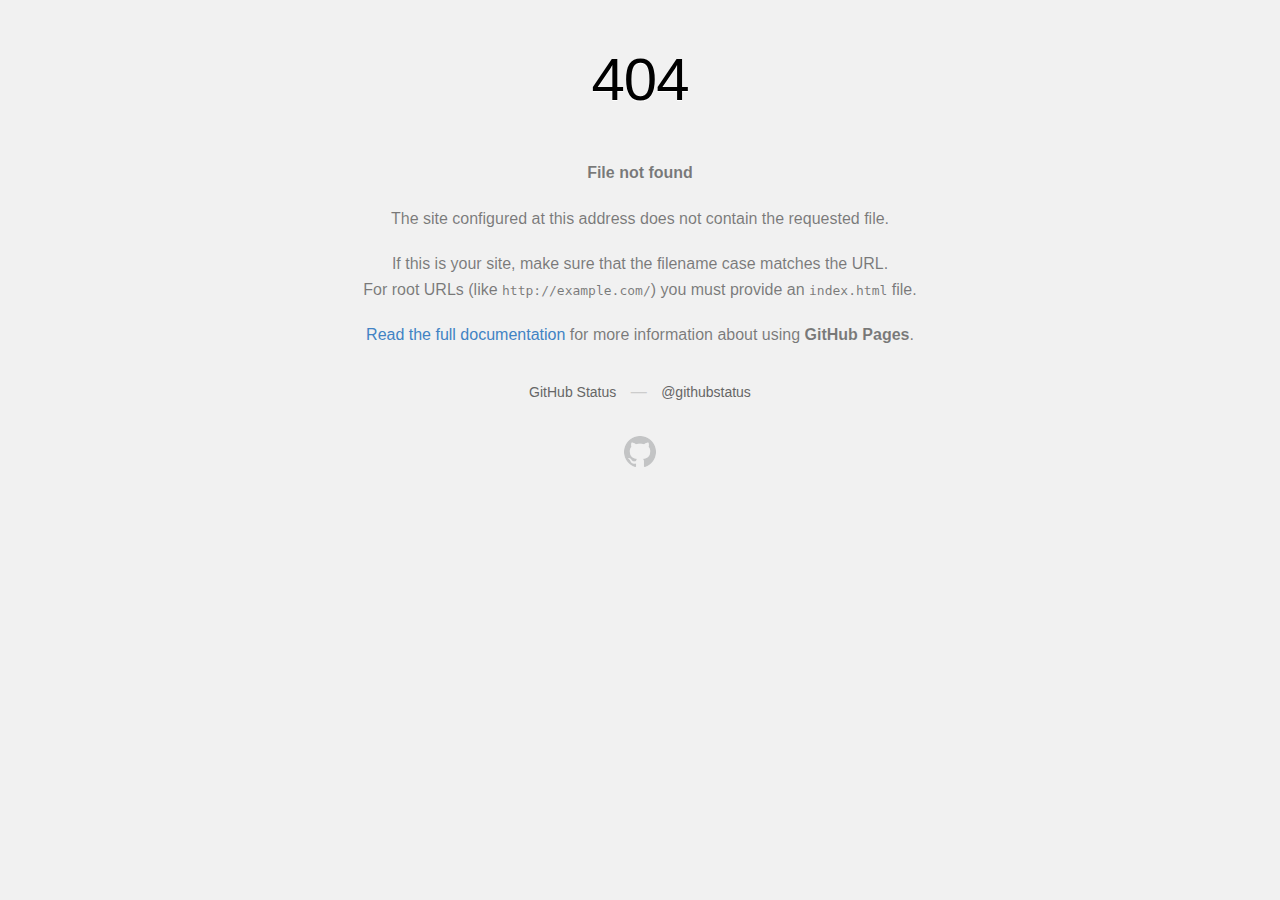
<file: frontend/css/owl.video.play.html>
<!DOCTYPE html>
<html>
  <head>
    <meta http-equiv="Content-type" content="text/html; charset=utf-8">
    <meta http-equiv="Content-Security-Policy" content="default-src 'none'; style-src 'unsafe-inline'; img-src data:; connect-src 'self'">
    <title>Page not found &middot; GitHub Pages</title>
    <style type="text/css" media="screen">
      body {
        background-color: #f1f1f1;
        margin: 0;
        font-family: "Helvetica Neue", Helvetica, Arial, sans-serif;
      }

      .container { margin: 50px auto 40px auto; width: 600px; text-align: center; }

      a { color: #4183c4; text-decoration: none; }
      a:hover { text-decoration: underline; }

      h1 { width: 800px; position:relative; left: -100px; letter-spacing: -1px; line-height: 60px; font-size: 60px; font-weight: 100; margin: 0px 0 50px 0; text-shadow: 0 1px 0 #fff; }
      p { color: rgba(0, 0, 0, 0.5); margin: 20px 0; line-height: 1.6; }

      ul { list-style: none; margin: 25px 0; padding: 0; }
      li { display: table-cell; font-weight: bold; width: 1%; }

      .logo { display: inline-block; margin-top: 35px; }
      .logo-img-2x { display: none; }
      @media
      only screen and (-webkit-min-device-pixel-ratio: 2),
      only screen and (   min--moz-device-pixel-ratio: 2),
      only screen and (     -o-min-device-pixel-ratio: 2/1),
      only screen and (        min-device-pixel-ratio: 2),
      only screen and (                min-resolution: 192dpi),
      only screen and (                min-resolution: 2dppx) {
        .logo-img-1x { display: none; }
        .logo-img-2x { display: inline-block; }
      }

      #suggestions {
        margin-top: 35px;
        color: #ccc;
      }
      #suggestions a {
        color: #666666;
        font-weight: 200;
        font-size: 14px;
        margin: 0 10px;
      }

    </style>
  </head>
  <body>

    <div class="container">

      <h1>404</h1>
      <p><strong>File not found</strong></p>

      <p>
        The site configured at this address does not
        contain the requested file.
      </p>

      <p>
        If this is your site, make sure that the filename case matches the URL.<br>
        For root URLs (like <code>http://example.com/</code>) you must provide an
        <code>index.html</code> file.
      </p>

      <p>
        <a href="https://help.github.com/pages/">Read the full documentation</a>
        for more information about using <strong>GitHub Pages</strong>.
      </p>

      <div id="suggestions">
        <a href="https://status.github.com">GitHub Status</a> &mdash;
        <a href="https://twitter.com/githubstatus">@githubstatus</a>
      </div>

      <a href="/" class="logo logo-img-1x">
        <img width="32" height="32" title="" alt="" src="[data-uri]">
      </a>

      <a href="/" class="logo logo-img-2x">
        <img width="32" height="32" title="" alt="" src="[data-uri]">
      </a>
    </div>
  </body>
</html>
</file>
<file: frontend/style.css>
/* Variables */
/* mixin */
/* ----------------------------------------------------------
:: Template Name: Medilife - Medical & Health Template
:: Version: 1.0.0
:: Created: 04 March 2018
:: Last Updated: 04 March 2018
---------------------------------------------------------- */
/* [ -- Master Stylesheet -- ] */
/* ------------- Index of Stylesheet -------------
:: 1.0 Import Fonts
:: 2.0 Import All CSS
:: 3.0 Base CSS
:: 4.0 Header Area CSS
:: 5.0 Welcome Area CSS
:: 6.0 Book An Appoinment Area
:: 7.0 About Us Area CSS
:: 8.0 Service Area CSS
:: 9.0 Gallery Area CSS
:: 10.0 Features Area CSS
:: 11.0 Emergency Area CSS
:: 12.0 Footer Area CSS
:: 13.0 Breadcumb Area CSS
:: 14.0 Video Area CSS
:: 15.0 Tabs Area CSS
:: 16.0 Services Area CSS
:: 17.0 Single Benefits Area CSS
:: 18.0 CTA Area CSS
:: 19.0 Blog Area CSS
:: 20.0 Contact Area CSS
:: 21.0 Shortcode Area CSS
------------------------------------------------ */
/* :: 1.0 Import Fonts */
@import url("https://fonts.googleapis.com/css?family=Roboto:300,400,500,700,900");
/* :: 2.0 Import All CSS */
@import url(css/bootstrap.min.css);
@import url(css/animate.css);
@import url(css/owl.carousel.css);
@import url(css/magnific-popup.css);
@import url(css/font-awesome.min.css);
@import url(css/themify-icons.css);
@import url(css/medilife-icons.css);
@import url(css/nice-select.css);
@import url(css/bootstrap-datepicker.min.css);
/* :: 3.0 Base CSS */
* {
  margin: 0;
  padding: 0; }

body {
  font-family: "Roboto", sans-serif; }

h1,
h2,
h3,
h4,
h5,
h6 {
  color: #081f3e;
  font-weight: 700; }

p {
  color: #57595c;
  font-size: 15px;
  line-height: 2;
  font-weight: 400; }

a {
  -webkit-transition-duration: 500ms;
  transition-duration: 500ms;
  text-decoration: none;
  outline: none;
  font-size: 14px;
  font-weight: 700; }
  a:hover, a:focus {
    -webkit-transition-duration: 500ms;
    transition-duration: 500ms;
    text-decoration: none;
    outline: none;
    font-size: 14px;
    font-weight: 700; }

#preloader {
  overflow: hidden;
  height: 100%;
  left: 0;
  position: fixed;
  top: 0;
  width: 100%;
  z-index: 100000;
  background-color: #006cff; }

.medilife-load {
  -webkit-animation: 2000ms linear 0s normal none infinite running medilife-load;
  animation: 2000ms linear 0s normal none infinite running medilife-load;
  background: transparent;
  border-color: #ffffff;
  border-top-color: #006cff;
  border-left-color: #006cff;
  border-right-color: #006cff;
  border-radius: 50%;
  border-style: solid;
  border-width: 2px;
  height: 50px;
  left: calc(50% - 25px);
  position: relative;
  top: calc(50% - 25px);
  width: 50px;
  z-index: 9; }

@-webkit-keyframes medilife-load {
  0% {
    -webkit-transform: rotate(0deg);
    transform: rotate(0deg); }
  100% {
    -webkit-transform: rotate(360deg);
    transform: rotate(360deg); } }
@keyframes medilife-load {
  0% {
    -webkit-transform: rotate(0deg);
    transform: rotate(0deg); }
  100% {
    -webkit-transform: rotate(360deg);
    transform: rotate(360deg); } }
ul,
ol {
  margin: 0; }
  ul li,
  ol li {
    list-style: none; }

img {
  height: auto;
  max-width: 100%; }

.medica-table {
  display: table;
  z-index: 9;
  position: absolute;
  width: 100%;
  height: 100%;
  margin: 0; }

.medica-table-cell {
  display: table-cell;
  vertical-align: middle; }

.mt-15 {
  margin-top: 15px; }

.mt-30 {
  margin-top: 30px; }

.mt-50 {
  margin-top: 50px; }

.mt-70 {
  margin-top: 70px; }

.mt-100 {
  margin-top: 100px; }

.mb-15 {
  margin-bottom: 15px; }

.mb-30 {
  margin-bottom: 30px; }

.mb-50 {
  margin-bottom: 50px; }

.ml-15 {
  margin-left: 15px; }

.ml-30 {
  margin-left: 30px; }

.mr-15 {
  margin-right: 15px; }

.mr-30 {
  margin-right: 30px; }

.mb-70 {
  margin-bottom: 70px; }

.mb-100 {
  margin-bottom: 100px; }

.bg-img {
  background-position: center center;
  background-size: cover;
  background-repeat: no-repeat; }

.bg-transparent {
  background-color: transparent; }

.bg-transparent-dark {
  background-color: rgba(0, 0, 0, 0.5) !important; }

.bg-transparent-light {
  background-color: rgba(255, 255, 255, 0.5) !important; }

.font-bold {
  font-weight: 700; }

.font-light {
  font-weight: 300; }

.height-500 {
  height: 500px !important; }

.height-600 {
  height: 600px !important; }

.height-700 {
  height: 700px !important; }

.height-800 {
  height: 800px !important; }

#scrollUp {
  background-color: #006cff;
  border-radius: 50%;
  bottom: 60px;
  right: 60px;
  box-shadow: 0 2px 6px 0 rgba(0, 0, 0, 0.3);
  color: #ffffff;
  font-size: 30px;
  height: 70px;
  text-align: center;
  width: 70px;
  line-height: 66px;
  -webkit-transition-duration: 500ms;
  transition-duration: 500ms; }
  #scrollUp:hover {
    background-color: #081f3e; }
  @media only screen and (min-width: 768px) and (max-width: 991px) {
    #scrollUp {
      bottom: 30px;
      right: 30px;
      height: 50px;
      width: 50px;
      line-height: 46px; } }
  @media only screen and (max-width: 767px) {
    #scrollUp {
      bottom: 30px;
      right: 30px;
      height: 50px;
      width: 50px;
      line-height: 46px; } }

.section-padding-100 {
  padding: 100px 0; }

.section-padding-50 {
  padding: 50px 0; }

.section-padding-50-0 {
  padding: 50px 0 0 0; }

.section-padding-100-70 {
  padding: 100px 0 70px; }

.section-padding-100-50 {
  padding: 100px 0 50px; }

.section-padding-100-0 {
  padding: 100px 0 0; }

.section-padding-0-100 {
  padding: 0 0 100px; }

.section-padding-100-20 {
  padding: 100px 0 20px 0; }

.section-heading {
  text-align: center;
  margin-bottom: 80px;
  position: relative;
  z-index: 1; }
  .section-heading h2 {
    font-size: 44px;
    margin-bottom: 0; }

.btn {
  box-shadow: 0 2px 5px rgba(0, 0, 0, 0.1); }
  .btn:hover, .btn:focus {
    box-shadow: 0 5px 20px rgba(0, 0, 0, 0.15); }

.medilife-btn {
  display: inline-block;
  color: #ffffff;
  background-color: #006cff;
  height: 45px;
  padding: 0 55px 0 30px;
  line-height: 42px;
  font-size: 14px;
  min-width: 140px;
  border-radius: 0;
  font-weight: 700;
  position: relative;
  z-index: 1;
  -webkit-transition-duration: 500ms;
  transition-duration: 500ms; }
  .medilife-btn span {
    width: 40px;
    height: 45px;
    background-color: #081f3e;
    display: inline-block;
    position: absolute;
    top: -1px;
    right: -1px;
    font-size: 24px;
    color: #ffffff;
    font-weight: 500;
    -webkit-transition-duration: 500ms;
    transition-duration: 500ms; }
  .medilife-btn:hover, .medilife-btn:focus {
    background-color: #081f3e;
    color: #ffffff; }
  .medilife-btn:hover span, .medilife-btn:focus span {
    color: #ffffff;
    background-color: #006cff; }
  .medilife-btn.btn-2 {
    background-color: #081f3e;
    color: #ffffff; }
    .medilife-btn.btn-2 span {
      color: #ffffff;
      background-color: #006cff; }
    .medilife-btn.btn-2:hover, .medilife-btn.btn-2:focus {
      background-color: #006cff;
      color: #ffffff; }
    .medilife-btn.btn-2:hover span, .medilife-btn.btn-2:focus span {
      color: #ffffff;
      background-color: #081f3e; }
  .medilife-btn.btn-3 {
    background-color: #ffffff;
    color: #081f3e;
    border: 2px solid;
    border-color: #006cff; }
    .medilife-btn.btn-3 span {
      top: -2px;
      right: -2px; }
  .medilife-btn.btn-4 {
    background-color: #ffffff;
    color: #081f3e;
    border: 2px solid;
    border-color: #006cff; }
    .medilife-btn.btn-4 span {
      background-color: #006cff;
      top: -2px;
      right: -2px; }

.medilife-appoint-btn {
  display: inline-block;
  color: #ffffff;
  background-color: #ff0000;
  height: 50px;
  padding: 0 15px;
  line-height: 50px;
  font-size: 14px;
  min-width: 140px;
  border-radius: 0;
  font-weight: 500;
  -webkit-transition-duration: 500ms;
  transition-duration: 500ms;
  text-transform: uppercase;
  box-shadow: none; }
  .medilife-appoint-btn span {
    font-weight: 700; }
  .medilife-appoint-btn:hover, .medilife-appoint-btn:focus {
    color: #006cff;
    background-color: #ffffff;
    box-shadow: none;
    font-weight: 500; }
  .medilife-appoint-btn:hover span, .medilife-appoint-btn:focus span {
    font-weight: 700; }
  @media only screen and (min-width: 768px) and (max-width: 991px) {
    .medilife-appoint-btn {
      margin-top: 30px; } }
  @media only screen and (max-width: 767px) {
    .medilife-appoint-btn {
      margin-top: 10px; } }

.bg-overlay {
  position: relative;
  z-index: 1; }
  .bg-overlay::after {
    position: absolute;
    z-index: -1;
    top: 0;
    left: 0;
    width: 100%;
    height: 100%;
    background-color: #006cff;
    opacity: 0.85;
    content: ''; }

.bg-overlay-black {
  position: relative;
  z-index: 1; }
  .bg-overlay-black::after {
    position: absolute;
    z-index: 1;
    top: 0;
    left: 0;
    width: 100%;
    height: 100%;
    background-color: #000;
    opacity: 0.85;
    content: ''; }

.bg-overlay-white {
  position: relative;
  z-index: 1; }
  .bg-overlay-white::after {
    position: absolute;
    z-index: -2;
    top: 0;
    left: 0;
    width: 100%;
    height: 100%;
    background-color: rgba(230, 241, 255, 0.5);
    content: ''; }

.bg-gray {
  background-color: #f5f7f9; }

.row-reverse {
  -webkit-box-orient: horizontal;
  -webkit-box-direction: reverse;
  -ms-flex-direction: row-reverse;
  flex-direction: row-reverse; }

.nicescroll-rails {
  z-index: 999999 !important; }

/* :: 4.0 Header Area CSS */
.header-area {
  position: absolute;
  z-index: 10000;
  width: 100%;
  height: auto;
  -webkit-transition-duration: 500ms;
  transition-duration: 500ms; }

.top-header-area {
  position: relative;
  z-index: 1;
  height: 45px;
  background-color: #081f3e; }
  .top-header-area p {
    margin-bottom: 0;
    color: #b5b5b5; }
    .top-header-area p span {
      color: #006cff; }
    @media only screen and (min-width: 768px) and (max-width: 991px) {
      .top-header-area p {
        font-size: 13px; } }
    @media only screen and (max-width: 767px) {
      .top-header-area p {
        font-size: 12px; } }
  @media only screen and (max-width: 767px) {
    .top-header-area {
      height: auto;
      padding: 15px 0; } }

.main-header-area {
  width: 100%;
  height: 110px;
  position: relative;
  z-index: 1;
  background-color: rgba(0, 108, 255, 0.5);
  -webkit-transition-duration: 500ms;
  transition-duration: 500ms; }
  @media only screen and (min-width: 768px) and (max-width: 991px) {
    .main-header-area {
      height: 80px; } }
  @media only screen and (max-width: 767px) {
    .main-header-area {
      height: 70px; } }

.is-sticky .main-header-area {
  width: 100%;
  z-index: 10000 !important;
  height: 80px;
  box-shadow: 0 10px 10px 0 rgba(0, 0, 0, 0.2);
  background-color: #081f3e; }
  @media only screen and (max-width: 767px) {
    .is-sticky .main-header-area {
      height: 70px; } }

.header-area .main-menu .nav-link {
  font-size: 14px;
  text-transform: capitalize;
  padding: 10px 20px;
  color: #ffffff;
  font-weight: 500;
  margin: 0 1px; }
  .header-area .main-menu .nav-link:hover {
    background-color: #006cff; }
  .header-area .main-menu .nav-link:focus {
    background-color: #006cff; }
  @media only screen and (min-width: 992px) and (max-width: 1199px) {
    .header-area .main-menu .nav-link {
      padding: 10px; } }
  @media only screen and (min-width: 768px) and (max-width: 991px) {
    .header-area .main-menu .nav-link {
      padding: 10px 30px;
      margin: 1px 0; } }
  @media only screen and (max-width: 767px) {
    .header-area .main-menu .nav-link {
      padding: 10px 30px;
      margin: 1px 0; } }

.header-area .main-menu .nav-item.active .nav-link {
  background-color: #006cff; }

.dropdown-menu.show {
  border: none;
  padding: 15px 0;
  box-shadow: 0 5px 40px rgba(0, 0, 0, 0.15);
  margin-top: 15px; }

.dropdown-item {
  font-size: 13px;
  font-weight: 500;
  color: #5f5f5f;
  text-transform: uppercase; }
  .dropdown-item:hover {
    color: #006cff;
    font-size: 13px;
    font-weight: 500;
    background-color: #f5f7f9; }
  .dropdown-item:focus {
    color: #006cff;
    font-size: 13px;
    font-weight: 500;
    background-color: #f5f7f9; }

.navbar {
  padding: 0; }

.navbar-toggler .navbar-toggler-icon {
  background-image: url("data:image/svg+xml;charset=utf8,%3Csvg viewBox='0 0 30 30' xmlns='http://www.w3.org/2000/svg'%3E%3Cpath stroke='rgba(255, 255, 255, 1)' stroke-width='2' stroke-linecap='round' stroke-miterlimit='10' d='M4 7h22M4 15h22M4 23h22'/%3E%3C/svg%3E"); }
@media only screen and (min-width: 768px) and (max-width: 991px) {
  .navbar-toggler {
    margin: 20px 0; } }
@media only screen and (max-width: 767px) {
  .navbar-toggler {
    margin: 15px 0; } }

@media only screen and (min-width: 768px) and (max-width: 991px) {
  #medilifeMenu {
    width: 100%;
    background-color: #081f3e;
    box-shadow: 0 3px 15px rgba(0, 0, 0, 0.15);
    padding: 30px 15px;
    border-radius: 0 0 6px 6px;
    margin-top: -2px;
    border-radius: 0; } }
@media only screen and (max-width: 767px) {
  #medilifeMenu {
    width: 100%;
    background-color: #081f3e;
    box-shadow: 0 3px 15px rgba(0, 0, 0, 0.15);
    padding: 20px 10px;
    border-radius: 0 0 6px 6px;
    margin-top: -2px;
    border-radius: 0; } }

/* :: 5.0 Welcome Area CSS */
.single-hero-slide {
  position: relative;
  z-index: 1;
  width: 100%;
  height: 900px; }
  @media only screen and (min-width: 768px) and (max-width: 991px) {
    .single-hero-slide {
      height: 700px; } }
  @media only screen and (max-width: 767px) {
    .single-hero-slide {
      height: 700px; } }

.hero-slides-content h2 {
  color: #081f3e;
  font-size: 60px;
  margin-bottom: 20px; }
  @media only screen and (min-width: 768px) and (max-width: 991px) {
    .hero-slides-content h2 {
      font-size: 40px; } }
  @media only screen and (max-width: 767px) {
    .hero-slides-content h2 {
      font-size: 24px; } }
.hero-slides-content h5 {
  color: #081f3e;
  font-size: 22px;
  font-weight: 600; }

.hero-area .owl-prev,
.hero-area .owl-next {
  width: 70px;
  height: 70px;
  position: absolute;
  top: 50%;
  line-height: 70px;
  text-align: center;
  color: #ffffff;
  left: 70px;
  margin-top: -35px;
  opacity: 0;
  -webkit-transition-duration: 500ms;
  transition-duration: 500ms;
  background-color: #081f3e;
  font-size: 14px; }
  .hero-area .owl-prev:hover,
  .hero-area .owl-next:hover {
    background-color: #006cff; }
  @media only screen and (min-width: 768px) and (max-width: 991px) {
    .hero-area .owl-prev,
    .hero-area .owl-next {
      left: 30px;
      width: 50px;
      height: 50px;
      margin-top: -25px;
      line-height: 50px; } }
  @media only screen and (max-width: 767px) {
    .hero-area .owl-prev,
    .hero-area .owl-next {
      left: 15px;
      width: 40px;
      height: 40px;
      margin-top: -20px;
      line-height: 40px; } }
.hero-area .owl-next {
  left: auto;
  right: 70px; }
  @media only screen and (min-width: 768px) and (max-width: 991px) {
    .hero-area .owl-next {
      right: 30px; } }
  @media only screen and (max-width: 767px) {
    .hero-area .owl-next {
      right: 15px; } }
.hero-area:hover .owl-prev, .hero-area:hover .owl-next {
  opacity: 1; }
.hero-area .owl-dots {
  width: 1110px;
  position: absolute;
  bottom: 110px;
  left: 50%;
  -webkit-transform: translateX(-50%);
  transform: translateX(-50%); }
  @media only screen and (min-width: 992px) and (max-width: 1199px) {
    .hero-area .owl-dots {
      width: 920px; } }
  @media only screen and (min-width: 768px) and (max-width: 991px) {
    .hero-area .owl-dots {
      width: 680px; } }
  @media only screen and (max-width: 767px) {
    .hero-area .owl-dots {
      width: 85%; } }
.hero-area .owl-dot {
  display: inline-block;
  width: 36px;
  height: 4px;
  background-color: #cacaca;
  margin-right: 8px; }
  .hero-area .owl-dot.active {
    background-color: #006cff; }

/* :: 6.0 Book An Appoinment Area */
.align-items-stretch {
  -webkit-box-align: stretch;
  -ms-flex-align: stretch;
  -ms-grid-row-align: stretch;
  align-items: stretch; }

.form-control {
  background-color: transparent;
  width: 100%;
  height: 38px;
  border-radius: 0;
  font-size: 14px;
  font-style: italic;
  color: #ffffff;
  margin-bottom: 30px;
  font-weight: 500;
  padding: 0 15px;
  border: 2px solid #536174; }
  .form-control:hover, .form-control:focus {
    background-color: transparent;
    box-shadow: none; }

textarea {
  width: 100%;
  height: 100px !important;
  padding: 20px; }

.nice-select {
  line-height: 34px; }
  .nice-select .list {
    left: 0 !important;
    right: 0 !important;
    border-radius: 0; }

.medilife-book-an-appoinment-area {
  position: relative;
  z-index: 1;
  margin-top: -65px; }
  .medilife-book-an-appoinment-area .appointment-form-content {
    background-color: #081f3e; }
  .medilife-book-an-appoinment-area .medilife-appointment-form {
    background-color: #081f3e;
    padding: 60px 50px; }
    .medilife-book-an-appoinment-area .medilife-appointment-form select {
      border: 2px solid #536174;
      background-color: transparent; }
    @media only screen and (min-width: 768px) and (max-width: 991px) {
      .medilife-book-an-appoinment-area .medilife-appointment-form {
        padding: 40px 30px; } }
    @media only screen and (max-width: 767px) {
      .medilife-book-an-appoinment-area .medilife-appointment-form {
        padding: 30px; } }
    @media only screen and (max-width: 767px) {
      .medilife-book-an-appoinment-area .medilife-appointment-form button[type=submit] {
        margin-top: 15px; } }
  .medilife-book-an-appoinment-area .medilife-contact-info {
    padding: 30px;
    background-color: #006cff; }
    @media only screen and (min-width: 768px) and (max-width: 991px) {
      .medilife-book-an-appoinment-area .medilife-contact-info {
        display: -webkit-box;
        display: -ms-flexbox;
        display: flex;
        -webkit-box-pack: justify;
        -ms-flex-pack: justify;
        justify-content: space-between;
        padding-bottom: 0; } }

.single-contact-info img {
  margin-bottom: 15px; }
.single-contact-info p {
  color: #ffffff;
  font-size: 14px;
  font-weight: 500;
  margin-bottom: 0; }

/* :: 7.0 About Us Area CSS */
@media only screen and (min-width: 768px) and (max-width: 991px) {
  .medica-about-content {
    margin-bottom: 100px; } }
@media only screen and (max-width: 767px) {
  .medica-about-content {
    margin-bottom: 100px; } }
.medica-about-content h2 {
  font-size: 44px;
  margin-bottom: 30px; }
  @media only screen and (max-width: 767px) {
    .medica-about-content h2 {
      font-size: 30px; } }

/* :: 8.0 Service Area CSS */
.medica-services-area {
  position: relative;
  z-index: 1; }

.single-service-area {
  margin-bottom: 80px;
  -webkit-transition-duration: 500ms;
  transition-duration: 500ms; }
  .single-service-area .service-icon {
    width: 64px;
    height: 64px;
    -webkit-box-flex: 0;
    -ms-flex: 0 0 64px;
    flex: 0 0 64px;
    margin-right: 30px;
    text-align: center;
    line-height: 64px;
    font-size: 30px;
    background-color: #cacaca;
    border-radius: 50%;
    color: #ffffff;
    -webkit-transition-duration: 500ms;
    transition-duration: 500ms; }
  .single-service-area .service-content {
    margin-top: 15px; }
    .single-service-area .service-content h5 {
      font-size: 22px;
      margin-bottom: 15px;
      -webkit-transition-duration: 500ms;
      transition-duration: 500ms; }
    .single-service-area .service-content p {
      margin-bottom: 0; }
  .single-service-area:hover .service-icon {
    background-color: #006cff; }
  .single-service-area:hover .service-content h5 {
    color: #006cff; }

/* :: 9.0 Gallery Area CSS */
.single-gallery-item {
  position: relative;
  z-index: 1;
  -webkit-transition-duration: 500ms;
  transition-duration: 500ms; }
  .single-gallery-item::after {
    background-color: rgba(0, 108, 255, 0.75);
    position: absolute;
    width: 100%;
    height: 100%;
    top: 0;
    left: 0;
    z-index: 2;
    content: '';
    opacity: 0;
    -webkit-transition-duration: 500ms;
    transition-duration: 500ms; }
  .single-gallery-item:hover::after {
    opacity: 1; }
  .single-gallery-item .view-more-btn {
    position: absolute;
    bottom: 40px;
    left: 40px;
    z-index: 9;
    -webkit-transition-duration: 500ms;
    transition-duration: 500ms; }
    .single-gallery-item .view-more-btn a {
      background-color: transparent;
      font-size: 16px;
      color: #ffffff;
      display: block;
      box-shadow: none;
      font-weight: 700;
      opacity: 0; }
  .single-gallery-item:hover .view-more-btn a {
    opacity: 1; }

/* :: 10.0 Features Area CSS */
@media only screen and (min-width: 768px) and (max-width: 991px) {
  .features-content {
    margin-bottom: 100px; } }
@media only screen and (max-width: 767px) {
  .features-content {
    margin-bottom: 100px; } }
.features-content h2 {
  font-size: 48px;
  margin-bottom: 30px; }
  @media only screen and (max-width: 767px) {
    .features-content h2 {
      font-size: 30px; } }

/* :: 11.0 Emergency Area CSS */
.medilife-emergency-area {
  background-color: #006cff; }
  .medilife-emergency-area .emergency-content i {
    font-size: 130px;
    color: #ffffff;
    display: block;
    margin-bottom: 50px; }
  .medilife-emergency-area .emergency-content h2 {
    font-size: 44px;
    margin-bottom: 20px; }
    @media only screen and (min-width: 768px) and (max-width: 991px) {
      .medilife-emergency-area .emergency-content h2 {
        font-size: 30px; } }
    @media only screen and (max-width: 767px) {
      .medilife-emergency-area .emergency-content h2 {
        font-size: 24px; } }
  .medilife-emergency-area .emergency-content h3 {
    font-size: 60px;
    color: #ffffff;
    margin-bottom: 0; }
    @media only screen and (min-width: 992px) and (max-width: 1199px) {
      .medilife-emergency-area .emergency-content h3 {
        font-size: 40px; } }
    @media only screen and (min-width: 768px) and (max-width: 991px) {
      .medilife-emergency-area .emergency-content h3 {
        font-size: 30px; } }
    @media only screen and (max-width: 767px) {
      .medilife-emergency-area .emergency-content h3 {
        font-size: 24px; } }
  @media only screen and (min-width: 768px) and (max-width: 991px) {
    .medilife-emergency-area .emergency-content {
      margin-bottom: 100px; } }
  @media only screen and (max-width: 767px) {
    .medilife-emergency-area .emergency-content {
      margin-bottom: 100px; } }
  .medilife-emergency-area .single-emergency-helpline h5 {
    color: #ffffff;
    margin-bottom: 20px; }
  .medilife-emergency-area .single-emergency-helpline p {
    color: #ffffff;
    margin-bottom: 0; }

/* :: 12.0 Footer Area CSS */
.footer-area {
  background-color: #020f20;
  padding-left: 45px;
  padding-right: 45px; }
  @media only screen and (min-width: 992px) and (max-width: 1199px) {
    .footer-area {
      padding-left: 30px;
      padding-right: 30px; } }
  @media only screen and (min-width: 768px) and (max-width: 991px) {
    .footer-area {
      padding-left: 15px;
      padding-right: 15px; } }
  @media only screen and (max-width: 767px) {
    .footer-area {
      padding-left: 0;
      padding-right: 0; } }

@media only screen and (min-width: 992px) and (max-width: 1199px) {
  .footer-widget-area {
    margin-bottom: 50px; } }
@media only screen and (min-width: 768px) and (max-width: 991px) {
  .footer-widget-area {
    margin-bottom: 50px; } }
@media only screen and (max-width: 767px) {
  .footer-widget-area {
    margin-bottom: 50px; } }
.footer-widget-area .footer-logo {
  margin-bottom: 50px; }
.footer-widget-area p {
  color: #ffffff;
  margin-bottom: 0; }
.footer-widget-area .footer-social-info {
  margin-top: 40px; }
  .footer-widget-area .footer-social-info a {
    color: #ffffff;
    margin-right: 15px;
    font-size: 18px;
    display: inline-block; }
.footer-widget-area .widget-title h6 {
  font-size: 18px;
  color: #006cff;
  margin-bottom: 50px;
  text-transform: capitalize; }
.footer-widget-area .widget-single-blog-post {
  margin-bottom: 15px; }
  .footer-widget-area .widget-single-blog-post .widget-post-thumbnail {
    width: 70px;
    height: 70px;
    -webkit-box-flex: 0;
    -ms-flex: 0 0 70px;
    flex: 0 0 70px;
    margin-right: 30px; }
  .footer-widget-area .widget-single-blog-post .widget-post-content a {
    color: #ffffff;
    font-size: 16px;
    font-weight: 700;
    display: block;
    margin-bottom: 2px; }
  .footer-widget-area .widget-single-blog-post .widget-post-content p {
    font-size: 12px; }
.footer-widget-area .footer-contact-form {
  background-color: #081f3e;
  padding: 30px 40px; }
  @media only screen and (max-width: 767px) {
    .footer-widget-area .footer-contact-form {
      padding: 30px 20px; } }
.footer-widget-area .footer-newsletter-area form {
  position: relative;
  z-index: 1;
  margin-bottom: 30px; }
.footer-widget-area .footer-newsletter-area input {
  width: 100%;
  height: 48px;
  background-color: #081f3e;
  font-size: 15px;
  padding: 0 15px; }
.footer-widget-area .footer-newsletter-area button {
  position: absolute;
  top: 0;
  padding: 0 20px;
  height: 48px;
  right: 0;
  z-index: 9;
  cursor: pointer;
  background-color: #006cff;
  color: #ffffff;
  border: none; }
.footer-widget-area .footer-newsletter-area p {
  font-size: 12px;
  color: #57595c;
  font-style: italic;
  margin-bottom: 0; }

.copywrite-text p {
  color: rgba(255, 255, 255, 0.35);
  margin-bottom: 0; }
  .copywrite-text p a {
    color: rgba(255, 255, 255, 0.35); }

/* :: 13.0 Breadcumb Area CSS */
.breadcumb-area {
  width: 100%;
  height: 400px;
  position: relative;
  z-index: 1;
  padding-top: 150px; }
  .breadcumb-area .breadcumb-title {
    font-size: 60px;
    margin-bottom: 0; }
    @media only screen and (max-width: 767px) {
      .breadcumb-area .breadcumb-title {
        font-size: 30px; } }
  .breadcumb-area::after {
    background-color: rgba(230, 241, 255, 0.75);
    content: '';
    top: 0;
    left: 0;
    width: 100%;
    height: 100%;
    position: absolute;
    z-index: -1; }

/* :: 14.0 Video Area CSS */
.video-box {
  position: relative;
  z-index: 1; }
  .video-box .play-btn {
    text-align: center;
    position: absolute;
    top: 50%;
    left: 50%;
    -webkit-transform: translate(-50%, -50%);
    transform: translate(-50%, -50%);
    z-index: 10; }
    .video-box .play-btn a {
      margin-bottom: 30px;
      display: block; }
      @media only screen and (max-width: 767px) {
        .video-box .play-btn a {
          margin-bottom: 15px; } }
    .video-box .play-btn h6 {
      font-size: 18px;
      margin-bottom: 0;
      color: #ffffff; }
      @media only screen and (max-width: 767px) {
        .video-box .play-btn h6 {
          font-size: 12px; } }

@media only screen and (min-width: 768px) and (max-width: 991px) {
  .video-content {
    margin-top: 100px; } }
@media only screen and (max-width: 767px) {
  .video-content {
    margin-top: 100px; } }
.video-content h2 {
  font-size: 44px;
  color: #ffffff;
  margin-bottom: 50px; }
  @media only screen and (min-width: 992px) and (max-width: 1199px) {
    .video-content h2 {
      font-size: 24px; } }
  @media only screen and (max-width: 767px) {
    .video-content h2 {
      font-size: 24px; } }
.video-content p {
  color: #ffffff;
  margin-bottom: 0; }

.single-pie-bar {
  position: relative;
  z-index: 1;
  margin-bottom: 100px; }
  .single-pie-bar canvas {
    margin-bottom: 20px; }
  .single-pie-bar p {
    margin-bottom: 0; }

/* :: 15.0 Tabs Area CSS */
.medilife-tabs-content .nav-tabs {
  -webkit-box-pack: justify;
  -ms-flex-pack: justify;
  justify-content: space-between;
  border-bottom: none; }
.medilife-tabs-content .nav-link {
  padding: 15px 30px;
  background-color: #f0f0f0;
  display: block;
  border-radius: 0 !important;
  border: none;
  border-bottom: 20px solid #ffffff;
  font-size: 18px;
  color: #081f3e; }
  .medilife-tabs-content .nav-link:hover, .medilife-tabs-content .nav-link:focus {
    border-color: #ffffff; }
  .medilife-tabs-content .nav-link.active {
    background-color: #006cff;
    color: #ffffff;
    border-color: #006cff; }
    @media only screen and (max-width: 767px) {
      .medilife-tabs-content .nav-link.active {
        border-color: #ffffff; } }
  @media only screen and (min-width: 992px) and (max-width: 1199px) {
    .medilife-tabs-content .nav-link {
      padding: 15px; } }
  @media only screen and (min-width: 768px) and (max-width: 991px) {
    .medilife-tabs-content .nav-link {
      padding: 15px;
      font-size: 14px; } }
  @media only screen and (max-width: 767px) {
    .medilife-tabs-content .nav-link {
      padding: 10px;
      font-size: 12px; } }
.medilife-tabs-content .medilife-tab-content {
  margin-top: 1px;
  border: 2px solid;
  border-color: #006cff;
  padding: 70px; }
  @media only screen and (min-width: 768px) and (max-width: 991px) {
    .medilife-tabs-content .medilife-tab-content {
      padding: 30px; } }
  @media only screen and (max-width: 767px) {
    .medilife-tabs-content .medilife-tab-content {
      padding: 15px; } }
  .medilife-tabs-content .medilife-tab-content .medilife-tab-text {
    -webkit-box-flex: 0;
    -ms-flex: 0 0 calc(55% - 50px);
    flex: 0 0 calc(55% - 50px);
    min-width: calc(55% - 50px);
    margin-right: 50px; }
    @media only screen and (max-width: 767px) {
      .medilife-tabs-content .medilife-tab-content .medilife-tab-text {
        -webkit-box-flex: 0;
        -ms-flex: 0 0 100%;
        flex: 0 0 100%;
        min-width: 100%;
        margin-right: 0; } }
    .medilife-tabs-content .medilife-tab-content .medilife-tab-text h2 {
      font-size: 44px;
      margin-bottom: 30px; }
      @media only screen and (min-width: 768px) and (max-width: 991px) {
        .medilife-tabs-content .medilife-tab-content .medilife-tab-text h2 {
          font-size: 30px; } }
      @media only screen and (max-width: 767px) {
        .medilife-tabs-content .medilife-tab-content .medilife-tab-text h2 {
          font-size: 30px; } }
  .medilife-tabs-content .medilife-tab-content .medilife-tab-img {
    -webkit-box-flex: 0;
    -ms-flex: 0 0 45%;
    flex: 0 0 45%;
    min-width: 45%; }

/* :: 16.0 Services Area CSS */
.singleServiceArea {
  position: relative;
  z-index: 1;
  width: 33.3333333%;
  display: inline-block;
  float: left;
  padding: 70px 40px 100px; }
  .singleServiceArea:first-child {
    background-color: #006cff; }
  .singleServiceArea:last-child {
    background-color: #081f3e; }
  @media only screen and (min-width: 768px) and (max-width: 991px) {
    .singleServiceArea {
      padding: 50px 20px; } }
  @media only screen and (max-width: 767px) {
    .singleServiceArea {
      padding: 50px 20px;
      width: 100%; } }
  .singleServiceArea .singleServiceIcon {
    margin-right: 20px; }
    .singleServiceArea .singleServiceIcon i {
      color: #ffffff;
      font-size: 80px; }
      @media only screen and (min-width: 992px) and (max-width: 1199px) {
        .singleServiceArea .singleServiceIcon i {
          font-size: 60px; } }
      @media only screen and (min-width: 768px) and (max-width: 991px) {
        .singleServiceArea .singleServiceIcon i {
          font-size: 30px; } }
      @media only screen and (max-width: 767px) {
        .singleServiceArea .singleServiceIcon i {
          font-size: 30px; } }
  .singleServiceArea .singleServiceText {
    padding-top: 30px; }
    @media only screen and (min-width: 768px) and (max-width: 991px) {
      .singleServiceArea .singleServiceText {
        padding-top: 0; } }
    @media only screen and (max-width: 767px) {
      .singleServiceArea .singleServiceText {
        padding-top: 0; } }
    .singleServiceArea .singleServiceText h2 {
      color: #ffffff;
      margin-bottom: 20px;
      font-size: 40px; }
      @media only screen and (min-width: 992px) and (max-width: 1199px) {
        .singleServiceArea .singleServiceText h2 {
          font-size: 30px; } }
      @media only screen and (min-width: 768px) and (max-width: 991px) {
        .singleServiceArea .singleServiceText h2 {
          font-size: 24px; } }
      @media only screen and (max-width: 767px) {
        .singleServiceArea .singleServiceText h2 {
          font-size: 24px; } }
    .singleServiceArea .singleServiceText p {
      color: #ffffff; }

/* :: 17.0 Single Benefits Area CSS */
.single-benefits-area {
  position: relative;
  z-index: 1; }
  .single-benefits-area .single-benefits-title {
    margin-bottom: 20px; }
    .single-benefits-area .single-benefits-title i {
      font-size: 50px;
      color: #006cff; }
    .single-benefits-area .single-benefits-title h5 {
      font-size: 22px;
      margin: 0 15px; }

/* :: 18.0 CTA Area CSS */
.medilife-cta-area {
  position: relative;
  z-index: 1;
  background-color: #006cff;
  padding: 30px 0; }
  .medilife-cta-area .cta-content {
    display: -webkit-box;
    display: -ms-flexbox;
    display: flex;
    -webkit-box-align: center;
    -ms-flex-align: center;
    -ms-grid-row-align: center;
    align-items: center;
    -webkit-box-pack: center;
    -ms-flex-pack: center;
    justify-content: center; }
    .medilife-cta-area .cta-content i {
      color: #ffffff;
      font-size: 50px;
      margin-right: 30px;
      display: inline-block; }
    .medilife-cta-area .cta-content h2 {
      margin-bottom: 0;
      font-size: 36px;
      margin-right: 30px;
      color: #081f3e; }
      @media only screen and (min-width: 768px) and (max-width: 991px) {
        .medilife-cta-area .cta-content h2 {
          font-size: 20px; } }
      @media only screen and (max-width: 767px) {
        .medilife-cta-area .cta-content h2 {
          font-size: 20px;
          margin: 15px 0; } }
    .medilife-cta-area .cta-content h3 {
      color: #ffffff;
      margin-bottom: 0;
      font-size: 44px; }
      @media only screen and (min-width: 768px) and (max-width: 991px) {
        .medilife-cta-area .cta-content h3 {
          font-size: 30px; } }
      @media only screen and (max-width: 767px) {
        .medilife-cta-area .cta-content h3 {
          font-size: 30px; } }
    @media only screen and (max-width: 767px) {
      .medilife-cta-area .cta-content {
        display: block; } }

/* :: 19.0 Blog Area CSS */
.single-blog-area {
  position: relative;
  z-index: 1; }
  .single-blog-area .blog-post-thumbnail {
    position: relative;
    z-index: 1; }
    .single-blog-area .blog-post-thumbnail .post-date a {
      min-width: 110px;
      height: 35px;
      background-color: #006cff;
      display: block;
      color: #ffffff;
      line-height: 35px;
      text-align: center;
      position: absolute;
      font-size: 15px;
      font-weight: 400;
      top: 20px;
      left: 20px;
      z-index: 3; }
  .single-blog-area .post-content {
    position: relative;
    z-index: 1;
    padding: 50px 20px; }
    .single-blog-area .post-content .post-author {
      width: 58px;
      height: 58px;
      position: absolute;
      z-index: 5;
      border-radius: 50%;
      top: -29px;
      left: 20px; }
      .single-blog-area .post-content .post-author a {
        border-radius: 50%; }
        .single-blog-area .post-content .post-author a img {
          border-radius: 50%;
          box-shadow: 0 3px 5px rgba(0, 0, 0, 0.15); }
    .single-blog-area .post-content .headline {
      font-size: 22px;
      margin-bottom: 15px;
      color: #081f3e;
      display: block; }
    .single-blog-area .post-content .comments {
      font-size: 12px;
      color: #57595c;
      text-decoration: underline;
      font-weight: 300; }

.search-widget-area form {
  position: relative;
  z-index: 1; }
.search-widget-area input[type=search] {
  width: 100%;
  height: 50px;
  background-color: #f5f7f9;
  border: none;
  font-size: 12px;
  font-style: italic;
  padding: 0 15px; }
.search-widget-area input[type=submit] {
  width: 80px;
  height: 50px;
  background-color: transparent;
  border: none;
  font-size: 14px;
  color: #006cff;
  font-weight: 500;
  padding: 0 15px;
  position: absolute;
  top: 0;
  right: 0;
  cursor: pointer; }

.medilife-catagories-card h5 {
  margin-bottom: 30px; }
.medilife-catagories-card ul li a {
  display: block;
  padding: 10px;
  color: #57595c;
  font-size: 14px;
  font-weight: 400; }
  .medilife-catagories-card ul li a:hover, .medilife-catagories-card ul li a:focus {
    color: #006cff; }

.latest-news-widget-area h5 {
  margin-bottom: 30px; }
.latest-news-widget-area .widget-single-blog-post {
  margin-bottom: 30px; }
  .latest-news-widget-area .widget-single-blog-post .widget-post-thumbnail {
    -webkit-box-flex: 0;
    -ms-flex: 0 0 58px;
    flex: 0 0 58px;
    min-width: 58px; }
  .latest-news-widget-area .widget-single-blog-post .widget-post-content a {
    display: block;
    color: #57595c;
    margin-bottom: 5px;
    font-size: 14px;
    font-weight: 400; }
  .latest-news-widget-area .widget-single-blog-post .widget-post-content:hover a, .latest-news-widget-area .widget-single-blog-post .widget-post-content:focus a {
    color: #006cff; }
  .latest-news-widget-area .widget-single-blog-post .widget-post-content p {
    font-size: 12px;
    color: #006cff;
    margin-bottom: 0;
    font-weight: 500; }

.medilife-emergency-card {
  padding: 50px 30px; }
  .medilife-emergency-card i {
    font-size: 70px;
    display: block;
    margin-bottom: 50px;
    color: #ffffff; }
  .medilife-emergency-card h2 {
    font-size: 28px; }
    @media only screen and (min-width: 992px) and (max-width: 1199px) {
      .medilife-emergency-card h2 {
        font-size: 20px; } }
    @media only screen and (max-width: 767px) {
      .medilife-emergency-card h2 {
        font-size: 20px; } }
  .medilife-emergency-card h3 {
    font-size: 34px;
    color: #ffffff;
    margin-bottom: 0; }
    @media only screen and (min-width: 992px) and (max-width: 1199px) {
      .medilife-emergency-card h3 {
        font-size: 20px; } }
    @media only screen and (max-width: 767px) {
      .medilife-emergency-card h3 {
        font-size: 20px; } }

.pagination .page-item:first-child .page-link {
  margin-left: 0;
  border-top-left-radius: 0;
  border-bottom-left-radius: 0; }
.pagination .page-item:last-child .page-link {
  border-top-right-radius: 0;
  border-bottom-right-radius: 0; }
.pagination .page-item.active .page-link {
  color: #ffffff;
  background-color: #006cff; }
.pagination .page-link {
  padding: 0;
  margin-left: 3px;
  line-height: 43px;
  font-size: 16px;
  color: #081f3e;
  background-color: #f5f7f9;
  border: none;
  width: 43px;
  height: 43px;
  text-align: center; }
  .pagination .page-link:focus, .pagination .page-link:hover {
    color: #ffffff;
    background-color: #006cff; }

.post-meta {
  margin-bottom: 30px; }
  .post-meta a {
    font-size: 14px;
    color: #57595c;
    font-weight: 400; }

.comments-area h5 {
  margin-bottom: 50px; }

.single_comment_area {
  margin-bottom: 50px; }
  .single_comment_area .comment-wrapper .comment-author {
    -webkit-box-flex: 0;
    -ms-flex: 0 0 60px;
    flex: 0 0 60px;
    min-width: 60px;
    border-radius: 50%;
    margin-right: 30px; }
    .single_comment_area .comment-wrapper .comment-author img {
      border-radius: 50%; }
    @media only screen and (max-width: 767px) {
      .single_comment_area .comment-wrapper .comment-author {
        margin-right: 10px; } }
  .single_comment_area .comment-wrapper .comment-content .comment-meta a {
    display: inline-block;
    color: #081f3e;
    font-size: 14px;
    margin-bottom: 20px; }
    .single_comment_area .comment-wrapper .comment-content .comment-meta a:hover {
      color: #006cff; }
    @media only screen and (max-width: 767px) {
      .single_comment_area .comment-wrapper .comment-content .comment-meta a {
        font-size: 12px; } }
  .single_comment_area .comment-wrapper .comment-content p {
    font-size: 14px;
    margin-bottom: 0; }
    @media only screen and (max-width: 767px) {
      .single_comment_area .comment-wrapper .comment-content p {
        font-size: 13px; } }
  .single_comment_area .children {
    margin-top: 50px;
    padding-left: 90px; }
    @media only screen and (max-width: 767px) {
      .single_comment_area .children {
        padding-left: 30px; } }

.leave-comment-area .comment-form h5,
.leave-comment-area .contact-form h5,
.medilife-contact-area .comment-form h5,
.medilife-contact-area .contact-form h5 {
  margin-bottom: 50px; }
.leave-comment-area .comment-form .form-group,
.leave-comment-area .contact-form .form-group,
.medilife-contact-area .comment-form .form-group,
.medilife-contact-area .contact-form .form-group {
  margin-bottom: 10px; }
.leave-comment-area .comment-form .form-control,
.leave-comment-area .contact-form .form-control,
.medilife-contact-area .comment-form .form-control,
.medilife-contact-area .contact-form .form-control {
  width: 100%;
  height: 55px;
  background-color: #f5f7f9;
  padding: 15px;
  border: none;
  font-size: 12px;
  font-style: italic;
  margin-bottom: 0 !important; }
.leave-comment-area .comment-form textarea.form-control,
.leave-comment-area .contact-form textarea.form-control,
.medilife-contact-area .comment-form textarea.form-control,
.medilife-contact-area .contact-form textarea.form-control {
  height: 250px !important; }
.leave-comment-area .comment-form button[type=submit],
.leave-comment-area .contact-form button[type=submit],
.medilife-contact-area .comment-form button[type=submit],
.medilife-contact-area .contact-form button[type=submit] {
  margin-top: 40px; }
@media only screen and (min-width: 768px) and (max-width: 991px) {
  .leave-comment-area .comment-form,
  .leave-comment-area .contact-form,
  .medilife-contact-area .comment-form,
  .medilife-contact-area .contact-form {
    margin-bottom: 100px; } }
@media only screen and (max-width: 767px) {
  .leave-comment-area .comment-form,
  .leave-comment-area .contact-form,
  .medilife-contact-area .comment-form,
  .medilife-contact-area .contact-form {
    margin-bottom: 100px; } }

/* :: 20.0 Contact Area CSS */
.single-contact {
  margin-bottom: 20px; }
  .single-contact .contact-icon i {
    color: #006cff;
    font-size: 20px; }
  .single-contact .contact-meta p {
    margin-bottom: 0; }

.contact-social-area {
  margin-top: 30px; }
  .contact-social-area a {
    font-size: 16px;
    display: inline-block;
    margin-right: 15px;
    color: #b4b4b4; }
    .contact-social-area a:focus, .contact-social-area a:hover {
      color: #006cff; }

.googleMap {
  width: 100%;
  height: 600px;
  border-bottom: 5px solid;
  border-color: #006cff; }

/* :: 21.0 Shortcode Area CSS */
.elements-title h2 {
  text-transform: capitalize;
  font-size: 20px;
  margin-bottom: 50px; }

/* Accordians */
.single-accordion.panel {
  background-color: #ffffff;
  border: 0 solid transparent;
  border-radius: 4px;
  box-shadow: 0 0 0 transparent;
  margin-bottom: 15px; }
.single-accordion:last-of-type {
  margin-bottom: 0; }
.single-accordion h6 {
  margin-bottom: 0;
  text-transform: uppercase; }
  .single-accordion h6 a {
    background-color: #1d1d1d;
    border-radius: 0;
    color: #ffffff;
    display: block;
    margin: 0;
    padding: 20px 60px 20px 20px;
    position: relative;
    font-size: 14px;
    text-transform: capitalize;
    font-weight: 500; }
    .single-accordion h6 a span {
      font-size: 10px;
      position: absolute;
      right: 20px;
      text-align: center;
      top: 24px; }
      .single-accordion h6 a span.accor-open {
        opacity: 0;
        -ms-filter: "progid:DXImageTransform.Microsoft.Alpha(Opacity=0)";
        filter: alpha(opacity=0); }
    .single-accordion h6 a.collapsed {
      background-color: #006cff;
      color: #ffffff; }
      .single-accordion h6 a.collapsed span.accor-close {
        opacity: 0;
        -ms-filter: "progid:DXImageTransform.Microsoft.Alpha(Opacity=0)";
        filter: alpha(opacity=0); }
      .single-accordion h6 a.collapsed span.accor-open {
        opacity: 1;
        -ms-filter: "progid:DXImageTransform.Microsoft.Alpha(Opacity=100)";
        filter: alpha(opacity=100); }
.single-accordion .accordion-content {
  border-top: 0 solid transparent;
  box-shadow: none; }
  .single-accordion .accordion-content p {
    padding: 20px 15px 5px;
    margin-bottom: 0; }

/* Cool Facts CSS */
.single-cool-fact-area {
  text-align: center; }
  .single-cool-fact-area i {
    font-size: 100px;
    color: #006cff;
    margin-bottom: 30px;
    display: block; }
  .single-cool-fact-area h2 {
    font-size: 48px;
    margin-bottom: 20px; }
  .single-cool-fact-area h6 {
    font-size: 22px;
    margin-bottom: 20px; }
  .single-cool-fact-area p {
    margin-bottom: 0; }

.all-icons-area {
  position: relative;
  z-index: 1; }
  .all-icons-area .medilife-single-icon {
    padding: 30px;
    border: 1px solid #f5f7f9;
    border-radius: 6px;
    text-align: center;
    margin-bottom: 30px;
    -webkit-transition-duration: 500ms;
    transition-duration: 500ms; }
    .all-icons-area .medilife-single-icon i {
      font-size: 50px;
      color: #006cff;
      display: block;
      margin-bottom: 15px;
      -webkit-transition-duration: 500ms;
      transition-duration: 500ms; }
    .all-icons-area .medilife-single-icon span {
      display: block;
      -webkit-transition-duration: 500ms;
      transition-duration: 500ms; }
    .all-icons-area .medilife-single-icon:hover, .all-icons-area .medilife-single-icon:focus {
      background-color: #006cff; }
    .all-icons-area .medilife-single-icon:hover i, .all-icons-area .medilife-single-icon:focus i {
      color: #ffffff; }
    .all-icons-area .medilife-single-icon:hover span, .all-icons-area .medilife-single-icon:focus span {
      color: #ffffff; }

/*# sourceMappingURL=style.css.map */
</file>
